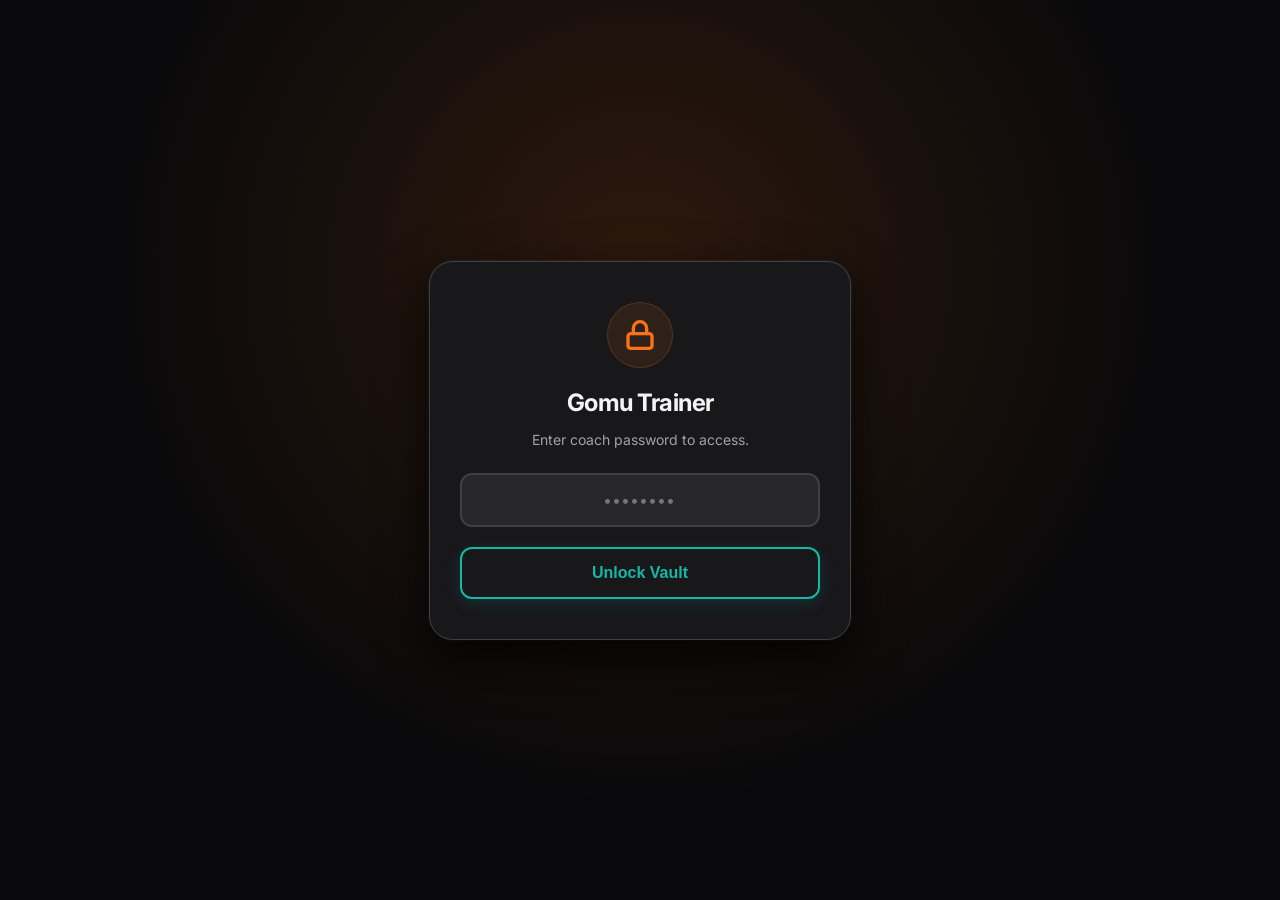
<file: clean_app.html>
<!DOCTYPE html>
<html lang="en">
<head>
    <meta charset="UTF-8">
    <meta name="viewport" content="width=device-width, initial-scale=1.0, maximum-scale=1.0, user-scalable=no">
    <meta name="apple-mobile-web-app-capable" content="yes">
    <meta name="apple-mobile-web-app-status-bar-style" content="black-translucent">
    <title>Gomu Trainer</title>
    
    <link rel="manifest" href="./manifest.json">
    <link rel="icon" type="image/png" href="./logo.png">
    <link rel="apple-touch-icon" href="./logo.png">

    <style>
        @import url('https://fonts.googleapis.com/css2?family=Inter:wght@400;600;800&display=swap');

        :root { 
            --bg: #09090b; 
            --card: #18181b; 
            --accent: #f97316; 
            --teal: #14b8a6;
            --danger: #ef4444;
            --text-main: #f4f4f5; 
            --text-muted: #a1a1aa; 
            --input-bg: #27272a; 
            --border: #3f3f46; 
        }
        
        body { font-family: 'Inter', -apple-system, sans-serif; background: var(--bg); color: var(--text-main); margin: 0; padding: 0; overflow-x: hidden; overscroll-behavior-y: none;}
        
        /* App Screens */
        .app-screen { display: none; padding: 20px; padding-bottom: 110px; max-width: 600px; margin: 0 auto; min-height: 100vh; box-sizing: border-box; overflow-x: hidden;}
        .app-screen.active { display: block; animation: fadeIn 0.3s ease-in-out; }
        
        @keyframes fadeIn { from { opacity: 0; transform: translateY(5px); } to { opacity: 1; transform: translateY(0); } }

        /* PERFECTED DASHBOARD BACKGROUND */
        #home-screen { 
            background: linear-gradient(to bottom, rgba(9,9,11,0.0) 0%, rgba(9,9,11,0.8) 220px, rgba(9,9,11,1) 280px), url('dashboard.jpg') no-repeat center top; 
            background-size: 100% 280px; 
            padding-top: 15px; 
        }
        
        /* Bottom Navigation Bar */
        .bottom-nav { position: fixed; bottom: 0; left: 0; width: 100%; background: rgba(24, 24, 27, 0.95); backdrop-filter: blur(10px); border-top: 1px solid var(--border); display: flex; justify-content: space-around; padding: 12px 0; z-index: 1500; padding-bottom: calc(12px + env(safe-area-inset-bottom)); box-shadow: 0 -5px 20px rgba(0,0,0,0.5); }
        .nav-item { color: var(--text-muted); display: flex; flex-direction: column; align-items: center; gap: 6px; font-size: 11px; font-weight: 700; cursor: pointer; transition: 0.2s; background: none; border: none; flex: 1; text-transform: uppercase; letter-spacing: 0.5px; }
        .nav-item.active { color: var(--accent); }
        .nav-icon { margin-bottom: 2px; }

        /* Sleek Glass-Morphism Dashboard Hero Card */
        .hero-card { background: rgba(24, 24, 27, 0.6); backdrop-filter: blur(12px); -webkit-backdrop-filter: blur(12px); border: 1px solid rgba(255,255,255,0.05); border-radius: 20px; padding: 15px 20px; margin-top: 160px; margin-bottom: 15px; text-align: left; box-shadow: 0 10px 30px rgba(0,0,0,0.5); position: relative; overflow: hidden;}
        .hero-card.active-state { border-color: var(--accent); box-shadow: 0 10px 40px rgba(249, 115, 22, 0.2); cursor: pointer; transition: 0.2s; background: rgba(24, 24, 27, 0.85); }
        .hero-card.active-state:active { transform: scale(0.97); }
        .hero-card span { color: var(--accent); font-size: 12px; font-weight: 800; text-transform: uppercase; letter-spacing: 1.5px; }
        .hero-card h2 { margin: 4px 0; font-size: 20px; font-weight: 800; letter-spacing: -0.5px;}
        .hero-card p { color: var(--text-muted); margin: 0 0 12px 0; font-size: 13px; }
        .hero-btn { background: var(--text-main); color: #000; border: none; padding: 10px 16px; border-radius: 12px; font-weight: 800; font-size: 14px; width: 100%; cursor: pointer; }
        .hero-card.active-state .hero-btn { background: var(--accent); color: #000; }

        /* Dashboard Progress Bar */
        .progress-container { background: var(--input-bg); border-radius: 12px; padding: 15px; margin-bottom: 15px; border: 1px solid var(--border); }
        .progress-header { display: flex; justify-content: space-between; margin-bottom: 8px; font-size: 12px; font-weight: 700; color: var(--text-muted); text-transform: uppercase; letter-spacing: 1px; }
        .progress-header span:last-child { color: var(--accent); }
        .progress-track { height: 8px; background: var(--bg); border-radius: 4px; overflow: hidden; }
        .progress-fill { height: 100%; background: var(--accent); width: 0%; transition: width 0.5s ease-out; border-radius: 4px; }

        /* ANALYTICS BLOCKS & STREAK */
        .streak-container { display: flex; justify-content: space-between; margin-bottom: 20px; padding: 0 5px; }
        .streak-day { display: flex; flex-direction: column; align-items: center; gap: 8px; }
        .s-dot { width: 32px; height: 32px; border-radius: 50%; background: var(--input-bg); border: 1px solid var(--border); display: flex; align-items: center; justify-content: center; font-size: 12px; font-weight: 800; color: var(--text-muted); transition: 0.2s; box-shadow: inset 0 2px 4px rgba(0,0,0,0.2); }
        .s-dot.active { background: var(--accent); color: #000; border-color: var(--accent); box-shadow: 0 4px 10px rgba(249, 115, 22, 0.4); }

        .analytics-card { background: var(--card); border: 1px solid var(--border); border-radius: 16px; padding: 15px; margin-bottom: 15px; box-shadow: 0 4px 10px rgba(0,0,0,0.3); }
        .analytics-header { font-size: 13px; font-weight: 800; color: var(--text-main); margin-bottom: 15px; display: flex; align-items: center; gap: 8px; text-transform: uppercase; letter-spacing: 1px; }
        .analytics-grid { display: grid; grid-template-columns: 1fr 1fr 1fr; gap: 5px; text-align: center; }
        .a-val { font-size: 22px; font-weight: 800; font-variant-numeric: tabular-nums; letter-spacing: -0.5px; color: var(--accent); white-space: nowrap; }
        .a-lbl { color: var(--text-muted); font-size: 10px; text-transform: uppercase; letter-spacing: 1px; margin-top: 2px; font-weight: 700;}

        /* Stats Launch Button */
        .stats-launch-btn { background: linear-gradient(135deg, #27272a 0%, #18181b 100%); border: 1px solid var(--border); color: var(--text-main); width: 100%; padding: 15px; border-radius: 16px; font-size: 14px; font-weight: 700; cursor: pointer; margin-bottom: 15px; transition: 0.2s; box-shadow: 0 4px 12px rgba(0,0,0,0.2); display: flex; justify-content: space-between; align-items: center;}
        .stats-launch-btn span { color: var(--accent); }
        .stats-launch-btn:active { border-color: var(--accent); }

        /* Library Folders */
        .folder-card { background: var(--card); border: 1px solid var(--border); border-radius: 16px; margin-bottom: 16px; overflow: hidden; box-shadow: 0 4px 10px rgba(0,0,0,0.3); }
        .folder-header { padding: 20px; font-weight: 800; font-size: 18px; color: var(--text-main); cursor: pointer; list-style: none; display: flex; justify-content: space-between; align-items: center; background: linear-gradient(to right, rgba(249, 115, 22, 0.05), transparent); border-left: 4px solid var(--accent); }
        .folder-header::-webkit-details-marker { display: none; }
        .folder-content { padding: 15px; background: var(--bg); }
        .folder-card[open] .folder-header { border-bottom: 1px solid var(--border); }
        
        /* Program Cards */
        .program-card { background: var(--card); border: 1px solid var(--border); border-radius: 12px; padding: 18px; margin-bottom: 12px; cursor: pointer; transition: all 0.2s; }
        .program-card:active { transform: scale(0.97); border-color: var(--accent); }
        .program-title { font-size: 17px; font-weight: 600; margin: 0 0 4px 0; }
        .program-desc { color: var(--text-muted); font-size: 13px; margin: 0; }
        /* SWIPE TO DELETE */
        .swipe-wrapper { position: relative; margin-bottom: 30px; border-radius: 20px; background: var(--danger); overflow: hidden; box-shadow: 0 8px 16px rgba(0,0,0,0.4); }
        .swipe-delete-bg { position: absolute; right: 25px; top: 50%; transform: translateY(-50%); color: white; display: flex; flex-direction: column; align-items: center; gap: 4px; font-weight: 800; font-size: 12px; pointer-events: none; }
        .exercise-container.swipable { transition: transform 0.2s cubic-bezier(0.25, 0.8, 0.25, 1); touch-action: pan-y; margin-bottom: 0; box-shadow: none; border: 1px solid var(--border); }
        .exercise-container.swiping { transition: none; }
        /* DRAG AND DROP REORDER */
        .reorder-item { display: flex; align-items: center; justify-content: space-between; background: var(--input-bg); border: 1px solid var(--border); padding: 12px 15px; border-radius: 12px; margin-bottom: 8px; color: var(--text-main); font-weight: 600; font-size: 15px; user-select: none;}
        .reorder-item.dragging { opacity: 0.4; border-color: var(--accent); background: var(--card); transform: scale(0.98); }
        .drag-handle { padding: 10px; margin: -10px; color: var(--text-muted); cursor: grab; display: flex; align-items: center; justify-content: center; touch-action: none; pointer-events: auto; }
        .drag-handle:active { cursor: grabbing; color: var(--accent); }
        
        /* Modals (Onboarding & Warmups & Confirmation) */
        .modal-overlay { position: fixed; top: 0; left: 0; width: 100%; height: 100%; background: rgba(0,0,0,0.85); display: none; justify-content: center; align-items: center; z-index: 2000; padding: 20px; box-sizing: border-box; backdrop-filter: blur(8px); }
        .modal-card { background: var(--card); border: 1px solid var(--border); border-radius: 20px; padding: 30px 20px; width: 100%; max-width: 400px; text-align: center; box-shadow: 0 10px 40px rgba(0,0,0,0.5); animation: modalPop 0.2s cubic-bezier(0.175, 0.885, 0.32, 1.275); }
        @keyframes modalPop { from { transform: scale(0.95); opacity: 0; } to { transform: scale(1); opacity: 1; } }
        
        .modal-card h2 { margin-top: 0; margin-bottom: 12px; font-size: 20px; color: var(--text-main); }
        .modal-card p { color: var(--text-muted); font-size: 14px; margin-bottom: 25px; line-height: 1.5; }
        
        .modal-input-group { display: flex; flex-direction: column; gap: 15px; margin-bottom: 25px; text-align: left; }
        .modal-input-group label { font-weight: 600; color: var(--text-muted); font-size: 14px; }
        .modal-input-group input { background: var(--input-bg); border: 1px solid var(--border); color: #fff; padding: 12px; border-radius: 8px; font-size: 16px; font-weight: 800; width: 100%; box-sizing: border-box; }        .modal-input-group input:focus { border-color: var(--accent); outline: none; }
        
        .modal-actions { display: flex; gap: 10px; }
        .modal-btn { flex: 1; padding: 14px; border-radius: 12px; font-weight: 800; font-size: 15px; border: none; cursor: pointer; transition: 0.2s; }
        .modal-btn.cancel { background: var(--input-bg); color: var(--text-muted); border: 1px solid var(--border); }
        .modal-btn.confirm { background: var(--teal); color: #000; }
        .modal-btn.danger { background: var(--danger); color: #fff; }
        
        .warmup-table { width: 100%; text-align: left; border-collapse: collapse; margin-bottom: 20px; }
        .warmup-table th, .warmup-table td { padding: 10px; border-bottom: 1px solid var(--border); }
        .warmup-table th { color: var(--text-muted); font-size: 13px; text-transform: uppercase; }
        .warmup-table td { font-weight: 600; font-size: 15px; }
        .warmup-table tr:last-child td { color: var(--accent); font-weight: 800; border-bottom: none; }

        /* Headers */
        .screen-header { text-align: center; margin: 10px 0 30px 0; }
        .screen-title { color: var(--text-main); font-size: 28px; font-weight: 800; margin: 0; letter-spacing: -0.5px; }

        /* Navigation Pills */
        .header-nav { display: flex; align-items: center; margin-bottom: 20px; }
        .back-btn { background: transparent; color: var(--text-muted); border: none; font-size: 15px; font-weight: 600; padding: 5px 0; cursor: pointer; width: 80px; text-align: left; flex-shrink: 0; }
        
        .pill-scroll-container { margin-bottom: 20px; }
        .pill-scroll { display: flex; gap: 10px; overflow-x: auto; padding-bottom: 10px; scrollbar-width: none; -ms-overflow-style: none; }
        .pill-scroll::-webkit-scrollbar { display: none; }
        .pill { background: var(--input-bg); border: 1px solid var(--border); color: var(--text-muted); padding: 10px 20px; border-radius: 100px; font-size: 14px; font-weight: 700; cursor: pointer; white-space: nowrap; transition: 0.2s; display: flex; align-items: center; gap: 6px; box-shadow: 0 2px 4px rgba(0,0,0,0.2); }
        .pill.active { background: var(--accent); color: #000; border-color: var(--accent); box-shadow: 0 4px 12px rgba(249, 115, 22, 0.4); }
		.pill.completed { border-color: #22c55e; color: var(--text-main); box-shadow: 0 0 10px rgba(34, 197, 94, 0.15); }
        .pill.completed.active { 
            background: #22c55e; 
            color: #000; 
            border-color: #22c55e; 
            box-shadow: 0 4px 12px rgba(34, 197, 94, 0.4); 
        }
        .pill-icon { font-size: 12px; font-weight: 900; }
        .pill .indicator-done { color: #22c55e; } 
        .pill.active .indicator-done { color: #065f46; } 
        .pill .indicator-active { color: var(--accent); }
        .pill.active .indicator-active { color: #000; }

        /* EXPANDABLE HISTORY CARDS */
        .history-card { background: var(--card); border: 1px solid var(--border); border-radius: 16px; margin-bottom: 15px; overflow: hidden; }
        .history-summary { padding: 20px; position: relative; cursor: pointer; display: flex; flex-direction: column; gap: 8px; list-style: none; }
        .history-summary::-webkit-details-marker { display: none; }
        .history-date { color: var(--accent); font-size: 12px; font-weight: 800; text-transform: uppercase; letter-spacing: 1px; }
        .history-title { font-size: 18px; font-weight: 700; margin: 0; color: var(--text-main); padding-right: 40px; }
        .history-stats { color: var(--text-muted); font-size: 14px; font-weight: 600; }
        .history-delete { position: absolute; top: 20px; right: 20px; background: rgba(239, 68, 68, 0.1); color: #ef4444; border: none; padding: 8px; border-radius: 8px; cursor: pointer; font-size: 14px; transition: 0.2s; z-index: 2;}
        .history-delete:active { background: #ef4444; color: #fff; }
        .history-expand-indicator { position: absolute; right: 20px; bottom: 20px; color: var(--text-muted); font-size: 12px; font-weight: 600;}
        .history-card[open] .history-expand-indicator { display: none; }
        
        .history-details { padding: 0 20px 20px 20px; border-top: 1px dashed var(--border); margin-top: 5px; padding-top: 15px; }
        .hd-ex-name { font-weight: 800; color: var(--text-main); font-size: 15px; margin-top: 15px; margin-bottom: 8px; border-left: 3px solid var(--accent); padding-left: 8px; }
        .hd-set-row { font-size: 14px; font-weight: 600; color: var(--text-muted); display: flex; justify-content: space-between; border-bottom: 1px solid rgba(255,255,255,0.05); padding: 8px 0; }
        .hd-set-row:last-child { border-bottom: none; }
        .hd-set-row span:nth-child(2) { color: #fff; text-align: center; flex: 1; }
        .hd-set-row span:nth-child(3) { text-align: right; width: 60px; color: var(--accent); }
        .empty-history { text-align: center; color: var(--text-muted); padding: 40px 20px; font-style: italic; }
        /* Sleek Native-Looking Dropdown */
        /* Custom UI Dropdown */
        .custom-select-wrapper { position: relative; user-select: none; width: 160px; }
        .custom-select { background: var(--input-bg); color: var(--text-main); border: 1px solid var(--border); padding: 10px 36px 10px 14px; border-radius: 10px; font-weight: 700; font-size: 13px; font-family: 'Inter', sans-serif; cursor: pointer; box-shadow: 0 2px 5px rgba(0,0,0,0.2); transition: 0.2s; background-image: url("data:image/svg+xml,%3Csvg xmlns='http://www.w3.org/2000/svg' width='16' height='16' viewBox='0 0 24 24' fill='none' stroke='%23f97316' stroke-width='3' stroke-linecap='round' stroke-linejoin='round'%3E%3Cpolyline points='6 9 12 15 18 9'%3E%3C/polyline%3E%3C/svg%3E"); background-repeat: no-repeat; background-position: right 12px center; background-size: 14px; text-overflow: ellipsis; white-space: nowrap; overflow: hidden; }
        .custom-select.open { border-color: var(--accent); box-shadow: 0 0 0 2px rgba(249, 115, 22, 0.2); }
        .custom-options { position: absolute; top: 100%; left: 0; right: 0; margin-top: 5px; background: var(--card); border: 1px solid var(--border); border-radius: 10px; overflow-y: auto; max-height: 200px; display: none; z-index: 2000; box-shadow: 0 10px 25px rgba(0,0,0,0.6); }
        .custom-options.show { display: block; animation: fadeIn 0.15s ease-out; }
        .custom-option { padding: 12px 14px; font-size: 13px; font-weight: 600; color: var(--text-main); cursor: pointer; transition: 0.1s; border-bottom: 1px solid rgba(255,255,255,0.05); }
        .custom-option:last-child { border-bottom: none; }
        .custom-option:hover, .custom-option:active { background: #27272a; color: var(--accent); }
        /* Sticky Banners */
        /* Sticky Banners */
        .floating-banner { 
            position: fixed; 
            bottom: 180px; /* Moved up to clear the rest timer */
            left: 50%; 
            transform: translateX(-50%); 
            width: calc(100% - 40px); 
            max-width: 400px; 
            background: rgba(24, 24, 27, 0.95); 
            backdrop-filter: blur(10px);
            -webkit-backdrop-filter: blur(10px);
            color: var(--text-main); 
            padding: 12px 20px; 
            border-radius: 100px; 
            display: none; 
            align-items: center; 
            justify-content: space-between;
            z-index: 1002; /* Bumped above the timer's 1001 */
            box-shadow: 0 10px 30px rgba(0,0,0,0.6), 0 0 0 1px var(--accent); 
            cursor: pointer; 
            transition: 0.2s cubic-bezier(0.4, 0, 0.2, 1); 
            box-sizing: border-box; 
        }
        .floating-banner:active { transform: translateX(-50%) scale(0.96); }

        .fb-icon {
            display: flex;
            align-items: center;
            justify-content: center;
            width: 34px;
            height: 34px;
            background: rgba(249, 115, 22, 0.15);
            color: var(--accent);
            border-radius: 50%;
            margin-right: 12px;
            flex-shrink: 0;
        }

        .fb-text {
            flex: 1;
            display: flex;
            flex-direction: column;
            text-align: left;
            overflow: hidden;
        }
        .fb-title { font-weight: 800; font-size: 14px; color: var(--text-main); line-height: 1.2; }
        .fb-subtitle { font-size: 12px; font-weight: 600; color: var(--text-muted); margin-top: 2px; white-space: nowrap; overflow: hidden; text-overflow: ellipsis; }
        
        .fb-action {
            color: var(--accent);
            font-weight: 800;
            text-transform: uppercase;
            font-size: 12px;
            letter-spacing: 0.5px;
            padding-left: 15px;
        }

        .rest-timer-banner { position: fixed; bottom: -120px; left: 50%; transform: translateX(-50%); width: 90%; max-width: 400px; background: #1e1e20; border: 2px solid var(--accent); border-radius: 16px; padding: 15px 20px; display: flex; justify-content: space-between; align-items: center; z-index: 1001; box-shadow: 0 -8px 25px rgba(0,0,0,0.5); transition: bottom 0.4s cubic-bezier(0.25, 0.8, 0.25, 1); box-sizing: border-box;}
        .rest-timer-banner.active { bottom: 90px; }
        .rest-timer-banner.finished { background: var(--accent); border-color: #fff; }
        .rest-timer-banner.finished .timer-display { color: #000; }
        .timer-display { font-size: 26px; font-weight: 800; color: var(--accent); font-variant-numeric: tabular-nums; }
        .timer-controls { display: flex; gap: 8px; }
        .timer-controls button { background: #27272a; color: white; border: none; padding: 10px 14px; border-radius: 8px; font-weight: 600; cursor: pointer; font-size: 14px; }
        .timer-controls button:active { background: #3f3f46; }

        /* Custom Teal Start Button */
        .action-btn { width: 100%; padding: 18px; border-radius: 12px; font-size: 16px; font-weight: 800; cursor: pointer; border: none; margin-bottom: 25px; transition: 0.2s; box-sizing: border-box;}
        .btn-start { background: #18181b; color: var(--teal); border: 2px solid var(--teal); box-shadow: 0 4px 15px rgba(20, 184, 166, 0.15); }
        .btn-start:active { background: var(--teal); color: #000; transform: scale(0.98); }
        
        .status-header { display: flex; justify-content: space-between; align-items: center; background: var(--card); padding: 18px; border-radius: 12px; margin-bottom: 25px; border: 1px solid var(--border); }
        
        /* SLEEK RECTANGULAR SLIDER (TEAL ACCENT) */
        .slider-container { position: relative; width: 100%; height: 64px; background: var(--input-bg); border: 1px solid var(--border); border-radius: 16px; overflow: hidden; margin-top: 10px; margin-bottom: 25px; user-select: none; box-shadow: inset 0 2px 5px rgba(0,0,0,0.5); touch-action: none;}
        .slider-text { position: absolute; width: 100%; height: 100%; line-height: 62px; text-align: center; color: var(--text-muted); font-weight: 800; font-size: 14px; pointer-events: none; z-index: 1; text-transform: uppercase; letter-spacing: 2px; transition: opacity 0.2s;}
        .slider-track { position: absolute; left: 0; top: 0; height: 100%; width: 0%; background: var(--teal); z-index: 0; }
        .slider-thumb { position: absolute; left: 6px; top: 6px; width: 70px; height: 50px; background: #18181b; border: 2px solid var(--teal); border-radius: 10px; display: flex; align-items: center; justify-content: center; z-index: 2; cursor: grab; box-shadow: 0 4px 12px rgba(0,0,0,0.5); transition: transform 0.1s, background 0.2s, color 0.2s; color: var(--teal); box-sizing: border-box;}
        .slider-thumb:active { cursor: grabbing; background: var(--teal); color: #000;}

        /* UNLOCK PREVIEW MODE FOR EDITING */
        .preview-mode { opacity: 0.9; filter: grayscale(20%); transition: 0.3s; }
        .preview-mode .check-circle, .preview-mode .input-box, .preview-mode .e1rm-btn { pointer-events: none; opacity: 0.6; }
        
        /* SET SWIPE STYLES */
        .set-swipable { transition: transform 0.2s cubic-bezier(0.25, 0.8, 0.25, 1); touch-action: pan-y; background: #1e1e20; border-radius: 12px; width: 100%; position: relative; z-index: 2;}
        .set-swipable.swiping { transition: none; }
        .swipe-wrapper.set-swipe { background: var(--danger); border-radius: 12px; margin-bottom: 8px; position: relative; overflow: hidden;}
        .swipe-wrapper.set-swipe .set-row { margin-bottom: 0; }
        
        /* STATS SWIPE STYLES */
        .stat-swipable { transition: transform 0.2s cubic-bezier(0.25, 0.8, 0.25, 1); touch-action: pan-y; width: 100%; position: relative; z-index: 2; box-sizing: border-box; }
        .stat-swipable.swiping { transition: none; }
        .swipe-wrapper.stat-swipe { background: var(--danger); border-radius: 12px; margin-bottom: 12px; position: relative; overflow: hidden; box-shadow: 0 4px 6px rgba(0,0,0,0.2); border: none; }
        /* Exercises & Sets Revamped */
        .exercise-container { margin-bottom: 30px; border-radius: 20px; overflow: hidden; border: 1px solid var(--border); background: var(--card); box-shadow: 0 8px 16px rgba(0,0,0,0.4); position: relative;}
        
        /* FIXED TITLE OVERLAP CSS */
        .ex-title-container { padding: 16px 50px 10px 50px; text-align: center; position: relative; display: flex; align-items: center; justify-content: center; min-height: 44px; }
        .ex-title { font-size: 20px; font-weight: 800; margin: 0; letter-spacing: -0.5px; line-height: 1.2; word-wrap: break-word; overflow-wrap: break-word; }
        .lift-logo { position: absolute; top: 16px; left: 16px; }
        .btn-warmup-icon { position: absolute; top: 16px; right: 16px; background: #27272a; border: 1px solid var(--accent); color: var(--accent); border-radius: 8px; padding: 6px 10px; font-size: 14px; cursor: pointer; font-weight: 800; transition: 0.2s; }
        .btn-warmup-icon:active { background: var(--accent); color: #000; }
        
        .main-lift .lift-logo { color: var(--accent); }
        .acc-lift .lift-logo { color: var(--teal); }

        .coach-notes { text-align: center; color: var(--text-muted); font-size: 14px; font-style: italic; padding: 0 20px 20px 20px; margin: 0; }
        .global-e1rm { text-align: center; color: var(--accent); font-weight: 800; font-size: 14px; padding: 12px 0; background: rgba(249, 115, 22, 0.08); text-transform: uppercase; letter-spacing: 1px; }
        
        .exercise-container.main-lift { 
            border-top: 4px solid var(--accent); 
            --theme-color: var(--accent); 
            --theme-glow: rgba(249, 115, 22, 0.4); 
        } 
        .exercise-container.acc-lift { 
            border-top: 4px solid var(--teal); 
            --theme-color: var(--teal); 
            --theme-glow: rgba(20, 184, 166, 0.4); 
        }
        .exercise-container.main-lift .ex-title-container { background: linear-gradient(to right, rgba(249, 115, 22, 0.15), transparent); }
        .exercise-container.acc-lift .ex-title-container { background: linear-gradient(to right, rgba(20, 184, 166, 0.15), transparent); }
        
        .block-container { padding: 10px 15px 20px 15px; }
        .block-header { background: #27272a; padding: 12px 16px; border-radius: 12px; color: var(--text-main); font-size: 15px; font-weight: 600; margin-bottom: 16px; display: flex; justify-content: space-between; align-items: center; border: 1px solid var(--border); box-shadow: 0 4px 6px rgba(0,0,0,0.1); }
        
        .set-row { display: grid; grid-template-columns: 0.8fr 1fr 1.2fr 1.5fr 1.6fr 0.8fr; gap: 8px; align-items: center; text-align: center; font-size: 16px; font-weight: 600; background: #1e1e20; padding: 10px; border-radius: 12px; margin-bottom: 8px; border: 1px solid transparent; transition: 0.2s; }
        .set-row:focus-within { border-color: #52525b; background: #27272a; }
        .set-row.header { background: transparent; padding: 0 10px; font-size: 12px; color: var(--text-muted); font-weight: 800; text-transform: uppercase; letter-spacing: 0.5px; margin-bottom: 4px; border: none; }
        
        .input-box { background: #121212; border: 1px solid var(--border); color: white; border-radius: 8px; padding: 12px 4px; width: 100%; text-align: center; font-size: 16px; font-weight: 700; box-sizing: border-box; font-family: 'Inter', sans-serif; transition: 0.2s; box-shadow: inset 0 2px 4px rgba(0,0,0,0.3); }
        .input-box:focus { outline: none; border-color: var(--accent); background: #18181b; box-shadow: 0 0 0 2px rgba(249, 115, 22, 0.2); }
        .input-rpe { color: var(--theme-color, var(--accent)); }
        
        /* DISABLED INPUT STATE STYLING */
        .input-box:disabled {
            color: var(--text-muted);
            background: rgba(255, 255, 255, 0.02);
            border-color: transparent;
            box-shadow: none;
            opacity: 1; 
            -webkit-text-fill-color: var(--text-muted);
        }
        .input-rpe:disabled {
            color: var(--theme-color, var(--accent));
            opacity: 0.6;
            -webkit-text-fill-color: var(--theme-color, var(--accent));
        }

        /* e1RM PILL DESIGN */
        .e1rm-btn { background: #121212; border: 1px solid #3f3f46; color: var(--text-muted); border-radius: 8px; padding: 6px 2px; cursor: pointer; width: 100%; box-sizing: border-box; transition: 0.2s; box-shadow: inset 0 2px 4px rgba(0,0,0,0.3); display: flex; flex-direction: column; align-items: center; justify-content: center; line-height: 1.2; font-family: 'Inter', sans-serif;}
        .e1rm-label { font-size: 9px; font-weight: 800; text-transform: uppercase; letter-spacing: 0.5px; opacity: 0.5; }
        .e1rm-value { font-size: 15px; font-weight: 800; }
        .e1rm-btn.ready { border-color: var(--accent); color: var(--accent); background: rgba(249, 115, 22, 0.08); box-shadow: none; cursor: pointer; }
        .e1rm-btn.ready .e1rm-label { opacity: 1; }
        .e1rm-btn:active { transform: scale(0.95); }
        
        .check-circle { width: 30px; height: 30px; border: 2px solid #52525b; border-radius: 8px; display: flex; align-items: center; justify-content: center; cursor: pointer; margin: 0 auto; transition: all 0.2s cubic-bezier(0.4, 0, 0.2, 1); background: #18181b; box-shadow: inset 0 2px 4px rgba(0,0,0,0.2); }
        .check-circle::after { content: '✓'; color: transparent; font-size: 18px; font-weight: 800; transition: 0.2s; }
        .check-circle.checked { 
            background-color: var(--theme-color, var(--accent)); 
            border-color: var(--theme-color, var(--accent)); 
            box-shadow: 0 4px 12px var(--theme-glow, rgba(249, 115, 22, 0.4)); 
        }        
        .check-circle.checked::after { color: #000; }

        /* --- Standard Warm-Up / DETAILS CARD OVERHAUL --- */
        .warmup-card { 
            background: var(--card); 
            border: 1px solid var(--border); 
            border-radius: 16px; 
            margin-bottom: 20px; 
            overflow: hidden; 
            box-shadow: 0 4px 6px rgba(0,0,0,0.2); 
            transition: all 0.2s ease; 
        }
        
        .warmup-summary { 
            padding: 18px; 
            font-weight: 800; 
            color: var(--accent); 
            cursor: pointer; 
            list-style: none; 
            display: flex; 
            justify-content: space-between; 
            align-items: center; 
        }
        .warmup-summary::-webkit-details-marker { display: none; }
        
        /* RESTORED: Default padding for Program Management */
        .warmup-content { 
            padding: 0 18px 18px 18px; 
            color: var(--text-muted); 
            font-size: 14px; 
            line-height: 1.6; 
        }

        /* NEW: Remove padding ONLY for the standard warmup card so the image goes edge-to-edge */
        #standard-warmup-card .warmup-content {
            padding: 0;
        }
        
        #standard-warmup-card[open] .warmup-summary {
            background-color: var(--card); 
            border-bottom: 1px solid var(--border); 
        }
        
        /* --- The Specific Image Header --- */
        .warmup-image-header {
            background-size: cover;
            background-position: center;
            height: 220px; /* INCREASED from 140px so you can see the image */
            display: flex;
            flex-direction: column;
            justify-content: flex-end; 
            padding: 15px 20px; /* Added horizontal padding to align with text */
            color: #ffffff;
            text-shadow: 0 2px 4px rgba(0,0,0,0.6);
        }
        .warmup-image-header em {
            font-size: 11px;
            opacity: 0.8;
            font-style: italic;
        }
        .warmup-image-header h3 {
            margin: 3px 0 0 0;
            font-size: 16px;
            font-weight: 900;
        }
        
        /* --- The New Charcoal Container --- */
        .warmup-charcoal-box {
            background-color: #1e1e1e; 
            padding: 20px;
            margin: 15px; 
            border-radius: 12px;
            border: 1px solid rgba(255,255,255,0.05); 
        }
        
        .warmup-instruction-list {
            padding-left: 20px;
            margin-bottom: 0;
            display: flex;
            flex-direction: column;
            gap: 12px;
            color: rgba(255,255,255,0.9);
        }
        .warmup-instruction-list strong {
            color: #ffffff;
            font-weight: 700;
            margin-right: 4px;
        }
        .reset-btn { background: transparent; border: 1px solid var(--border); color: var(--text-main); padding: 12px 14px; border-radius: 8px; cursor: pointer; font-size: 14px; font-weight: 600; transition: 0.2s;}
        .reset-btn:active { background: rgba(255,255,255,0.05); }
        
        .stat-card { background: var(--card); border: 1px solid var(--border); border-radius: 12px; padding: 18px; margin-bottom: 12px; display: flex; justify-content: space-between; align-items: center; }
        .stat-name { font-weight: 600; font-size: 16px; color: var(--text-main); }
        .stat-value { color: var(--accent); font-size: 18px; font-weight: 800; }

        /* SUMMARY SCREEN UI */
        .summary-card { background: var(--card); border: 2px solid var(--accent); border-radius: 24px; padding: 40px 20px; margin-top: 40px; box-shadow: 0 10px 40px rgba(249, 115, 22, 0.2); text-align: center; }
        .summary-card h2 { color: var(--text-main); margin-top: 0; font-size: 28px; letter-spacing: -0.5px; }
        .summary-stats { display: flex; flex-wrap: wrap; justify-content: space-around; gap: 20px; margin: 40px 0; }
        .s-stat { display: flex; flex-direction: column; gap: 8px; width: 40%; }
        .s-stat span { color: var(--text-muted); font-size: 12px; text-transform: uppercase; letter-spacing: 1.5px; font-weight: 800; }
        .s-stat strong { color: var(--accent); font-size: 28px; font-weight: 800; font-variant-numeric: tabular-nums; }
        /* GLOBAL FLOATING TIMER BUTTON */
        .global-timer-fab {
            position: fixed;
            bottom: 90px;
            right: 20px;
            width: 54px;
            height: 54px;
            background: var(--card);
            border: 2px solid var(--teal);
            border-radius: 50%;
            display: flex;
            align-items: center;
            justify-content: center;
            color: var(--teal);
            box-shadow: 0 4px 15px rgba(0,0,0,0.6);
            z-index: 1000;
            cursor: pointer;
            transition: 0.2s;
        }
        .global-timer-fab:active {
            transform: scale(0.9);
            background: var(--teal);
            color: #000;
        }
        /* BOTTOM SHEET OVERLAY (History) */
        .bottom-sheet-overlay {
            position: fixed; top: 0; left: 0; width: 100%; height: 100%;
            background: rgba(0,0,0,0.6); backdrop-filter: blur(4px);
            display: none; align-items: flex-end; z-index: 2500;
            opacity: 0; transition: opacity 0.3s;
        }
        .bottom-sheet {
            background: var(--card); border-top: 1px solid var(--border);
            border-radius: 24px 24px 0 0; width: 100%; padding: 20px 20px 40px 20px;
            transform: translateY(100%); transition: transform 0.3s cubic-bezier(0.2, 0.8, 0.2, 1);
            max-height: 80vh; overflow-y: auto; box-shadow: 0 -10px 40px rgba(0,0,0,0.5);
        }
        .bottom-sheet-overlay.open { opacity: 1; }
        .bottom-sheet-overlay.open .bottom-sheet { transform: translateY(0); }
        .sheet-handle { width: 40px; height: 5px; background: #3f3f46; border-radius: 3px; margin: 0 auto 20px auto; }
        /* PLATE CALCULATOR BALLOON & BUTTON */
        .plate-btn {
            position: absolute; left: 0; top: 0; right: auto; bottom: auto; transform: none;
            width: 22px; height: 22px; /* Much smaller touch target to prevent misclicks */
            display: flex; align-items: flex-start; justify-content: flex-start;
            background: transparent; border: none; cursor: pointer; z-index: 10; padding: 0;
        }
        .plate-indicator {
            width: 0; height: 0;
            border-style: solid;
            border-width: 12px 12px 0 0;
            border-color: var(--border) transparent transparent transparent;
            transition: 0.2s; border-top-left-radius: 6px; /* Matches the top-left curve of the input */
        }
        .plate-btn:active .plate-indicator { border-color: var(--accent) transparent transparent transparent; }
        
        .plate-balloon {
            position: absolute; background: #27272a; border: 1px solid var(--accent);
            border-radius: 12px; padding: 12px 16px; z-index: 3000; box-shadow: 0 10px 30px rgba(0,0,0,0.8);
            display: none; flex-direction: column; align-items: center; gap: 8px;
            transform: translateX(-50%); width: max-content; max-width: 85vw;
        }
        .plate-balloon::after {
            content: ''; position: absolute; top: 100%; left: 50%; transform: translateX(-50%);
            border-width: 6px; border-style: solid; border-color: var(--accent) transparent transparent transparent;
        }
        .plate-row { display: flex; gap: 4px; align-items: center; justify-content: center; }
        .plate-block { padding: 4px 6px; border-radius: 6px; font-size: 11px; font-weight: 800; box-shadow: 0 2px 5px rgba(0,0,0,0.4); text-shadow: 0 1px 2px rgba(0,0,0,0.3); }
        /* THE HONESTY DOOR (LOGIN SCREEN) */
        #login-screen {
            position: fixed; top: 0; left: 0; width: 100%; height: 100%;
            background: var(--bg); z-index: 9999; display: flex;
            flex-direction: column; align-items: center; justify-content: center;
            padding: 20px; box-sizing: border-box; text-align: center;
        }
        #login-screen::before {
            content: ''; position: absolute; top: 0; left: 0; width: 100%; height: 100%;
            background: radial-gradient(circle at 50% 30%, rgba(249, 115, 22, 0.15) 0%, transparent 60%);
            z-index: -1;
        }
        .login-card {
            background: var(--card); border: 1px solid var(--border);
            border-radius: 24px; padding: 40px 30px; width: 100%; max-width: 360px;
            box-shadow: 0 20px 50px rgba(0,0,0,0.8), 0 0 0 1px rgba(255,255,255,0.05);
            animation: modalPop 0.5s cubic-bezier(0.175, 0.885, 0.32, 1.275);
            transition: transform 0.2s;
        }
        .login-icon {
            width: 64px; height: 64px; background: rgba(249, 115, 22, 0.1);
            color: var(--accent); border-radius: 50%; display: flex; align-items: center;
            justify-content: center; margin: 0 auto 20px auto; border: 1px solid rgba(249, 115, 22, 0.2);
        }
        .login-input {
            width: 100%; background: var(--input-bg); border: 2px solid var(--border);
            color: #fff; padding: 15px; border-radius: 12px; font-size: 16px;
            font-weight: 800; text-align: center; font-family: 'Inter', sans-serif;
            margin-bottom: 20px; transition: 0.2s; box-sizing: border-box; letter-spacing: 2px;
        }
        .login-input:focus { border-color: var(--accent); outline: none; box-shadow: 0 0 15px rgba(249, 115, 22, 0.2); }
        .login-error { color: var(--danger); font-size: 13px; font-weight: 600; margin-top: -10px; margin-bottom: 15px; display: none; }
        /* PHYSIQUE PRIVACY STYLES */
        #physique-gallery img { transition: filter 0.3s ease, brightness 0.3s ease; }
        #physique-gallery button { transition: opacity 0.2s; }
        .privacy-hidden img { filter: blur(15px) brightness(0.5); pointer-events: none; }
        .privacy-hidden button { opacity: 0; pointer-events: none; }
        .privacy-hidden .pic-date-label { opacity: 0; }
        /* PREMIUM MICRO-INTERACTIONS */
        
        /* 1. Addictive Checkmark */
        .check-circle { transition: transform 0.1s ease, background 0.2s, border 0.2s; }
        .check-circle:active { transform: scale(0.85); }
        @keyframes checkPop {
            0% { transform: scale(0.85); }
            50% { transform: scale(1.2); }
            100% { transform: scale(1); }
        }
        .check-circle.checked { animation: checkPop 0.4s cubic-bezier(0.175, 0.885, 0.32, 1.275) forwards; }

        /* 2. Breathing Timer FAB */
        @keyframes pulseRing {
            0% { box-shadow: 0 4px 10px rgba(0,0,0,0.5), 0 0 0 0 rgba(249, 115, 22, 0.6); }
            70% { box-shadow: 0 4px 10px rgba(0,0,0,0.5), 0 0 0 15px rgba(249, 115, 22, 0); }
            100% { box-shadow: 0 4px 10px rgba(0,0,0,0.5), 0 0 0 0 rgba(249, 115, 22, 0); }
        }
        .global-timer-fab.timer-active { animation: pulseRing 2s infinite; }

        /* 3. Smooth Tab Sliding */
        @keyframes tabFadeIn {
            from { opacity: 0; transform: translateX(10px); }
            to { opacity: 1; transform: translateX(0); }
        }
        .tab-content.active { animation: tabFadeIn 0.2s ease-out forwards; display: block; }
        .tab-content { display: none; } /* Override old hard-toggle */

        /* 4. Workout Complete Spring */
        @keyframes slideUpSpring {
            from { opacity: 0; transform: translateY(40px); }
            to { opacity: 1; transform: translateY(0); }
        }
    </style>
</head>
<body>
    <div id="login-screen">
        <div class="login-card" id="login-card">
            <div class="login-icon">
                <svg width="32" height="32" viewBox="0 0 24 24" fill="none" stroke="currentColor" stroke-width="2.5" stroke-linecap="round" stroke-linejoin="round"><rect x="3" y="11" width="18" height="11" rx="2" ry="2"></rect><path d="M7 11V7a5 5 0 0 1 10 0v4"></path></svg>
            </div>
            <h2 style="margin: 0 0 5px 0; font-size: 24px; letter-spacing: -0.5px;">Gomu Trainer</h2>
            <p style="color: var(--text-muted); font-size: 14px; margin-bottom: 25px;">Enter coach password to access.</p>
            
            <input type="password" id="login-password" class="login-input" placeholder="••••••••" onkeypress="if(event.key === 'Enter') checkLogin()">
            <div id="login-error" class="login-error">Incorrect password.</div>
            
            <button class="action-btn btn-start" style="margin: 0; padding: 15px;" onclick="checkLogin()">Unlock Vault</button>
        </div>
    </div>
    <div id="reorder-modal" class="modal-overlay">
        <div class="modal-card" style="padding: 20px; max-height: 85vh; display: flex; flex-direction: column;">
            <h2 style="margin-bottom: 5px;">Reorder Exercises</h2>
            <p style="margin-bottom: 20px; color: var(--text-muted); font-size: 13px;">Drag the handles to rearrange your workout.</p>
            
            <div id="reorder-list" style="flex: 1; overflow-y: auto; overflow-x: hidden; padding-bottom: 10px; text-align: left; touch-action: none;">
                </div>
            
            <div class="modal-actions" style="margin-top: 15px;">
                <button class="modal-btn cancel" onclick="document.getElementById('reorder-modal').style.display='none'">Cancel</button>
                <button class="modal-btn confirm" onclick="saveReorder()">Save</button>
            </div>
        </div>
    </div>
    <div id="add-exercise-modal" class="modal-overlay">
        <div class="modal-card">
            <h2 style="margin-bottom: 20px;">Add Exercise</h2>
            <div class="modal-input-group">
                <label>Exercise Name</label>
                <input type="text" id="add-ex-name" placeholder="e.g. Incline Dumbbell Press">
                
                <div style="display: flex; gap: 10px; margin-top: 10px;">
                    <div style="flex: 1;">
                        <label>Sets</label>
                        <input type="number" id="add-ex-sets" value="3" inputmode="numeric">
                    </div>
                    <div style="flex: 1;">
                        <label>Reps</label>
                        <input type="number" id="add-ex-reps" value="10" inputmode="numeric">
                    </div>
                    <div style="flex: 1;">
                        <label>RPE (Opt)</label>
                        <input type="number" id="add-ex-rpe" placeholder="7.5" step="0.5" inputmode="decimal">
                    </div>
                </div>
            </div>
            <div class="modal-actions">
                <button class="modal-btn cancel" onclick="document.getElementById('add-exercise-modal').style.display='none'">Cancel</button>
                <button class="modal-btn confirm" onclick="submitNewExercise()">Add</button>
            </div>
        </div>
    </div>

    <div id="swap-exercise-modal" class="modal-overlay">
        <div class="modal-card">
            <h2 style="margin-bottom: 10px;">Swap Exercise</h2>
            <p>Replace this exercise with a similar variation (keeps the exact same sets, reps, and targets).</p>
            <div class="modal-input-group">
                <input type="text" id="swap-ex-name" placeholder="e.g. Dumbbell Bench Press">
            </div>
            <div class="modal-actions">
                <button class="modal-btn cancel" onclick="document.getElementById('swap-exercise-modal').style.display='none'">Cancel</button>
                <button class="modal-btn confirm" onclick="submitSwapExercise()">Swap</button>
            </div>
        </div>
    </div>

    <div id="edit-note-modal" class="modal-overlay">
        <div class="modal-card">
            <h2 style="margin-bottom: 10px;">Coach Notes</h2>
            <div class="modal-input-group">
                <textarea id="edit-note-text" rows="4" style="background: var(--input-bg); border: 1px solid var(--border); color: #fff; padding: 12px; border-radius: 8px; font-size: 14px; font-family: 'Inter', sans-serif; width: 100%; box-sizing: border-box; resize: vertical;" placeholder="Add notes, cues, or instructions here..."></textarea>
            </div>
            <div class="modal-actions">
                <button class="modal-btn cancel" onclick="document.getElementById('edit-note-modal').style.display='none'">Cancel</button>
                <button class="modal-btn confirm" onclick="submitEditNote()">Save</button>
            </div>
        </div>
    </div>

    <div id="history-overlay" class="bottom-sheet-overlay" onclick="if(event.target.id === 'history-overlay') closeHistoryOverlay()">
        <div class="bottom-sheet">
            <div class="sheet-handle"></div>
            <h2 id="history-overlay-title" style="margin-top:0; margin-bottom: 20px; color: var(--text-main); font-size: 20px; text-align: center; font-weight: 800; letter-spacing: -0.5px;"></h2>
            <div id="history-overlay-content"></div>
        </div>
    </div>
    <div id="plate-settings-modal" class="modal-overlay" onclick="if(event.target.id === 'plate-settings-modal') closePlateSettings()">
        <div class="modal-card" style="padding: 20px;">
            <h2 style="margin-bottom: 5px;">Gym Inventory</h2>
            <p style="margin-bottom: 20px; color: var(--text-muted); font-size: 14px;">Set your bar weight and available plates.</p>
            
            <div style="display: flex; justify-content: space-between; align-items: center; background: #27272a; padding: 12px 15px; border-radius: 8px; border: 1px solid var(--accent); margin-bottom: 15px;">
                <span style="font-weight: 700; color: var(--text-main); font-size: 15px;">Barbell Weight</span>
                <div style="display: flex; align-items: center; gap: 8px;">
                    <input type="number" id="settings-bar-weight" class="input-box" style="width: 65px; padding: 8px; text-align: center;" value="20" onchange="updateBarbellWeight(this.value)" inputmode="decimal">
                    <span style="color: var(--text-muted); font-size: 14px; font-weight: 600;">kg</span>
                </div>
            </div>

            <div id="plate-toggles-container" style="display: flex; flex-direction: column; gap: 8px; margin-bottom: 20px; text-align: left;">
                </div>
            <button class="action-btn btn-start" style="margin: 0; padding: 12px;" onclick="closePlateSettings()">Save & Close</button>
        </div>
    </div>
    <div id="chart-exercise-modal" class="modal-overlay" onclick="if(event.target.id === 'chart-exercise-modal') this.style.display='none'">
        <div class="modal-card" style="max-height: 80vh; display: flex; flex-direction: column; padding: 20px;">
            <h2 style="margin-bottom: 15px;">Select Exercise</h2>
            <div id="chart-exercise-list" style="overflow-y: auto; flex: 1; text-align: left; border: 1px solid var(--border); border-radius: 12px; background: var(--input-bg);">
                </div>
            <div class="modal-actions" style="margin-top: 20px;">
                <button class="modal-btn cancel" onclick="document.getElementById('chart-exercise-modal').style.display='none'">Cancel</button>
            </div>
        </div>
    </div>

    <div id="save-custom-modal" class="modal-overlay">
        <div class="modal-card">
            <h2>Save Template?</h2>
            <p>Give this on-the-fly workout a name to save it to your Library for next time.</p>
            <div class="modal-input-group">
                <input type="text" id="save-custom-name" placeholder="e.g. Heavy Push Day">
            </div>
            <div class="modal-actions">
                <button class="modal-btn cancel" onclick="skipSaveCustom()">Skip</button>
                <button class="modal-btn confirm" onclick="confirmSaveCustom()">Save</button>
            </div>
        </div>
    </div>

    <div id="onboarding-modal" class="modal-overlay">
        <div class="modal-card">
            <h2>Welcome to Gomu Trainer</h2>
            <p>Enter your current estimated 1RMs to automatically pre-fill your targets.</p>
            
            <div class="modal-input-group">
                <label>Squat 1RM (kg)</label>
                <input type="number" id="ob-sq" placeholder="e.g. 140" inputmode="decimal">
                
                <label>Bench Press 1RM (kg)</label>
                <input type="number" id="ob-bp" placeholder="e.g. 100" inputmode="decimal">
                
                <label>Deadlift 1RM (kg)</label>
                <input type="number" id="ob-dl" placeholder="e.g. 180" inputmode="decimal">
            </div>
            
            <button class="action-btn" style="background: var(--accent); color: #000; margin: 0;" onclick="saveOnboarding()">Save Baselines</button>
        </div>
    </div>

    <div id="confirm-modal" class="modal-overlay">
        <div class="modal-card">
            <h2 id="confirm-title">Are you sure?</h2>
            <p id="confirm-message">This action cannot be undone.</p>
            <div class="modal-actions">
                <button class="modal-btn cancel" id="confirm-cancel">Cancel</button>
                <button class="modal-btn confirm" id="confirm-ok">Confirm</button>
            </div>
        </div>
    </div>

    <div id="warmup-modal" class="modal-overlay" onclick="closeWarmupModal(event)">
        <div class="modal-card" style="padding: 20px;">
            <h2 id="warmup-title" style="margin-bottom: 5px;">Warm-up Sets</h2>
            <p style="margin-bottom: 15px;">Pyramidal progression up to your working weight.</p>
            <div id="warmup-modal-content">
                </div>
        </div>
    </div>

    <div id="custom-timer-modal" class="modal-overlay" onclick="if(event.target.id === 'custom-timer-modal') closeCustomTimerModal()">
        <div class="modal-card" style="padding: 20px; animation: none;">
            <h2 style="margin-bottom: 5px;">Custom Rest</h2>
            <p style="margin-bottom: 20px; color: var(--text-muted); font-size: 14px;">Select a preset or enter minutes.</p>
            
            <div style="display: flex; gap: 8px; justify-content: center; margin-bottom: 20px;">
                <button class="pill" onclick="startTimer(60); closeCustomTimerModal()" style="flex:1; justify-content:center;">1m</button>
                <button class="pill" onclick="startTimer(120); closeCustomTimerModal()" style="flex:1; justify-content:center;">2m</button>
                <button class="pill" onclick="startTimer(180); closeCustomTimerModal()" style="flex:1; justify-content:center;">3m</button>
                <button class="pill" onclick="startTimer(300); closeCustomTimerModal()" style="flex:1; justify-content:center;">5m</button>
            </div>
            
            <div class="modal-input-group" style="margin-bottom: 20px;">
                <input type="number" id="custom-timer-input" placeholder="Custom (e.g. 2.5)" inputmode="decimal" style="text-align: center;">
            </div>
            
            <div class="modal-actions">
                <button class="modal-btn cancel" onclick="closeCustomTimerModal()">Cancel</button>
                <button class="modal-btn confirm" onclick="submitCustomTimer()">Start</button>
            </div>
        </div>
    </div>

    <nav class="bottom-nav">
        <button class="nav-item" id="nav-library" onclick="switchTab('library-screen')">
            <svg class="nav-icon" width="22" height="22" viewBox="0 0 24 24" fill="none" stroke="currentColor" stroke-width="2.5" stroke-linecap="round" stroke-linejoin="round"><path d="M4 19.5v-15A2.5 2.5 0 0 1 6.5 2H20v20H6.5a2.5 2.5 0 0 1 0-5H20"></path></svg>
            <span>Library</span>
        </button>
        <button class="nav-item active" id="nav-home" onclick="switchTab('home-screen')">
            <svg class="nav-icon" width="22" height="22" viewBox="0 0 24 24" fill="none" stroke="currentColor" stroke-width="2.5" stroke-linecap="round" stroke-linejoin="round"><path d="M3 9l9-7 9 7v11a2 2 0 0 1-2 2H5a2 2 0 0 1-2-2z"></path><polyline points="9 22 9 12 15 12 15 22"></polyline></svg>
            <span>Home</span>
        </button>
        <button class="nav-item" id="nav-history" onclick="switchTab('history-screen')">
            <svg class="nav-icon" width="22" height="22" viewBox="0 0 24 24" fill="none" stroke="currentColor" stroke-width="2.5" stroke-linecap="round" stroke-linejoin="round"><circle cx="12" cy="12" r="10"></circle><polyline points="12 6 12 12 16 14"></polyline></svg>
            <span>History</span>
        </button>
    </nav>

    <div id="floating-banner" class="floating-banner" onclick="resumeWorkout()"></div>

    <div id="rest-timer-banner" class="rest-timer-banner">
        <div class="timer-display" id="timer-display">03:00</div>
        <div class="timer-controls">
            <button onclick="adjustTimer(-15)">-15s</button>
            <button onclick="adjustTimer(15)">+15s</button>
            <button id="timer-action-btn" onclick="closeTimer()" style="background: var(--text-muted); color: #000;">Skip</button>
        </div>
    </div>

    <div id="home-screen" class="app-screen active">
        
        <div class="hero-card active-state" id="hero-resume" style="display: none;" onclick="resumeWorkout()">
            <span>In Progress</span>
            <h2 id="hero-program-name">Program Name</h2>
            <p id="hero-program-detail">Week 1 • Day 1</p>
            <button class="hero-btn">Resume Workout</button>
        </div>

        <div class="hero-card" id="hero-empty" style="display: none;">
            <span>Welcome Back</span>
            <h2>Ready to lift?</h2>
            <p>Select a program from your library to begin a new block.</p>
            <button class="hero-btn" onclick="switchTab('library-screen')">Browse Library</button>
        </div>

        <div class="progress-container" id="dash-progress-container" style="display: none;">
            <div class="progress-header">
                <span id="dash-progress-title" style="color: var(--text-main);">Current Block</span>
                <span id="dash-progress-text">0/0 Workouts</span>
            </div>
            <div class="progress-track">
                <div class="progress-fill" id="dash-progress-fill"></div>
            </div>
        </div>

        <div class="streak-container" id="streak-container">
            </div>

        <div class="analytics-card" id="lifetime-stats-card" style="margin-bottom: 30px;">
            <div class="analytics-header">
                <svg width="18" height="18" viewBox="0 0 24 24" fill="none" stroke="var(--accent)" stroke-width="2.5" stroke-linecap="round" stroke-linejoin="round"><polyline points="22 12 18 12 15 21 9 3 6 12 2 12"></polyline></svg>
                Lifetime Stats
            </div>
            <div class="analytics-grid">
                <div><div class="a-val" id="lt-workouts" style="color: var(--accent);">0</div><div class="a-lbl">Workouts</div></div>
                <div><div class="a-val" id="lt-sets" style="color: var(--accent);">0</div><div class="a-lbl">Sets</div></div>
                <div><div class="a-val" id="lt-vol" style="color: var(--accent);">0</div><div class="a-lbl">Lifted</div></div>
            </div>
        </div>

        <button class="stats-launch-btn" onclick="switchTab('stats-screen')">
            The Iron Vault <span style="font-size: 18px;">⛓️</span>
        </button>
    </div>

    <div id="library-screen" class="app-screen">
        <div class="screen-header">
            <h1 class="screen-title">Library</h1>
            <p style="color: var(--text-muted); margin-top: 5px; font-size: 14px;">Your training programs.</p>
        </div>
        <details class="folder-card" id="custom-folder">
            <summary class="folder-header">
                <div style="display: flex; align-items: center; gap: 12px;">
                    <span style="font-size: 20px;">🛠️</span>
                    <span>Custom</span>
                </div>
                <span style="color: var(--text-muted); font-size: 14px;">▼</span>
            </summary>
            <div class="folder-content" id="custom-folder-content">
                </div>
        </details>
        <details class="folder-card">
            <summary class="folder-header">
                <div style="display: flex; align-items: center; gap: 12px;">
                    <img src="./panash_logo.jpg" alt="Panash" style="width: 28px; height: 28px; border-radius: 4px; object-fit: contain; background: #fff;">
                    <span>Panash</span>
                </div>
                <span style="color: var(--text-muted); font-size: 14px;">▼</span>
            </summary>
            <div class="folder-content">
                <div class="program-card" data-program-id="Full_Force" onclick="startProgram('Full_Force')"><h3 class="program-title">Full Force</h3><p class="program-desc">Panash Powerlifting</p></div>
                <div class="program-card" data-program-id="Meta_5-3-1" onclick="startProgram('Meta_5-3-1')"><h3 class="program-title">Meta 5/3/1</h3><p class="program-desc">Panash Powerlifting</p></div>
                <div class="program-card" data-program-id="Power_Rush" onclick="startProgram('Power_Rush')"><h3 class="program-title">Power Rush</h3><p class="program-desc">Panash Powerlifting</p></div>
                <div class="program-card" data-program-id="Ultra_Power" onclick="startProgram('Ultra_Power')"><h3 class="program-title">Ultra Power</h3><p class="program-desc">Panash Powerlifting</p></div>
            </div>
        </details>

        <details class="folder-card">
            <summary class="folder-header">
                <div style="display: flex; align-items: center; gap: 12px;">
                    <img src="./cbb_logo.jpg" alt="CBB" style="width: 28px; height: 28px; border-radius: 4px; object-fit: contain; background: #fff;">
                    <span>Calgary Barbell</span>
                </div>
                <span style="color: var(--text-muted); font-size: 14px;">▼</span>
            </summary>
            <div class="folder-content">
                <div class="program-card" data-program-id="16week-3" onclick="startProgram('16week-3')"><h3 class="program-title">16-Week Peak 3</h3><p class="program-desc">Competition Prep</p></div>
                <div class="program-card" data-program-id="dontCall_it_aComeback" onclick="startProgram('dontCall_it_aComeback')"><h3 class="program-title">Don't Call it a Comeback</h3><p class="program-desc">Return to Lifting</p></div>
                <div class="program-card" data-program-id="MaxEfficiency" onclick="startProgram('MaxEfficiency')"><h3 class="program-title">Max Efficiency</h3><p class="program-desc">Time-Optimized Training</p></div>
                <div class="program-card" data-program-id="Powerbuilding3" onclick="startProgram('Powerbuilding3')"><h3 class="program-title">Powerbuilding 3</h3><p class="program-desc">Strength & Hypertrophy</p></div>
                <div class="program-card" data-program-id="PPL" onclick="startProgram('PPL')"><h3 class="program-title">Push Pull Legs</h3><p class="program-desc">PPL Split</p></div>
                
                <details style="background: rgba(255, 255, 255, 0.02); border-radius: 8px; border: 1px solid rgba(255, 255, 255, 0.05); margin-top: 4px;">
                    <summary class="folder-header" style="padding: 12px 14px; font-size: 15px; border-bottom: none;">
                        <div style="display: flex; align-items: center; gap: 8px;">
                            <span style="font-weight: 700; color: var(--text-main);">Path of Powerlifting</span>
                        </div>
                        <span style="color: var(--text-muted); font-size: 12px;">▼</span>
                    </summary>
                    <div class="folder-content" style="padding: 10px; padding-top: 0; border-top: 1px solid rgba(255, 255, 255, 0.05);">
                        <div class="program-card" data-program-id="POP_1" onclick="startProgram('POP_1')"><h3 class="program-title">POP I</h3><p class="program-desc">Foundation Block</p></div>
                        <div class="program-card" data-program-id="POP_2" onclick="startProgram('POP_2')"><h3 class="program-title">POP II</h3><p class="program-desc">Development Block</p></div>
                        <div class="program-card" data-program-id="POP_3" onclick="startProgram('POP_3')"><h3 class="program-title">POP III</h3><p class="program-desc">Accumulation Block</p></div>
                        <div class="program-card" data-program-id="POP_4" onclick="startProgram('POP_4')"><h3 class="program-title">POP IV</h3><p class="program-desc">Realization Block</p></div>
                    </div>
                </details>
            </div>
        </details>

        <details class="folder-card">
            <summary class="folder-header">
                <div style="display: flex; align-items: center; gap: 12px;">
                    <img src="./boostcamp_logo.jpg" alt="Boostcamp" style="width: 28px; height: 28px; border-radius: 4px; object-fit: contain; background: #fff;">
                    <span>Boostcamp</span>
                </div>
                <span style="color: var(--text-muted); font-size: 14px;">▼</span>
            </summary>
            <div class="folder-content" id="boostcamp-folder-content">
                <div class="program-card" data-program-id="strongman_bromley" onclick="startProgram('strongman_bromley')">
                    <h3 class="program-title">Bromley Strongman</h3>
                    <p class="program-desc">12-Week Strongman for Beginners</p>
                </div>
            </div>
        </details>
    </div>

    <div id="history-screen" class="app-screen">
        <div class="screen-header">
            <h1 class="screen-title">History</h1>
            <p style="color: var(--text-muted); margin-top: 5px; font-size: 14px;">Your completed training sessions.</p>
        </div>
        <div class="history-card" style="padding: 20px 20px 25px 20px;">
            <div style="display:flex; justify-content:space-between; align-items:center; margin-bottom: 20px;">
                <span style="font-weight:800; font-size:16px; color: var(--text-main); display: flex; align-items: center; gap: 8px;">
                    <svg width="20" height="20" viewBox="0 0 24 24" fill="none" stroke="var(--accent)" stroke-width="2.5" stroke-linecap="round" stroke-linejoin="round"><polyline points="23 6 13.5 15.5 8.5 10.5 1 18"></polyline><polyline points="17 6 23 6 23 12"></polyline></svg>
                    Lift Progress
                </span>
                <button id="chart-exercise-btn" class="custom-select" style="width: auto; max-width: 180px;" onclick="document.getElementById('chart-exercise-modal').style.display='flex'">--</button>
            </div>
            <div id="chart-container" style="position:relative; height: 140px; width: 100%;"></div>
        </div>
        
        <div id="history-container">
            </div>

        <div style="margin-top: 50px; border-top: 1px solid var(--border); padding-top: 30px; margin-bottom: 20px;">
            <h3 style="color: var(--text-main); font-size: 18px; margin-bottom: 15px;">Data Management</h3>
            <p style="color: var(--text-muted); font-size: 13px; margin-bottom: 20px;">Backup your PRs, history, and active sessions so you never lose them.</p>
            
            <button class="action-btn" style="background: var(--input-bg); color: var(--text-main); border: 1px solid var(--border);" onclick="exportData()">💾 Export Backup (.json)</button>
            
            <label class="action-btn" style="background: var(--input-bg); color: var(--text-main); border: 1px solid var(--border); display: block; text-align: center; cursor: pointer;">
                📂 Import Backup
                <input type="file" style="display:none;" accept=".json" onchange="importData(event)">
            </label>
            
            <button class="reset-btn" style="width: 100%; padding: 18px; margin-top: 15px; text-align: center; border: 1px solid var(--danger); color: var(--danger);" onclick="clearAllPRs()">⚠️ Factory Reset App</button>
        </div>
    </div>

    <div id="stats-screen" class="app-screen">
        <div class="header-nav">
            <button class="back-btn" onclick="switchTab('home-screen')">◀ Back</button>
            <h2 style="margin:0; flex:1; text-align:center; color: var(--text-main); font-size: 18px;">Stats</h2>
            <div style="width: 80px; flex-shrink: 0;"></div>
        </div>
        
        <div id="stats-container" style="margin-top: 20px;"></div>
    </div>

    <div id="summary-screen" class="app-screen">
        <div class="summary-card">
            <h2>🎉 Workout Complete!</h2>
            <p style="color: var(--text-muted); font-size: 15px;">Incredible work today. Here are your stats:</p>
            
            <div class="summary-stats">
                <div class="s-stat"><span>Time</span><strong id="sum-time">00:00</strong></div>
                <div class="s-stat"><span>Volume</span><strong id="sum-vol">0 kg</strong></div>
                <div class="s-stat"><span>Sets</span><strong id="sum-sets">0</strong></div>
                <div class="s-stat"><span>Heaviest</span><strong id="sum-max">0 kg</strong></div>
            </div>
            
            <button class="action-btn" style="background: var(--accent); color: #000;" onclick="switchTab('home-screen')">Return to Dashboard</button>
        </div>
    </div>

    <div id="workout-screen" class="app-screen">
        
        <div class="header-nav">
            <button class="back-btn" onclick="switchTab('library-screen')">◀ Library</button>
            <div style="flex:1; text-align:center;">
                <h2 id="workout-program-title" style="margin:0; color: var(--text-main); font-size: 15px; line-height: 1.3; display: flex; align-items: center; justify-content: center; word-break: break-word;">Workout</h2>
                <div id="workout-duration" style="font-size: 13px; color: var(--accent); font-weight: 800; font-variant-numeric: tabular-nums; margin-top: 2px; display: none;">00:00</div>
            </div>
            <div style="width: 80px; flex-shrink: 0;"></div>
        </div>
        
        <div class="pill-scroll-container">
            <div class="pill-scroll" id="week-pills"></div>
        </div>
        <div class="pill-scroll-container">
            <div class="pill-scroll" id="day-pills"></div>
        </div>

        <details class="warmup-card" id="program-management-card" style="margin-bottom: 20px;">
            <summary class="warmup-summary" style="color: var(--text-muted);">
                <span>⚙️ Program Management</span>
                <span class="warmup-arrow" style="color: var(--text-muted);">▼</span>
            </summary>
            
            <div class="warmup-content">
                <div class="warmup-image-header" 
                        style="background-image: linear-gradient(to bottom, rgba(0,0,0,0.4) 0%, rgba(0,0,0,0.9) 100%), 
                               url('management.jpg');">
                </div>
                
                <div class="warmup-charcoal-box" style="display: flex; flex-direction: column; gap: 10px;">
                    <button class="reset-btn" style="border-color: var(--border); color: var(--text-main);" onclick="stopProgram()">⏹ Stop & Exit Program</button>
                    <button class="reset-btn" onclick="clearCurrentDay()">↻ Reset This Day</button>
                    <button class="reset-btn" onclick="clearCurrentWeek()">↻ Reset This Week</button>
                    <button class="reset-btn" style="border-color: var(--danger); color: var(--danger);" onclick="clearCurrentProgram()">⚠️ Reset Entire Program</button>
                </div>
            </div>
        </details>

        <details class="warmup-card" id="standard-warmup-card" style="margin-bottom: 25px;">
            <summary class="warmup-summary">
                <span>🔥 Standard Warm-Up Routine</span>
                <span class="warmup-arrow">▼</span>
            </summary>
            
            <div class="warmup-content">
                <div class="warmup-image-header" 
                        style="background-image: linear-gradient(to bottom, rgba(0,0,0,0.4) 0%, rgba(0,0,0,0.9) 100%), 
                            url('warmup.jpg');">
                </div>
                
                <div class="warmup-charcoal-box">
                    <ol class="warmup-instruction-list">
                        <li><strong>Calf Raises</strong></li>
                        <li><strong>Dead Bugs, Side Planks, Bird-Dog</strong></li>
                        <li><strong>90/90 Stretch + Rotation/Pec Stretch</strong></li>
                        <li><strong>Plank and Push-Ups</strong></li>
                        <li><strong>KB Single-Leg DLs</strong></li>
                        <li><strong>KB Single-Arm Rows</strong></li>
                        <li><strong>Elevated Reverse Lunges</strong></li>
                        <li><strong>Band Dislocates</strong></li>
                        <li><strong>Band Y's & Pull-aparts</strong></li>
                    </ol>
                </div>
            </div>
        </details>

        <div id="workout-container"></div>

        <button class="global-timer-fab" onclick="openCustomTimerModal()">
            <svg width="24" height="24" viewBox="0 0 24 24" fill="none" stroke="currentColor" stroke-width="2" stroke-linecap="round" stroke-linejoin="round"><circle cx="12" cy="13" r="8"></circle><polyline points="12 9 12 13 14 15"></polyline><line x1="12" y1="2" x2="12" y2="4"></line><line x1="9" y1="2" x2="15" y2="2"></line></svg>
        </button>

    </div>
    <div id="plate-balloon" class="plate-balloon"></div>
    <script>
        // --- HONESTY DOOR LOGIC ---
        const COACH_PASSWORD = "cristoimbecille"; // CHANGE THIS TO WHATEVER YOU WANT!

        // Immediately check if they've logged in before
        const isAuth = localStorage.getItem('gomu_auth_passed');
        if (isAuth === 'true') {
            document.getElementById('login-screen').style.display = 'none';
        }

        window.checkLogin = function() {
            const input = document.getElementById('login-password').value;
            const errorText = document.getElementById('login-error');
            const card = document.getElementById('login-card');
            
            if (input === COACH_PASSWORD) {
                // Success! Remember them and smoothly fade out the wall
                localStorage.setItem('gomu_auth_passed', 'true');
                
                const loginScreen = document.getElementById('login-screen');
                loginScreen.style.transition = 'opacity 0.4s ease';
                loginScreen.style.opacity = '0';
                
                setTimeout(() => {
                    loginScreen.style.display = 'none';
                }, 400);
            } else {
                // Failure! Show error and shake the card aggressively
                errorText.style.display = 'block';
                card.style.transform = 'translateX(-10px)';
                setTimeout(() => card.style.transform = 'translateX(10px)', 50);
                setTimeout(() => card.style.transform = 'translateX(-10px)', 100);
                setTimeout(() => card.style.transform = 'translateX(10px)', 150);
                setTimeout(() => card.style.transform = 'translateX(0)', 200);
            }
        };
        // THE DATABASE
        const db = {}; // [DATABASE STRIPPED FOR SHARING]

        // --- INDEXED DB ENGINE (Unlimited Storage) ---
        const DB_NAME = 'GomuTrainerDB';
        const STORE_NAME = 'appData';
        let workoutHistoryCache = []; // Lightning-fast synchronous memory cache

        function initDB() {
            return new Promise((resolve, reject) => {
                const request = indexedDB.open(DB_NAME, 1);
                request.onupgradeneeded = (e) => {
                    if (!e.target.result.objectStoreNames.contains(STORE_NAME)) {
                        e.target.result.createObjectStore(STORE_NAME);
                    }
                };
                request.onsuccess = () => resolve(request.result);
                request.onerror = () => reject(request.error);
            });
        }

        async function setDB(key, value) {
            const db = await initDB();
            return new Promise((resolve, reject) => {
                const tx = db.transaction(STORE_NAME, 'readwrite');
                tx.objectStore(STORE_NAME).put(value, key);
                tx.oncomplete = () => resolve();
                tx.onerror = () => reject(tx.error);
            });
        }

        async function getDB(key, fallback = null) {
            const db = await initDB();
            return new Promise((resolve, reject) => {
                const tx = db.transaction(STORE_NAME, 'readonly');
                const request = tx.objectStore(STORE_NAME).get(key);
                request.onsuccess = () => resolve(request.result !== undefined ? request.result : fallback);
                request.onerror = () => reject(request.error);
            });
        }

        async function bootDatabase() {
            let dbHistory = await getDB('workoutHistory');
            // Migration: Move old localStorage data to IndexedDB
            if (!dbHistory) {
                const legacy = localStorage.getItem('workoutHistory');
                if (legacy) {
                    dbHistory = JSON.parse(legacy);
                    await setDB('workoutHistory', dbHistory);
                    localStorage.removeItem('workoutHistory'); 
                } else {
                    dbHistory = [];
                }
            }
            workoutHistoryCache = dbHistory;
        }

        // --- UPDATED SAFEPARSE (Hijacks history reads to use memory cache) ---
        function safeParse(key, fallback) {
            if (key === 'workoutHistory') return workoutHistoryCache;
            
            try {
                const item = localStorage.getItem(key);
                if (!item) return fallback;
                const parsed = JSON.parse(item);
                return parsed !== null ? parsed : fallback;
            } catch (e) {
                console.error(`Memory cleared for ${key} due to corruption.`);
                return fallback;
            }
        }

        let currentProgram = null;
        let selectedWeek = null;
        let selectedDay = null;
        let activeWorkout = safeParse('activeWorkout', null);
        let completedDays = safeParse('completedDays', {});

        let timerInterval;
        let timeLeft = 0;
        let timerTargetMs = 0;

        let workoutDurationInterval;

        // NEW: Background Web Worker to prevent mobile browsers from pausing the timer
        const workerCode = `
            let interval;
            self.onmessage = function(e) {
                if (e.data === 'start') {
                    clearInterval(interval);
                    interval = setInterval(() => self.postMessage('tick'), 1000);
                } else if (e.data === 'stop') {
                    clearInterval(interval);
                }
            };
        `;
        const timerWorker = new Worker(URL.createObjectURL(new Blob([workerCode], { type: 'application/javascript' })));

        // --- NEW: REGISTER THE BACKGROUND SERVICE WORKER ---
        if ('serviceWorker' in navigator) {
            navigator.serviceWorker.register('./sw.js')
                .then(reg => console.log('Service Worker registered!'))
                .catch(err => console.log('SW error', err));
        }

        // Handle when the user swipes to the home screen and comes back
        // Handle when the user swipes to the home screen and comes back
        document.addEventListener('visibilitychange', () => {
            if (document.visibilityState === 'visible') {
                // 1. Re-acquire the screen wake lock
                if (typeof activeWorkout !== 'undefined' && activeWorkout) requestWakeLock();
                
                // 2. Clear any stuck OS notifications instantly
                if ('serviceWorker' in navigator) {
                    navigator.serviceWorker.ready.then(function(reg) {
                        reg.getNotifications({tag: 'gomu-timer'}).then(function(notifications) {
                            notifications.forEach(n => n.close());
                        });
                    });
                }

                // 3. Catch up the timer!
                const banner = document.getElementById('rest-timer-banner');
                if (banner && banner.classList.contains('active') && !banner.classList.contains('finished')) {
                    timeLeft = Math.round((timerTargetMs - Date.now()) / 1000);
                    updateTimerDisplay();
                    
                    if (timeLeft <= 0) {
                        timerWorker.postMessage('stop');
                        playBeep(); // Play the sound the exact second they open the app
                        completeTimer(); 
                    }
                }
            }
        });

        // MODAL FUNCTIONS
        window.openCustomTimerModal = function() {
            const modal = document.getElementById('custom-timer-modal');
            const card = modal.querySelector('.modal-card');
            const fab = document.querySelector('.global-timer-fab');
            
            document.getElementById('custom-timer-input').value = '';
            modal.style.display = 'flex';
            
            // Safety Check: Only animate from the FAB if it actually exists on screen!
            if (fab && fab.offsetWidth > 0) {
                const fabRect = fab.getBoundingClientRect();
                const cardRect = card.getBoundingClientRect();
                const deltaX = (fabRect.left + fabRect.width/2) - (cardRect.left + cardRect.width/2);
                const deltaY = (fabRect.top + fabRect.height/2) - (cardRect.top + cardRect.height/2);
                
                card.animate([
                    { transform: `translate(${deltaX}px, ${deltaY}px) scale(0.1)`, opacity: 0, borderRadius: '50px' },
                    { transform: 'translate(0, 0) scale(1)', opacity: 1, borderRadius: '20px' }
                ], { duration: 250, easing: 'ease-out' });
            } else {
                // Standard Pop-in Fallback
                card.animate([
                    { transform: 'scale(0.8)', opacity: 0 },
                    { transform: 'scale(1)', opacity: 1 }
                ], { duration: 200, easing: 'ease-out' });
            }
        };

        window.closeCustomTimerModal = function() {
            const modal = document.getElementById('custom-timer-modal');
            const card = modal.querySelector('.modal-card');
            const fab = document.querySelector('.global-timer-fab');
            
            if (fab && fab.offsetWidth > 0) {
                const fabRect = fab.getBoundingClientRect();
                const cardRect = card.getBoundingClientRect();
                const deltaX = (fabRect.left + fabRect.width/2) - (cardRect.left + cardRect.width/2);
                const deltaY = (fabRect.top + fabRect.height/2) - (cardRect.top + cardRect.height/2);
                
                card.animate([
                    { transform: 'translate(0, 0) scale(1)', opacity: 1, borderRadius: '20px' },
                    { transform: `translate(${deltaX}px, ${deltaY}px) scale(0.1)`, opacity: 0, borderRadius: '50px' }
                ], { duration: 200, easing: 'ease-in' });
            } else {
                card.animate([
                    { transform: 'scale(1)', opacity: 1 },
                    { transform: 'scale(0.8)', opacity: 0 }
                ], { duration: 150, easing: 'ease-in' });
            }
            
            // Absolute failsafe to ensure the black screen ALWAYS disappears
            setTimeout(() => {
                modal.style.display = 'none';
            }, 190);
        };

        window.submitCustomTimer = function() {
            const val = parseFloat(document.getElementById('custom-timer-input').value);
            if (!isNaN(val) && val > 0) {
                startTimer(Math.round(val * 60));
                closeCustomTimerModal();
            }
        };

        function startWorkoutTimer() {
            clearInterval(workoutDurationInterval);
            const timerEl = document.getElementById('workout-duration');
            if (!timerEl) return;

            if (activeWorkout) {
                // Retroactive fix: if you had a workout active before the update, give it a start time NOW
                if (!activeWorkout.startTime) {
                    activeWorkout.startTime = Date.now();
                    localStorage.setItem('activeWorkout', JSON.stringify(activeWorkout));
                }
                
                timerEl.style.display = 'block';

                const updateTimer = () => {
                    const diffMs = Date.now() - activeWorkout.startTime;
                    const totalSecs = Math.floor(diffMs / 1000);
                    const h = Math.floor(totalSecs / 3600);
                    const m = Math.floor((totalSecs % 3600) / 60).toString().padStart(2, '0');
                    const s = (totalSecs % 60).toString().padStart(2, '0');
                    timerEl.innerText = h > 0 ? `${h}:${m}:${s}` : `${m}:${s}`;
                };

                updateTimer(); 
                workoutDurationInterval = setInterval(updateTimer, 1000);
            } else {
                timerEl.style.display = 'none';
            }
        }

        function showConfirm(title, message, confirmText = 'Confirm', cancelText = 'Cancel', isDangerous = false) {
            return new Promise((resolve) => {
                const modal = document.getElementById('confirm-modal');
                const titleEl = document.getElementById('confirm-title');
                const msgEl = document.getElementById('confirm-message');
                const confirmBtn = document.getElementById('confirm-ok');
                const cancelBtn = document.getElementById('confirm-cancel');

                titleEl.innerText = title;
                msgEl.innerText = message;
                confirmBtn.innerText = confirmText;
                cancelBtn.innerText = cancelText;

                confirmBtn.className = 'modal-btn confirm';
                if (isDangerous) confirmBtn.classList.add('danger');

                modal.style.display = 'flex';

                const onConfirm = () => { cleanup(); resolve(true); };
                const onCancel = () => { cleanup(); resolve(false); };

                const cleanup = () => {
                    modal.style.display = 'none';
                    confirmBtn.removeEventListener('click', onConfirm);
                    cancelBtn.removeEventListener('click', onCancel);
                };

                confirmBtn.addEventListener('click', onConfirm);
                cancelBtn.addEventListener('click', onCancel);
            });
        }

        async function initApp() {
            await bootDatabase(); // CRITICAL: Wait for history to load into memory
            
            const savedProgram = localStorage.getItem('activeProgram');
            if (savedProgram && db[savedProgram]) {
                currentProgram = savedProgram;
                if(activeWorkout && activeWorkout.program === savedProgram) {
                    selectedWeek = activeWorkout.week;
                    selectedDay = activeWorkout.day;
                } else {
                    const wks = Object.keys(db[currentProgram].weeks).sort((a,b) => a - b);
                    if(wks.length > 0) {
                        selectedWeek = wks[0];
                        const dys = Object.keys(db[currentProgram].weeks[selectedWeek]).sort((a,b) => a - b);
                        selectedDay = dys[0];
                    }
                }
            }
            updateDashboard(); 
            updateLibraryUI();
            checkOnboarding();
        }

        function buildSetRow(params) {
            const { 
                s, rowId, exId, exName, isMain, block, 
                repsValue, rpeValue, loadValue, isChecked, 
                smartDefaultLoad, restSeconds 
            } = params;

            const disabledAttr = isChecked ? 'disabled' : '';
            const repsClass = 'input-box saveable calc-trigger';
            const rpeClass = 'input-box input-rpe saveable calc-trigger';
            const loadClass = `input-box saveable calc-trigger ${isMain ? 'main-load' : 'acc-load'}`;
            
            // Calculate initial plates if there's a load value
            const initialPlates = getPlateString(parseFloat(loadValue) || parseFloat(smartDefaultLoad));

            let e1rmCell = '';
            if (isMain) {
                e1rmCell = `<span><button class="e1rm-btn" id="e1rm-btn-${rowId}" data-exid="${exId}" data-exname="${exName}" data-rowid="${rowId}" data-e1rm="0"><span class="e1rm-label">Calc</span><span class="e1rm-value">--</span></button></span>`;
            }

            return `
            <div class="set-row" style="${!isMain ? 'grid-template-columns: 0.8fr 1fr 1.2fr 1.5fr 1.6fr 0.8fr;' : ''}">
                <span>${s}</span>
                <span><input type="number" id="${rowId}_reps" class="${repsClass}" data-rowid="${rowId}" value="${repsValue}" inputmode="numeric" ${disabledAttr}></span>
                <span><input type="number" id="${rowId}_rpe" class="${rpeClass}" data-rowid="${rowId}" value="${rpeValue}" step="0.5" inputmode="decimal" ${disabledAttr}></span>
                <span style="display:flex; flex-direction:column; gap:4px; align-items:center;">
                    <input type="number" id="${rowId}_load" class="${loadClass}" data-rowid="${rowId}" data-pct="${block.pct || ''}" data-exname="${exName}" data-exid="${exId}" value="${loadValue}" placeholder="kg" inputmode="decimal" ${disabledAttr}>
                    <div id="${rowId}_plates" style="font-size: 9px; color: var(--text-muted); font-weight: 800; letter-spacing: 0.5px;">${initialPlates}</div>
                </span>
                ${e1rmCell}
                <span class="check-circle ${isChecked}" id="${rowId}_check" data-rest="${restSeconds}" onclick="toggleCheck(this)"></span>
            </div>
            `;
        }

        function switchTab(tabId) {
            document.querySelectorAll('.app-screen').forEach(screen => screen.classList.remove('active'));
            document.querySelectorAll('.nav-item').forEach(btn => btn.classList.remove('active'));
            
            document.getElementById(tabId).classList.add('active');
            
            if(tabId === 'home-screen') {
                document.getElementById('nav-home').classList.add('active');
                updateDashboard();
            }
            if(tabId === 'library-screen') {
                document.getElementById('nav-library').classList.add('active');
                updateLibraryUI();
            }
            if(tabId === 'history-screen') {
                document.getElementById('nav-history').classList.add('active');
                window.historyDisplayLimit = 3; // NEW: Reset the list to 3 items when entering the tab
                renderHistory();
                if (typeof initChartSelect === 'function') initChartSelect(); 
            }
            if(tabId === 'stats-screen') renderStats(); 
            
            updateBanners();
        }
        function updateLibraryUI() {
            const mainProgram = localStorage.getItem('activeProgram'); 
            
            // NEW: Inject Custom Programs dynamically
            const customFolderContent = document.getElementById('custom-folder-content');
            if (customFolderContent) {
                const customProgs = safeParse('customPrograms', {});
                let html = `<button class="action-btn btn-start" style="padding: 12px; margin-bottom: 15px; font-size: 14px; border-style: dashed;" onclick="startCustomWorkout()">+ Start Empty Workout</button>`;
                
                Object.keys(customProgs).forEach(pid => {
                    html += `
                    <div class="program-card" style="display: flex; justify-content: space-between; align-items: center;" onclick="startProgram('${pid}')">
                        <div>
                            <h3 class="program-title" style="margin-bottom: 4px;">${customProgs[pid].name}</h3>
                            <p class="program-desc">Custom Template</p>
                        </div>
                        <button onclick="event.stopPropagation(); deleteCustomProgram('${pid}')" style="background: rgba(239, 68, 68, 0.1); color: var(--danger); border: none; padding: 10px; border-radius: 8px; cursor: pointer; transition: 0.2s;">🗑️</button>
                    </div>`;
                });
                customFolderContent.innerHTML = html;
            }

            const isProgramFinished = (pid) => {
                if (!db[pid] || !db[pid].weeks) return false;
                let total = 0, completed = 0;
                Object.keys(db[pid].weeks).forEach(w => {
                    Object.keys(db[pid].weeks[w]).forEach(d => {
                        total++;
                        if (completedDays[`${pid}_w${w}_d${d}`]) completed++;
                    });
                });
                return total > 0 && total === completed;
            };

            document.querySelectorAll('#library-screen .program-card').forEach(card => {
                const pid = card.dataset.programId;
                const title = card.querySelector('.program-title');
                
                const existingBadge = title.querySelector('.active-badge');
                if (existingBadge) existingBadge.remove();

                if (pid === mainProgram && !isProgramFinished(pid)) {
                    card.style.borderColor = 'var(--accent)';
                    title.innerHTML += ' <span class="active-badge" style="color: var(--accent); font-size: 11px; font-weight: 800; vertical-align: top; margin-left: 6px; padding: 2px 6px; background: rgba(249, 115, 22, 0.1); border-radius: 4px;">ACTIVE</span>';
                } else {
                    card.style.borderColor = 'var(--border)';
                }
            });
        }

        window.updateBodyweight = function(val) {
            let bw = parseFloat(val);
            if (!isNaN(bw) && bw > 0) {
                localStorage.setItem('userBodyweight', bw);
            } else {
                localStorage.removeItem('userBodyweight');
            }
        };

        window.isNoPlateExercise = function(name) {
            if (!name) return false;
            return /dumbbell|dumbell|\bdb\b|cable|machine/i.test(name);
        };

        window.isBodyweightExercise = function(name) {
            if (!name) return false;
            return /pull[-\s]?up|chin[-\s]?up|dip/i.test(name);
        };

        function updateDashboard() {
            const heroEmpty = document.getElementById('hero-empty');
            const heroResume = document.getElementById('hero-resume');
            
            const progContainer = document.getElementById('dash-progress-container');
            const progFill = document.getElementById('dash-progress-fill');
            const progText = document.getElementById('dash-progress-text');

            // The True Active Program
            let mainProgram = localStorage.getItem('activeProgram');
            if (activeWorkout && activeWorkout.program) {
                mainProgram = activeWorkout.program;
            }

            // --- PROGRESS BAR LOGIC ---
            if (mainProgram && db[mainProgram] && !mainProgram.startsWith('Custom_')) {
                let totalDays = 0;
                let doneDays = 0;
                Object.keys(db[mainProgram].weeks).forEach(w => {
                    Object.keys(db[mainProgram].weeks[w]).forEach(d => {
                        totalDays++;
                        if (completedDays[`${mainProgram}_w${w}_d${d}`]) doneDays++;
                    });
                });
                
                if (totalDays > 0) {
                    progContainer.style.display = 'block';
                    progText.innerText = `${doneDays}/${totalDays} Workouts`;
                    setTimeout(() => { progFill.style.width = `${(doneDays / totalDays) * 100}%`; }, 100);
                } else {
                    progContainer.style.display = 'none';
                }
            } else {
                progContainer.style.display = 'none';
            }

            // --- HERO CARD LOGIC ---
            if (mainProgram && !activeWorkout && db[mainProgram] && !mainProgram.startsWith('Custom_')) {
                let nextW = null, nextD = null;
                const weeks = Object.keys(db[mainProgram].weeks).sort((a,b) => a - b);
                for (let w of weeks) {
                    const days = Object.keys(db[mainProgram].weeks[w]).sort((a,b) => a - b);
                    for (let d of days) {
                        if (!completedDays[`${mainProgram}_w${w}_d${d}`]) {
                            nextW = w;
                            nextD = d;
                            break;
                        }
                    }
                    if (nextW) break;
                }
                
                heroEmpty.style.display = 'none';
                heroResume.style.display = 'block';
                heroResume.classList.add('active-state'); 
                heroResume.style.borderColor = 'var(--teal)';
                heroResume.querySelector('span').innerText = 'UP NEXT';
                heroResume.querySelector('span').style.color = 'var(--teal)';
                document.getElementById('hero-program-name').innerText = db[mainProgram].name;
                
                const btn = heroResume.querySelector('.hero-btn');
                
                if (nextW && nextD) {
                    document.getElementById('hero-program-detail').innerText = `Week ${nextW} • Day ${nextD}`;
                    btn.innerText = 'Go to Next Workout';
                    btn.style.background = 'var(--teal)';
                    btn.style.color = '#000';
                    
                    heroResume.onclick = () => {
                        currentProgram = mainProgram; // Sync viewed program
                        selectedWeek = nextW;
                        selectedDay = nextD;
                        updateLibraryUI();
                        renderWeekPills();
                        renderDayPills();
                        document.querySelectorAll('.app-screen').forEach(screen => screen.classList.remove('active'));
                        document.getElementById('workout-screen').classList.add('active');
                        renderWorkout();
                        
                        // FIX: Scroll to top for fresh workouts so you see the Warm-Up routine!
                        setTimeout(() => {
                            window.scrollTo({ top: 0, behavior: 'smooth' });
                        }, 150);
                    };
                } else {
                    document.getElementById('hero-program-detail').innerText = `Program Completed 🏆`;
                    btn.innerText = 'Restart Program';
                    btn.style.background = 'var(--teal)';
                    btn.style.color = '#000';
                    
                    heroResume.onclick = () => {
                        currentProgram = mainProgram;
                        clearCurrentProgram(); 
                    };
                }
                
            } else if (activeWorkout && db[activeWorkout.program]) {
                heroEmpty.style.display = 'none';
                heroResume.style.display = 'block';
                heroResume.classList.add('active-state');
                heroResume.style.borderColor = 'var(--accent)';
                heroResume.querySelector('span').innerText = 'IN PROGRESS';
                heroResume.querySelector('span').style.color = 'var(--accent)';
                document.getElementById('hero-program-name').innerText = db[activeWorkout.program].name;
                document.getElementById('hero-program-detail').innerText = `Week ${activeWorkout.week} • Day ${activeWorkout.day}`;
                const btn = heroResume.querySelector('.hero-btn');
                btn.innerText = 'Resume Workout';
                btn.style.background = 'var(--accent)';
                btn.style.color = '#000';
                
                heroResume.onclick = () => resumeWorkout();
            } else {
                heroResume.style.display = 'none';
                heroEmpty.style.display = 'block';
                updateLibraryUI();
            }

            updateAnalytics();
        }

        function checkOnboarding() {
            let saved1RMs = safeParse('global1RMs', {});
            if (!saved1RMs['Squat'] || !saved1RMs['Bench Press'] || !saved1RMs['Deadlift']) {
                document.getElementById('ob-sq').value = '';
                document.getElementById('ob-bp').value = '';
                document.getElementById('ob-dl').value = '';
                document.getElementById('onboarding-modal').style.display = 'flex';
            }
        }

        function saveOnboarding() {
            let sq = parseFloat(document.getElementById('ob-sq').value);
            let bp = parseFloat(document.getElementById('ob-bp').value);
            let dl = parseFloat(document.getElementById('ob-dl').value);
            
            let saved1RMs = safeParse('global1RMs', {});
            if(sq) saved1RMs['Squat'] = sq;
            if(bp) saved1RMs['Bench Press'] = bp;
            if(dl) saved1RMs['Deadlift'] = dl;
            
            localStorage.setItem('global1RMs', JSON.stringify(saved1RMs));
            document.getElementById('onboarding-modal').style.display = 'none';
            updateDashboard(); 
        }

        function getResolved1RM(exName) {
            let saved1RMs = safeParse('global1RMs', {});
            if (saved1RMs[exName]) return saved1RMs[exName];
            
            const lowerName = exName.toLowerCase();
            if (lowerName.includes('squat')) return saved1RMs['Squat'] || 0;
            if (lowerName.includes('bench')) return saved1RMs['Bench Press'] || 0;
            if (lowerName.includes('deadlift')) return saved1RMs['Deadlift'] || 0;
            
            return 0;
        }

        function startProgram(programId) {
            const programWeeks = Object.keys(db[programId].weeks).sort((a,b) => a - b);
            
            if (programWeeks.length === 0) {
                alert("⚠️ This program hasn't been injected with data yet! Run your Python script first.");
                return;
            }

            currentProgram = programId;
            // Removed the localStorage overwrite here!
            
            if (!selectedWeek || !programWeeks.includes(selectedWeek)) {
                selectedWeek = programWeeks[0];
                selectedDay = null; 
            }
            
            updateLibraryUI();
            renderWeekPills();
            renderDayPills();
            
            document.querySelectorAll('.app-screen').forEach(screen => screen.classList.remove('active'));
            document.getElementById('workout-screen').classList.add('active');
            
            renderWorkout();
            updateBanners();
        }

        function renderWeekPills() {
            const programWeeks = Object.keys(db[currentProgram].weeks).sort((a,b) => a - b);
            const wContainer = document.getElementById('week-pills');
            
            wContainer.innerHTML = programWeeks.map(w => {
                const daysInWeek = Object.keys(db[currentProgram].weeks[w] || {});
                let allCompleted = false;
                
                if (daysInWeek.length > 0) {
                    allCompleted = daysInWeek.every(d => {
                        const dKey = `${currentProgram}_w${w}_d${d}`;
                        return completedDays[dKey] === true;
                    });
                }
                
                // Determine the exact classes for the pill
                let classes = 'pill';
                if (w === selectedWeek) classes += ' active';
                if (allCompleted) classes += ' completed';
                
                return `<div class="${classes}" onclick="selectWeek('${w}')">Week ${w}</div>`;
            }).join('');
        }
        
        function selectWeek(w) {
            selectedWeek = w;
            selectedDay = null; 
            renderWeekPills();
            renderDayPills();
            renderWorkout();
        }
		
        function renderDayPills() {
            const days = Object.keys(db[currentProgram]?.weeks[selectedWeek] || {}).sort((a,b) => a - b);
            if (!selectedDay || !days.includes(selectedDay)) {
                selectedDay = days.length > 0 ? days[0] : null;
            }
            
            const dContainer = document.getElementById('day-pills');
            dContainer.innerHTML = days.map(d => {
                const dKey = `${currentProgram}_w${selectedWeek}_d${d}`;
                const isCompleted = completedDays[dKey];
                const isAct = (activeWorkout && activeWorkout.key === dKey);
                
                // Determine the exact classes for the day pill
                let classes = 'pill';
                if (d === selectedDay) classes += ' active';
                if (isCompleted) classes += ' completed';
                
                let icon = '';
                // We remove the text checkmark since the green border handles it, 
                // but keep the orange dot if a workout is currently in progress
                if (isAct && !isCompleted) icon = `<span class="pill-icon indicator-active">●</span>`;
                
                return `<div class="${classes}" onclick="selectDay('${d}')">Day ${d} ${icon}</div>`;
            }).join('');
        }

        function selectDay(d) {
            selectedDay = d;
            renderDayPills();
            renderWorkout();
        }

        function updateBanners() {
            const banner = document.getElementById('floating-banner');
            const currentTabId = document.querySelector('.app-screen.active').id;
            
            // ZOMBIE CHECK: Added db[activeWorkout.program] to ensure we only show banners for completely valid programs
            if (activeWorkout && db[activeWorkout.program] && currentTabId !== 'workout-screen' && currentTabId !== 'home-screen' && currentTabId !== 'summary-screen') {
                const pName = db[activeWorkout.program].name;
                
                banner.innerHTML = `
                    <div style="display:flex; align-items:center; flex:1; overflow: hidden;">
                        <div class="fb-icon">
                            <svg width="16" height="16" viewBox="0 0 24 24" fill="var(--accent)" stroke="var(--accent)" stroke-width="2" stroke-linecap="round" stroke-linejoin="round"><polygon points="5 3 19 12 5 21 5 3"></polygon></svg>
                        </div>
                        <div class="fb-text">
                            <div class="fb-title">Workout in Progress</div>
                            <div class="fb-subtitle">${pName} • W${activeWorkout.week} D${activeWorkout.day}</div>
                        </div>
                    </div>
                    <div class="fb-action">Resume</div>
                `;
                banner.style.display = 'flex'; 
            } else {
                banner.style.display = 'none';
            }
        }

        function resumeWorkout() {
            if (!activeWorkout) return;
            
            // NEW: Zombie Killer - If the program memory is corrupted or missing, silently destroy it and abort!
            if (!db[activeWorkout.program]) {
                activeWorkout = null;
                localStorage.removeItem('activeWorkout');
                updateBanners();
                updateDashboard();
                return;
            }

            currentProgram = activeWorkout.program;
            if (!currentProgram.startsWith('Custom_')) {
                localStorage.setItem('activeProgram', currentProgram);
            }
            
            selectedWeek = activeWorkout.week;
            selectedDay = activeWorkout.day;
            
            updateLibraryUI();
            renderWeekPills();
            renderDayPills();
            
            document.querySelectorAll('.app-screen').forEach(screen => screen.classList.remove('active'));
            document.getElementById('workout-screen').classList.add('active');
            
            renderWorkout();
            updateBanners();

            // Auto-scroll to the next available unchecked set
            setTimeout(() => {
                const nextSet = document.querySelector('#workout-container .check-circle:not(.checked)');
                if (nextSet) {
                    const y = nextSet.getBoundingClientRect().top + window.scrollY - 150;
                    window.scrollTo({ top: y, behavior: 'smooth' });
                } else {
                    window.scrollTo({ top: 0, behavior: 'smooth' });
                }
            }, 150); 
        }

        function getWorkoutKey() {
            return `${currentProgram}_w${selectedWeek}_d${selectedDay}`;
        }

        function getActiveExercises(prog, w, d, key) {
            let base = db[prog]?.weeks[w]?.[d] || [];
            let exercises = JSON.parse(JSON.stringify(base)); // Deep copy
            
            let saved = safeParse(key, {});
            
            if (saved.addedExercises) exercises = exercises.concat(JSON.parse(JSON.stringify(saved.addedExercises)));
            
            if (saved.deletedIndices) {
                saved.deletedIndices.forEach(idx => {
                    if (exercises[idx]) exercises[idx].isDeleted = true;
                });
            }

            // NEW: Apply swapped names
            if (saved.swappedNames) {
                Object.keys(saved.swappedNames).forEach(idx => {
                    if (exercises[idx]) exercises[idx].name = saved.swappedNames[idx];
                });
            }

            // NEW: Apply Superset Links
            if (saved.supersets) {
                Object.keys(saved.supersets).forEach(idx => {
                    if (exercises[idx]) exercises[idx].supersetNext = saved.supersets[idx];
                });
            }

            // NEW: Apply modified notes
            if (saved.modifiedNotes) {
                Object.keys(saved.modifiedNotes).forEach(idx => {
                    if (exercises[idx]) exercises[idx].notes = saved.modifiedNotes[idx];
                });
            }

            // NEW: Apply modified set counts
            if (saved.modifiedBlocks) {
                Object.keys(saved.modifiedBlocks).forEach(bKey => {
                    const [eIdx, bIdx] = bKey.split('_');
                    if (exercises[eIdx] && exercises[eIdx].blocks[bIdx]) {
                        exercises[eIdx].blocks[bIdx].sets = saved.modifiedBlocks[bKey];
                    }
                });
            }
            
            return exercises;
        }

        async function toggleWorkoutState(action) {
            const key = getWorkoutKey();
            
            if (action === 'start') {
                if (activeWorkout && activeWorkout.key !== key) {
                    const confirmed = await showConfirm(
                        "Overwrite Active Session?",
                        "You already have a workout in progress. Do you want to discard it and start this one?",
                        "Start New",
                        "Cancel",
                        true
                    );
                    if (!confirmed) return;
                }
                
                // NEW: Make this the official active program ONLY if it is a real database program
                if (!currentProgram.startsWith('Custom_')) {
                    localStorage.setItem('activeProgram', currentProgram);
                }
                
                activeWorkout = { key, program: currentProgram, week: selectedWeek, day: selectedDay, startTime: Date.now() };
                localStorage.setItem('activeWorkout', JSON.stringify(activeWorkout));
                delete completedDays[key];
                localStorage.setItem('completedDays', JSON.stringify(completedDays));
            
            } else if (action === 'finish') {
                const keyForSummary = key; 
                const durationMs = activeWorkout && activeWorkout.startTime ? (Date.now() - activeWorkout.startTime) : 0;
                
                completedDays[key] = true;
                localStorage.setItem('completedDays', JSON.stringify(completedDays));
                activeWorkout = null;
                localStorage.removeItem('activeWorkout');
                window.scrollTo({ top: 0, behavior: 'smooth' });
                closeTimer();
                clearInterval(workoutDurationInterval);
                const timerEl = document.getElementById('workout-duration');
                if (timerEl) timerEl.style.display = 'none';
                
                generateSummary(keyForSummary, durationMs); 
                updateDashboard();
                return; 
                
            } else if (action === 'restart') {
                delete completedDays[key];
                localStorage.setItem('completedDays', JSON.stringify(completedDays));
                activeWorkout = { key, program: currentProgram, week: selectedWeek, day: selectedDay, startTime: Date.now() };
                localStorage.setItem('activeWorkout', JSON.stringify(activeWorkout));
            }
            
            renderDayPills();
            renderWorkout();
            updateBanners();
        }

        function generateSummary(key, durationMs = 0) {
            const savedSession = safeParse(key, {});
            const exercises = getActiveExercises(currentProgram, selectedWeek, selectedDay, key);
            
            let totalVolume = 0;
            let completedSets = 0;
            let maxLoad = 0;
            let exCount = exercises.length;
            
            let workoutDetails = [];

            exercises.forEach((ex, exIndex) => {
                if (ex.isDeleted) return; // NEW: Ignore deleted exercises in the summary log
                const exId = `ex-${exIndex}`;
                let exerciseLog = { name: ex.name, sets: [] };

                ex.blocks.forEach((block, bIndex) => {
                    for(let s = 1; s <= block.sets; s++) {
                        const rowId = `${exId}_b${bIndex}_s${s}`;
                        const checkId = `${rowId}_check`;
                        const loadInputId = `${rowId}_load`;
                        const rpeInputId = `${rowId}_rpe`;
                        const repsInputId = `${rowId}_reps`; 
                        
                        if (savedSession[checkId]) { 
                            completedSets++;
                            const load = parseFloat(savedSession[loadInputId]) || 0;
                            const rpe = savedSession[rpeInputId] || '';
                            const actualReps = parseFloat(savedSession[repsInputId]) || block.reps; 
                            
                            let effectiveLoad = load;
                            if (isBodyweightExercise(ex.name)) {
                                const bw = parseFloat(localStorage.getItem('userBodyweight')) || 0;
                                if (bw > 0) effectiveLoad += bw;
                            }
                            
                            totalVolume += (effectiveLoad * actualReps); 
                            if (effectiveLoad > maxLoad) maxLoad = effectiveLoad;
                            
                            exerciseLog.sets.push({ reps: actualReps, load: load, rpe: rpe });
                        }
                        
                        // Process extras tied directly to Set 's'
                        const extrasKey = `extras_${exIndex}_${bIndex}_s${s}`;
                        const extrasArray = savedSession[extrasKey] || [];
                        
                        extrasArray.forEach((extraData, eIdx) => {
                            const extraRowId = `${rowId}_extra_${eIdx}`;
                            const extraCheckId = `${extraRowId}_check`;
                            
                            if (savedSession[extraCheckId]) { 
                                completedSets++;
                                const load = parseFloat(savedSession[`${extraRowId}_load`]) || 0;
                                const rpe = savedSession[`${extraRowId}_rpe`] || '';
                                
                                let actualReps = parseFloat(savedSession[`${extraRowId}_reps`]);
                                if (isNaN(actualReps)) actualReps = extraData.reps;
                                
                                totalVolume += (load * actualReps);
                                if (load > maxLoad) maxLoad = load;
                                
                                exerciseLog.sets.push({ reps: actualReps, load: load, rpe: rpe, isTargetSet: true });
                            }
                        });
                    }
                });
                
                if (exerciseLog.sets.length > 0) workoutDetails.push(exerciseLog);
            });

            // --- SAFELY UPDATE UI ---
            let timeString = "00:00";
            if (durationMs > 0) {
                const totalSecs = Math.floor(durationMs / 1000);
                const h = Math.floor(totalSecs / 3600);
                const m = Math.floor((totalSecs % 3600) / 60).toString().padStart(2, '0');
                const s = (totalSecs % 60).toString().padStart(2, '0');
                timeString = h > 0 ? `${h}:${m}:${s}` : `${m}:${s}`;
            }
            
            const timeEl = document.getElementById('sum-time');
            const volEl = document.getElementById('sum-vol');
            const setsEl = document.getElementById('sum-sets');
            const maxEl = document.getElementById('sum-max');
            const exEl = document.getElementById('sum-ex');

            if (timeEl) timeEl.innerText = timeString;
            if (volEl) volEl.innerText = `${totalVolume.toLocaleString()} kg`;
            if (setsEl) setsEl.innerText = completedSets;
            if (maxEl) maxEl.innerText = `${maxLoad} kg`;
            if (exEl) exEl.innerText = exCount;
            // ------------------------
            
            const logEntry = {
                id: Date.now().toString(),
                key: key,
                programName: db[currentProgram]?.name || currentProgram,
                week: selectedWeek,
                day: selectedDay,
                date: new Date().toLocaleDateString('en-US', { month: 'short', day: 'numeric', year: 'numeric' }),
                volume: totalVolume,
                sets: completedSets,
                duration: durationMs,
                details: workoutDetails 
            };
            
            workoutHistoryCache.unshift(logEntry); 
            setDB('workoutHistory', workoutHistoryCache);

            renderDayPills(); 
            document.querySelectorAll('.app-screen').forEach(screen => screen.classList.remove('active'));
            
            const summaryScreen = document.getElementById('summary-screen');
            if (summaryScreen) summaryScreen.classList.add('active');
        }

    let currentChartEx = '';

        window.selectChartEx = function(ex) {
            currentChartEx = ex;
            document.getElementById('chart-exercise-btn').innerText = ex;
            document.getElementById('chart-exercise-modal').style.display = 'none';
            drawChart();
        };

        function initChartSelect() {
            let history = safeParse('workoutHistory', []);
            let exSet = new Set();
            history.forEach(log => log.details.forEach(e => exSet.add(e.name)));
            let listHtml = document.getElementById('chart-exercise-list');
            let selectDisplay = document.getElementById('chart-exercise-btn');
            if(!listHtml || !selectDisplay) return;
            
            let options = Array.from(exSet).sort();
            
            if(options.length === 0) {
                selectDisplay.innerText = 'No Data';
                listHtml.innerHTML = '<div style="padding: 15px; color: var(--text-muted); text-align: center;">No exercises logged yet.</div>';
                currentChartEx = '';
                drawChart();
                return;
            }
            
            if(!options.includes(currentChartEx)) {
                currentChartEx = options.includes('Squat') ? 'Squat' : options[0];
            }
            
            selectDisplay.innerText = currentChartEx;
            
            // Map the options into the new scrollable modal list
            listHtml.innerHTML = options.map(o => 
                `<div class="custom-option" style="padding: 15px 14px; border-bottom: 1px solid rgba(255,255,255,0.05);" onclick="selectChartEx('${o.replace(/'/g, "\\'")}')">${o}</div>`
            ).join('');
            
            drawChart();
        }

        window.drawChart = function() {
            const container = document.getElementById('chart-container');
            if(!container) return;
            if(!currentChartEx) { 
                container.innerHTML = '<div style="color:var(--text-muted); text-align:center; padding-top:50px; font-size: 13px; font-style: italic;">Complete a workout to plot progress.</div>'; 
                return; 
            }
            
            let exName = currentChartEx;
            let history = safeParse('workoutHistory', []).slice().reverse(); 
            
            // --- NEW: e1RM CALCULATION ENGINE FOR PLOTTING ---
            const getE1RM = (weight, reps, rpe) => {
                if (!weight || weight <= 0 || !reps || reps <= 0) return 0;
                
                const rtsChart = {
                    10:   [1.000, 0.950, 0.925, 0.875, 0.850, 0.825, 0.800, 0.775, 0.750, 0.725, 0.700, 0.675],
                    9.5:  [0.975, 0.925, 0.900, 0.875, 0.850, 0.825, 0.800, 0.775, 0.750, 0.725, 0.700, 0.650],
                    9:    [0.950, 0.925, 0.875, 0.850, 0.825, 0.800, 0.775, 0.750, 0.725, 0.700, 0.675, 0.650],
                    8.5:  [0.925, 0.900, 0.875, 0.850, 0.825, 0.800, 0.775, 0.750, 0.725, 0.700, 0.650, 0.625],
                    8:    [0.925, 0.875, 0.850, 0.825, 0.800, 0.775, 0.750, 0.725, 0.700, 0.675, 0.650, 0.625],
                    7.5:  [0.900, 0.875, 0.850, 0.825, 0.800, 0.775, 0.750, 0.725, 0.700, 0.650, 0.625, 0.600],
                    7:    [0.875, 0.850, 0.850, 0.800, 0.775, 0.750, 0.725, 0.700, 0.675, 0.650, 0.625, 0.600],
                    6.5:  [0.875, 0.850, 0.825, 0.800, 0.775, 0.750, 0.725, 0.700, 0.650, 0.625, 0.600, 0.575],
                    6:    [0.850, 0.825, 0.800, 0.775, 0.750, 0.700, 0.700, 0.675, 0.650, 0.625, 0.600, 0.575],
                    5.5:  [0.850, 0.825, 0.800, 0.775, 0.750, 0.725, 0.700, 0.675, 0.625, 0.600, 0.575, 0.550],
                    5:    [0.825, 0.800, 0.800, 0.750, 0.725, 0.700, 0.675, 0.650, 0.625, 0.600, 0.575, 0.550]
                };

                // Parse RPE, default to 10 (max effort) if the user didn't enter one
                let parsedRpe = parseFloat(rpe);
                if (isNaN(parsedRpe) || parsedRpe < 0 || parsedRpe > 10) parsedRpe = 10;
                
                let roundedRpe = Math.round(parsedRpe * 2) / 2;
                let repIndex = Math.max(0, Math.min(11, reps - 1));
                
                let percentage = 0;
                if (roundedRpe >= 5) {
                    percentage = rtsChart[roundedRpe][repIndex];
                } else {
                    percentage = Math.max(0.1, rtsChart[5][repIndex] - ((5 - roundedRpe) * 0.025));
                }
                
                return weight / percentage;
            };

            let data = [];
            history.forEach(log => {
                let exMatch = log.details.find(e => e.name === exName);
                if(exMatch && exMatch.sets && exMatch.sets.length > 0) {
                    // Calculate e1RM for every set in the workout and plot the highest one
                    let maxE1RM = Math.max(...exMatch.sets.map(s => getE1RM(s.load, s.reps, s.rpe)));
                    if(maxE1RM > 0) data.push({ value: parseFloat(maxE1RM.toFixed(1)) });
                }
            });
            
            if(data.length < 2) {
                container.innerHTML = `<div style="color:var(--text-muted); text-align:center; padding-top:50px; font-size:13px; font-style: italic;">Need 2 sessions of this lift to plot progress.</div>`;
                return;
            }
            
            let w = container.clientWidth; 
            let h = 140; 
            let padding = 20; 
            let minV = Math.min(...data.map(d => d.value));
            let maxV = Math.max(...data.map(d => d.value));
            let range = maxV - minV; 
            if(range === 0) range = 10; 
            
            // --- NEW: GENERATE BACKGROUND GRID ---
            let gridHtml = '';
            
            // 4 Horizontal lines for scale
            for (let i = 0; i < 4; i++) {
                let y = padding + (i * ((h - 2 * padding) / 3));
                gridHtml += `<line x1="10" y1="${y}" x2="${w - 10}" y2="${y}" stroke="var(--border)" stroke-width="1" stroke-dasharray="4 4" />`;
            }
            
            // Vertical lines marking each workout
            data.forEach((d, i) => {
                let x = (i / (data.length - 1)) * (w - 40) + 20;
                gridHtml += `<line x1="${x}" y1="${padding}" x2="${x}" y2="${h - padding}" stroke="rgba(255,255,255,0.05)" stroke-width="1" />`;
            });
            
            let points = data.map((d, i) => {
                let x = (i / (data.length - 1)) * (w - 40) + 20; 
                let y = h - padding - ((d.value - minV) / range) * (h - 2 * padding);
                return `${x},${y}`;
            }).join(' ');
            
            let circles = data.map((d, i) => {
                let x = (i / (data.length - 1)) * (w - 40) + 20;
                let y = h - padding - ((d.value - minV) / range) * (h - 2 * padding);
                return `<circle cx="${x}" cy="${y}" r="5" fill="var(--bg)" stroke="var(--accent)" stroke-width="2"/>
                        <text x="${x}" y="${y - 12}" fill="var(--text-main)" font-size="11" font-weight="800" text-anchor="middle" font-family="Inter">${d.value}kg</text>`;
            }).join('');
            
            container.innerHTML = `<svg width="100%" height="${h}" style="overflow:visible;">
                                      ${gridHtml}
                                      <polyline points="${points}" fill="none" stroke="var(--accent)" stroke-width="3" stroke-linecap="round" stroke-linejoin="round"/>
                                      ${circles}
                                   </svg>`;
        };

    function renderHistory() {
            const historyContainer = document.getElementById('history-container');
            let history = safeParse('workoutHistory', []);

            if (history.length === 0) {
                historyContainer.innerHTML = '<div class="empty-history">No workouts logged yet. Your history will appear here.</div>';
                return;
            }

            // Slice the array based on the current limit (defaults to 3)
            const limit = window.historyDisplayLimit || 3;
            const visibleHistory = history.slice(0, limit);

            let html = visibleHistory.map(log => {
                let detailsHtml = '';
                if (log.details && log.details.length > 0) {
                    detailsHtml = `<div class="history-details">`;
                    log.details.forEach(ex => {
                        detailsHtml += `<div class="hd-ex-name">${ex.name}</div>`;
                        ex.sets.forEach((set, i) => {
                            let rpeText = set.rpe ? `RPE ${set.rpe}` : '';
                            detailsHtml += `
                            <div class="hd-set-row">
                                <span>Set ${i+1}</span>
                                <span>${set.load}kg x ${set.reps}</span>
                                <span>${rpeText}</span>
                            </div>`;
                        });
                    });
                    detailsHtml += `</div>`;
                } else {
                    detailsHtml = `<div class="history-details"><div class="hd-set-row"><span>No detailed set data available for this legacy log.</span></div></div>`;
                }

                return `
                <details class="history-card">
                    <summary class="history-summary">
                        <span class="history-date">${log.date}</span>
                        <h3 class="history-title">${log.programName} (W${log.week} D${log.day})</h3>
                        <div class="history-stats">${log.sets} Sets • ${log.volume.toLocaleString()} kg Volume</div>
                        <button class="history-delete" onclick="event.preventDefault(); deleteHistoryLog('${log.id}', '${log.key}')">🗑️</button>
                        <div class="history-expand-indicator">▼ Expand</div>
                    </summary>
                    ${detailsHtml}
                </details>
                `;
            }).join('');

            // Render Clean Pagination Buttons
            let buttonsHtml = '<div style="display: flex; justify-content: center; gap: 15px; margin-top: 10px; margin-bottom: 25px;">';
            let showButtons = false;

            // Show "Show Less" if expanded
            if (limit > 3) {
                buttonsHtml += `<button class="reset-btn" style="padding: 10px 18px; font-size: 13px; border: none; background: rgba(255,255,255,0.05); color: var(--text-muted);" onclick="collapseHistory()">▲ Show Less</button>`;
                showButtons = true;
            }

            // Show "See More" if there's more history
            if (history.length > limit) {
                buttonsHtml += `<button class="reset-btn" style="padding: 10px 18px; font-size: 13px; border: none; background: rgba(255,255,255,0.08); color: var(--text-main);" onclick="loadMoreHistory()">▼ See More</button>`;
                showButtons = true;
            }

            buttonsHtml += '</div>';

            if (showButtons) html += buttonsHtml;

            historyContainer.innerHTML = html;
        }

        window.loadMoreHistory = function() {
            window.historyDisplayLimit = (window.historyDisplayLimit || 3) + 5; 
            renderHistory();
        };

        window.collapseHistory = function() {
            window.historyDisplayLimit = 3; 
            renderHistory();
            window.scrollTo({ top: 0, behavior: 'smooth' }); // Smoothly snaps back to the top!
        };

        async function deleteHistoryLog(id, key) {
            const confirmed = await showConfirm(
                "Delete Log?",
                "This will permanently remove this session from your history.",
                "Delete",
                "Cancel",
                true
            );
            
            if (confirmed) {
                // Update Cache and DB
                workoutHistoryCache = workoutHistoryCache.filter(h => h.id !== id);
                setDB('workoutHistory', workoutHistoryCache);

                delete completedDays[key];
                localStorage.setItem('completedDays', JSON.stringify(completedDays));
                localStorage.removeItem(key);

                if (activeWorkout && activeWorkout.key === key) {
                    activeWorkout = null;
                    localStorage.removeItem('activeWorkout');
                }

                renderHistory();
                updateDashboard();
                renderDayPills(); 
            }
        }

        // --- PROGRAM MANAGEMENT FUNCTIONS ---
        async function stopProgram() {
            const confirmed = await showConfirm(
                "Stop Program?",
                "This will exit the program and remove it from your Active status. Your history is safe.",
                "Stop & Exit",
                "Cancel",
                true
            );
            if(confirmed) {
                currentProgram = null;
                localStorage.removeItem('activeProgram');
                activeWorkout = null;
                localStorage.removeItem('activeWorkout');
                updateLibraryUI();
                switchTab('home-screen');
                window.scrollTo({ top: 0, behavior: 'smooth' });
            }
        }

        async function clearCurrentDay() {
            const confirmed = await showConfirm(
                "Reset Day?",
                "This will clear all weights, RPEs, and checkmarks for this specific workout.",
                "Reset Day",
                "Cancel",
                true
            );
            if (confirmed) {
                const key = getWorkoutKey();
                localStorage.removeItem(key);
                delete completedDays[key];
                localStorage.setItem('completedDays', JSON.stringify(completedDays));
                if (activeWorkout && activeWorkout.key === key) {
                    activeWorkout = null;
                    localStorage.removeItem('activeWorkout');
                }
                renderDayPills();
                renderWorkout(); 
                updateBanners();
                closeTimer();
                updateDashboard();
            }
        }

        async function clearCurrentWeek() {
            const confirmed = await showConfirm(
                "Reset Week?",
                "This will clear all weights and checkmarks for ALL days in Week " + selectedWeek + ".",
                "Reset Week",
                "Cancel",
                true
            );
            if(confirmed) {
                const days = Object.keys(db[currentProgram]?.weeks[selectedWeek] || {});
                days.forEach(d => {
                    const key = `${currentProgram}_w${selectedWeek}_d${d}`;
                    localStorage.removeItem(key);
                    delete completedDays[key];
                });
                localStorage.setItem('completedDays', JSON.stringify(completedDays));
                if(activeWorkout && activeWorkout.program === currentProgram && activeWorkout.week === selectedWeek) {
                    activeWorkout = null;
                    localStorage.removeItem('activeWorkout');
                }
                renderDayPills();
                renderWorkout();
                updateDashboard();
            }
        }

        async function clearCurrentProgram() {
            const confirmed = await showConfirm(
                "Reset Entire Program?",
                "This will wipe all progress for this entire program block. You will start fresh from Week 1.",
                "Reset Program",
                "Cancel",
                true
            );
            if(confirmed) {
                const weeks = Object.keys(db[currentProgram]?.weeks || {});
                weeks.forEach(w => {
                    const days = Object.keys(db[currentProgram]?.weeks[w] || {});
                    days.forEach(d => {
                        const key = `${currentProgram}_w${w}_d${d}`;
                        localStorage.removeItem(key);
                        delete completedDays[key];
                    });
                });
                localStorage.setItem('completedDays', JSON.stringify(completedDays));
                if(activeWorkout && activeWorkout.program === currentProgram) {
                    activeWorkout = null;
                    localStorage.removeItem('activeWorkout');
                }
                renderWeekPills();
                renderDayPills();
                renderWorkout();
                updateDashboard();
            }
        }

        async function clearAllPRs() {
            const confirmed = await showConfirm(
                "Factory Reset?",
                "This will wipe absolutely everything: history, PRs, active programs, and all data. This cannot be undone.",
                "Wipe Everything",
                "Cancel",
                true
            );
            if (confirmed) {
                localStorage.clear();
                workoutHistoryCache = [];
                await setDB('workoutHistory', []); // Clear DB
                
                completedDays = {};
                activeWorkout = null;
                currentProgram = null;
                selectedWeek = null;
                selectedDay = null;
                renderStats();
                checkOnboarding();
                updateDashboard();
                updateLibraryUI();
                
                renderHistory();
                if (typeof drawChart === 'function') drawChart();
            }
        }

        window.updateManual1RM = function(exName, val) {
            let global1RMs = safeParse('global1RMs', {});
            let num = parseFloat(val);
            if (num > 0) {
                global1RMs[exName] = num;
            } else {
                global1RMs[exName] = 0; 
            }
            localStorage.setItem('global1RMs', JSON.stringify(global1RMs));
        };
        
        window.resetSpecificLift = async function(exName) {
            const confirmed = await showConfirm(
                "Reset Lift?",
                `This will permanently erase your 1RM and All-Time Best records for ${exName}.`,
                "Reset Lift",
                "Cancel",
                true
            );
            if (confirmed) {
                let r = safeParse('global1RMs', {}); delete r[exName]; localStorage.setItem('global1RMs', JSON.stringify(r));
                let b = safeParse('actualBests', {}); delete b[exName]; localStorage.setItem('actualBests', JSON.stringify(b));
                let w = safeParse('lastUsedWeights', {}); delete w[exName]; localStorage.setItem('lastUsedWeights', JSON.stringify(w));
                renderStats();
            } else {
                renderStats(); // Snaps the swiped card back to normal if cancelled
            }
        };
        function setupStatsSwipe() {
            const bindSwipe = (el, threshold, onTrigger) => {
                let startX = 0, startY = 0, currentX = 0, isDragging = false, isScrolling = false;
                
                const startDrag = (e) => {
                    if (e.target.tagName.toLowerCase() === 'input' || e.target.tagName.toLowerCase() === 'button' || e.target.closest('button')) return;
                    startX = e.type.includes('mouse') ? e.clientX : e.touches[0].clientX;
                    startY = e.type.includes('mouse') ? e.clientY : e.touches[0].clientY;
                    isDragging = true; isScrolling = false;
                    el.classList.add('swiping');
                };
                
                const moveDrag = (e) => {
                    if (!isDragging) return;
                    let clientX = e.type.includes('mouse') ? e.clientX : e.touches[0].clientX;
                    let clientY = e.type.includes('mouse') ? e.clientY : e.touches[0].clientY;
                    let diffX = clientX - startX;
                    let diffY = Math.abs(clientY - startY);
                    
                    if (!isScrolling && diffY > 10 && diffY > Math.abs(diffX)) isScrolling = true;
                    if (isScrolling) return;
                    
                    currentX = diffX;
                    if (currentX < 0) {
                        if (e.cancelable) e.preventDefault();
                        el.style.transform = `translateX(${currentX}px)`;
                    }
                };
                
                const endDrag = (e) => {
                    if (!isDragging) return;
                    isDragging = false;
                    el.classList.remove('swiping');
                    if (!isScrolling && currentX < threshold) {
                        el.style.transform = `translateX(-100%)`;
                        setTimeout(onTrigger, 200);
                    } else {
                        el.style.transform = `translateX(0px)`;
                    }
                    currentX = 0;
                };
                
                el.addEventListener('touchstart', startDrag, {passive: true});
                el.addEventListener('touchmove', moveDrag, {passive: false});
                el.addEventListener('touchend', endDrag);
                el.addEventListener('mousedown', startDrag);
                el.addEventListener('mousemove', moveDrag);
                el.addEventListener('mouseup', endDrag);
                el.addEventListener('mouseleave', endDrag);
            };

            document.querySelectorAll('.stat-swipable').forEach(el => {
                bindSwipe(el, -80, () => resetSpecificLift(el.dataset.exname));
            });
        }
        // --- NEW: PHYSIQUE TRACKING ENGINE ---
        window.handlePictureUpload = function(event) {
            const file = event.target.files[0];
            if (!file) return;

            // Show loading state
            const gallery = document.getElementById('physique-gallery');
            if (gallery) gallery.innerHTML = '<div style="color: var(--accent); font-weight: 700; font-size: 13px;">Compressing and saving...</div>';

            const reader = new FileReader();
            reader.onload = function(e) {
                const img = new Image();
                img.onload = async function() {
                    const canvas = document.createElement('canvas');
                    const MAX_WIDTH = 600; // Optimal size for mobile grids without crushing DB
                    const MAX_HEIGHT = 800;
                    let width = img.width;
                    let height = img.height;

                    // Calculate aspect ratio
                    if (width > height) {
                        if (width > MAX_WIDTH) {
                            height *= MAX_WIDTH / width;
                            width = MAX_WIDTH;
                        }
                    } else {
                        if (height > MAX_HEIGHT) {
                            width *= MAX_HEIGHT / height;
                            height = MAX_HEIGHT;
                        }
                    }

                    canvas.width = width;
                    canvas.height = height;
                    const ctx = canvas.getContext('2d');
                    ctx.drawImage(img, 0, 0, width, height);
                    
                    // Compress to JPEG at 70% quality
                    const dataUrl = canvas.toDataURL('image/jpeg', 0.7);

                    let pics = await getDB('progressPictures', []);
                    pics.unshift({
                        id: Date.now().toString(),
                        date: new Date().toLocaleDateString('en-US', { month: 'short', day: 'numeric', year: 'numeric' }),
                        url: dataUrl
                    });
                    
                    await setDB('progressPictures', pics);
                    renderPhysiqueGallery();
                };
                img.src = e.target.result;
            };
            reader.readAsDataURL(file);
        };

        window.togglePhysiquePrivacy = function() {
            window.physiquePrivacy = !window.physiquePrivacy;
            const gallery = document.getElementById('physique-gallery');
            const btn = document.getElementById('privacy-toggle-btn');
            
            if (window.physiquePrivacy) {
                gallery.classList.add('privacy-hidden');
                btn.innerText = '🙈 Hidden';
                btn.style.color = 'var(--text-muted)';
                btn.style.borderColor = 'var(--border)';
            } else {
                gallery.classList.remove('privacy-hidden');
                btn.innerText = '👁️ Revealed';
                btn.style.color = 'var(--accent)';
                btn.style.borderColor = 'var(--accent)';
            }
        };

        window.renderPhysiqueGallery = async function() {
            const container = document.getElementById('physique-gallery');
            if (!container) return;

            // Enforce class on re-render just in case a new photo is uploaded
            if (window.physiquePrivacy) container.classList.add('privacy-hidden');
            else container.classList.remove('privacy-hidden');

            let pics = await getDB('progressPictures', []);
            
            if (pics.length === 0) {
                container.innerHTML = '<div style="color: var(--text-muted); font-style: italic; font-size: 14px; text-align: center; padding: 20px; width: 100%;">No progress pictures added yet.</div>';
                return;
            }

            let html = '<div style="display: flex; gap: 12px; overflow-x: auto; padding-bottom: 15px; padding-top: 5px; width: 100%; scroll-snap-type: x mandatory; scrollbar-width: none; -ms-overflow-style: none;">';
            html += '<style>#physique-gallery div::-webkit-scrollbar { display: none; }</style>'; // Hide scrollbar for webkit
            
            pics.forEach(pic => {
                html += `
                <div style="position: relative; flex-shrink: 0; width: 140px; scroll-snap-align: start; border-radius: 12px; box-shadow: 0 4px 10px rgba(0,0,0,0.5);">
                    <img src="${pic.url}" style="width: 140px; height: 180px; object-fit: cover; border-radius: 12px; border: 1px solid var(--border); display: block;">
                    <div class="pic-date-label" style="position: absolute; bottom: 0; left: 0; right: 0; background: linear-gradient(to top, rgba(0,0,0,0.9), transparent); padding: 15px 8px 8px 8px; font-size: 11px; font-weight: 800; color: #fff; text-align: center; border-bottom-left-radius: 12px; border-bottom-right-radius: 12px; letter-spacing: 0.5px; transition: opacity 0.2s;">${pic.date}</div>
                    <button onclick="deleteProgressPicture('${pic.id}')" style="position: absolute; top: -6px; right: -6px; background: var(--danger); color: #fff; border: 2px solid var(--card); width: 26px; height: 26px; border-radius: 50%; font-size: 12px; font-weight: bold; display: flex; align-items: center; justify-content: center; cursor: pointer; box-shadow: 0 2px 5px rgba(0,0,0,0.5); z-index: 10;">✕</button>
                </div>`;
            });
            html += '</div>';
            
            container.innerHTML = html;
        };

        window.deleteProgressPicture = async function(id) {
            const confirmed = await showConfirm("Delete Picture?", "This will permanently remove this progress photo.", "Delete", "Cancel", true);
            if (confirmed) {
                let pics = await getDB('progressPictures', []);
                pics = pics.filter(p => p.id !== id);
                await setDB('progressPictures', pics);
                renderPhysiqueGallery();
            }
        };
        // ------------------------------------
        function renderStats() {
            const statsContainer = document.getElementById('stats-container');
            let global1RMs = safeParse('global1RMs', {});
            let actualBests = safeParse('actualBests', {});

            if (!global1RMs['Squat']) global1RMs['Squat'] = 0;
            if (!global1RMs['Bench Press']) global1RMs['Bench Press'] = 0;
            if (!global1RMs['Deadlift']) global1RMs['Deadlift'] = 0;

            const savedBw = localStorage.getItem('userBodyweight') || '';

            let html = '<h3 style="color: var(--text-main); font-size: 18px; margin-bottom: 10px; border-bottom: 1px solid var(--border); padding-bottom: 8px;">Lifter Profile</h3>';
            
            html += `
            <div class="stat-card" style="padding: 12px 18px;">
                <div style="flex: 1;">
                    <span class="stat-name">Bodyweight</span>
                    <div style="font-size: 11px; color: var(--text-muted); margin-top: 2px;">Used for pull-ups & dips</div>
                </div>
                <div style="display: flex; align-items: center; gap: 8px; flex-shrink: 0;">
                    <input type="number" class="input-box" style="width: 80px; padding: 8px; font-size: 16px;" value="${savedBw}" placeholder="--" onchange="updateBodyweight(this.value)" inputmode="decimal">
                    <span style="color: var(--text-muted); font-size: 14px; font-weight: 600;">kg</span>
                </div>
            </div>`;

            html += '<h3 style="color: var(--text-main); font-size: 18px; margin-top: 30px; margin-bottom: 10px; border-bottom: 1px solid var(--border); padding-bottom: 8px;">Current Baselines</h3>';
            html += '<p style="color: var(--text-muted); font-size: 13px; margin-bottom: 20px;">These 1RM values drive your percentage-based targets.</p>';

            const sorted1RMs = Object.keys(global1RMs).sort();
            sorted1RMs.forEach(ex => {
                const safeExJS = ex.replace(/'/g, "\\'");
                const safeExHTML = ex.replace(/"/g, '&quot;');
                html += `
                <div class="swipe-wrapper stat-swipe">
                    <div class="swipe-delete-bg" style="right: 15px;">
                        <svg width="20" height="20" viewBox="0 0 24 24" fill="none" stroke="currentColor" stroke-width="2" stroke-linecap="round" stroke-linejoin="round"><path d="M19 6v14a2 2 0 0 1-2 2H7a2 2 0 0 1-2-2V6m3 0V4a2 2 0 0 1 2-2h4a2 2 0 0 1 2 2v2"></path></svg>
                    </div>
                    <div class="stat-card stat-swipable" style="padding: 12px 18px; margin-bottom: 0;" data-exname="${safeExHTML}">
                        <span class="stat-name" style="flex: 1; padding-right: 15px; word-break: break-word; line-height: 1.3;">${ex}</span>
                        <div style="display: flex; align-items: center; gap: 8px; flex-shrink: 0;">
                            <input type="number" class="input-box" style="width: 80px; padding: 8px; font-size: 16px;" value="${global1RMs[ex] > 0 ? global1RMs[ex].toFixed(1) : ''}" placeholder="--" onchange="updateManual1RM('${safeExJS}', this.value)" inputmode="decimal">
                            <span style="color: var(--text-muted); font-size: 14px; font-weight: 600;">kg</span>
                        </div>
                    </div>
                </div>`;
            });

            html += '<h3 style="color: var(--text-main); font-size: 18px; margin-top: 40px; margin-bottom: 20px; border-bottom: 1px solid var(--border); padding-bottom: 8px;">All-Time Heaviest Lifts</h3>';

            const bestKeys = Object.keys(actualBests).sort();
            if (bestKeys.length === 0) {
                html += '<div class="empty-stats" style="color: var(--text-muted); font-style: italic; font-size: 14px; text-align: center; padding: 20px;">No completed sets logged yet. Your heaviest actual lifts will automatically appear here.</div>';
            } else {
                bestKeys.forEach(ex => {
                    const b = actualBests[ex];
                    const safeExHTML = ex.replace(/"/g, '&quot;');
                    html += `
                    <div class="swipe-wrapper stat-swipe">
                        <div class="swipe-delete-bg" style="right: 15px;">
                            <svg width="20" height="20" viewBox="0 0 24 24" fill="none" stroke="currentColor" stroke-width="2" stroke-linecap="round" stroke-linejoin="round"><path d="M19 6v14a2 2 0 0 1-2 2H7a2 2 0 0 1-2-2V6m3 0V4a2 2 0 0 1 2-2h4a2 2 0 0 1 2 2v2"></path></svg>
                        </div>
                        <div class="stat-card stat-swipable" style="padding: 16px 18px; margin-bottom: 0;" data-exname="${safeExHTML}">
                            <span class="stat-name" style="flex: 1; padding-right: 15px; word-break: break-word; line-height: 1.3;">${ex}</span>
                            <div style="display: flex; align-items: center; gap: 12px; flex-shrink: 0; white-space: nowrap;">
                                <span class="stat-value" style="color: var(--teal); white-space: nowrap;">${b.weight} kg <span style="font-size: 14px; color: var(--text-muted);">x ${b.reps}</span></span>
                            </div>
                        </div>
                    </div>`;
                });
            }

            // Reset privacy lock every time the vault is opened
            window.physiquePrivacy = true;

            // --- NEW: PHYSIQUE TRACKING UI ---
            html += '<div style="display: flex; justify-content: space-between; align-items: flex-end; margin-top: 40px; margin-bottom: 15px; border-bottom: 1px solid var(--border); padding-bottom: 8px;">';
            html += '<h3 style="color: var(--text-main); font-size: 18px; margin: 0;">Physique Tracking</h3>';
            html += '<button id="privacy-toggle-btn" onclick="togglePhysiquePrivacy()" style="background: var(--input-bg); border: 1px solid var(--border); color: var(--text-muted); padding: 4px 10px; border-radius: 6px; font-size: 12px; font-weight: 700; cursor: pointer; transition: 0.2s;">🙈 Hidden</button>';
            html += '</div>';
            html += '<p style="color: var(--text-muted); font-size: 13px; margin-bottom: 15px;">Locally stored progress pictures. These never leave your device.</p>';
            html += `
            <div id="physique-gallery" class="privacy-hidden" style="margin-bottom: 15px; min-height: 100px; display: flex; align-items: center; justify-content: center;">
                <div style="color: var(--text-muted); font-style: italic; font-size: 13px;">Loading gallery...</div>
            </div>
            <label class="action-btn" style="background: var(--input-bg); color: var(--text-main); border: 1px dashed var(--border); display: block; text-align: center; cursor: pointer; padding: 15px; font-size: 14px;">
                📸 Add Progress Picture
                <input type="file" accept="image/*" style="display:none;" onchange="handlePictureUpload(event)">
            </label>`;
            // ---------------------------------

            statsContainer.innerHTML = html;
            
            // Turn on the swipe engine for the newly drawn cards!
            if (typeof setupStatsSwipe === 'function') setupStatsSwipe();
            
            // Render the gallery asynchronously
            if (typeof renderPhysiqueGallery === 'function') renderPhysiqueGallery();
        }

        async function exportData() {
            const backup = {
                activeWorkout: safeParse('activeWorkout', null),
                completedDays: safeParse('completedDays', {}),
                global1RMs: safeParse('global1RMs', {}),
                actualBests: safeParse('actualBests', {}),
                lastUsedWeights: safeParse('lastUsedWeights', {}),
                workoutHistory: workoutHistoryCache, // Pulls from the new infinite DB
                activeProgram: localStorage.getItem('activeProgram')
            };
            
            const jsonString = JSON.stringify(backup, null, 2);
            const fileName = `gomu_trainer_backup_${new Date().toISOString().split('T')[0]}.json`;

            try {
                // Try to trigger the Android Share menu (great for saving to Google Drive)
                if (navigator.share) {
                    const file = new File([jsonString], fileName, { type: 'text/plain' });
                    
                    if (navigator.canShare && navigator.canShare({ files: [file] })) {
                        await navigator.share({
                            files: [file],
                            title: 'Gomu Trainer Backup'
                        });
                        return; // Success! Exit before the direct download triggers.
                    }
                }
            } catch (err) {
                // If you manually close the Share menu, stop the function.
                if (err.name === 'AbortError') return; 
            }

            // Standard Android Direct Download
            const blob = new Blob([jsonString], { type: 'application/json' });
            const url = URL.createObjectURL(blob);
            const downloadAnchorNode = document.createElement('a');
            downloadAnchorNode.href = url;
            downloadAnchorNode.download = fileName;
            document.body.appendChild(downloadAnchorNode); 
            downloadAnchorNode.click();
            document.body.removeChild(downloadAnchorNode);
            URL.revokeObjectURL(url);

            // Alert the user so it doesn't happen silently
            alert("Backup saved! Check your device's 'Downloads' folder.");
        }

        function importData(event) {
            const file = event.target.files[0];
            if (!file) return;
            
            const reader = new FileReader();
            reader.onload = async function(e) {
                try {
                    const data = JSON.parse(e.target.result);
                    if (data.activeWorkout) localStorage.setItem('activeWorkout', JSON.stringify(data.activeWorkout));
                    if (data.completedDays) localStorage.setItem('completedDays', JSON.stringify(data.completedDays));
                    if (data.global1RMs) localStorage.setItem('global1RMs', JSON.stringify(data.global1RMs));
                    if (data.actualBests) localStorage.setItem('actualBests', JSON.stringify(data.actualBests));
                    if (data.lastUsedWeights) localStorage.setItem('lastUsedWeights', JSON.stringify(data.lastUsedWeights));
                    if (data.activeProgram) localStorage.setItem('activeProgram', data.activeProgram);
                    
                    if (data.workoutHistory) {
                        workoutHistoryCache = data.workoutHistory;
                        await setDB('workoutHistory', workoutHistoryCache);
                    }
                    
                    alert("Backup imported successfully! The app will now refresh.");
                    location.reload();
                } catch(err) {
                    alert("Error: Invalid backup file.");
                }
            };
            reader.readAsText(file);
        }

        window.openWarmupGenerator = function(exId, exName, isMain, scheme) {
            const firstLoadInput = document.querySelector(`input[id$="_load"][data-exid="${exId}"]`);
            const targetWeight = parseFloat(firstLoadInput.value);
            
            if (!targetWeight || targetWeight <= 0) {
                alert("⚠️ Please enter your working weight in the first set block before generating warmups!");
                return;
            }
            
            // Set default scheme: 5 sets for main lifts, 2 for accessories
            if (!scheme) scheme = isMain ? 5 : 2;

            document.getElementById('warmup-title').innerText = `${exName} Warm-up`;
            
            // Build the Toggle Pills
            let html = `
                <div style="display: flex; gap: 8px; justify-content: center; margin-bottom: 15px;">
                    <button class="pill ${scheme === 5 ? 'active' : ''}" onclick="openWarmupGenerator('${exId}', '${exName.replace(/'/g, "\\'")}', ${isMain}, 5)" style="flex: 1; justify-content: center;">5 Sets</button>
                    <button class="pill ${scheme === 3 ? 'active' : ''}" onclick="openWarmupGenerator('${exId}', '${exName.replace(/'/g, "\\'")}', ${isMain}, 3)" style="flex: 1; justify-content: center;">3 Sets</button>
                    <button class="pill ${scheme === 2 ? 'active' : ''}" onclick="openWarmupGenerator('${exId}', '${exName.replace(/'/g, "\\'")}', ${isMain}, 2)" style="flex: 1; justify-content: center;">2 Sets</button>
                </div>
                <table class="warmup-table" style="margin-bottom: 20px;">
                    <tr><th>Set</th><th>Load</th><th>Reps</th></tr>
            `;
            
            let sets = [];
            const roundToPlate = (w) => Math.round(w / 2.5) * 2.5;

            // Define the Pyramids
            if (scheme === 5) {
                sets = [
                    { label: targetWeight > 20 ? "Empty Bar (20)" : "Light", load: targetWeight > 20 ? 20 : roundToPlate(targetWeight*0.3), reps: 10 },
                    { load: roundToPlate(targetWeight * 0.4), reps: 5 },
                    { load: roundToPlate(targetWeight * 0.6), reps: 3 },
                    { load: roundToPlate(targetWeight * 0.75), reps: 2 },
                    { load: roundToPlate(targetWeight * 0.85), reps: 1 }
                ];
            } else if (scheme === 3) {
                sets = [
                    { label: targetWeight > 20 ? "Empty Bar (20)" : "Light", load: targetWeight > 20 ? 20 : roundToPlate(targetWeight*0.4), reps: 8 },
                    { load: roundToPlate(targetWeight * 0.6), reps: 3 },
                    { load: roundToPlate(targetWeight * 0.8), reps: 1 }
                ];
            } else {
                // 2-set scheme for accessories
                sets = [
                    { load: roundToPlate(targetWeight * 0.5), reps: 6 },
                    { load: roundToPlate(targetWeight * 0.75), reps: 3 }
                ];
            }

            // Build the Table Rows
            sets.forEach((s, i) => {
                let displayLoad = s.label ? s.label : `${Math.max(0, s.load)} kg`;
                html += `<tr><td>${i + 1}</td><td>${displayLoad}</td><td>${s.reps}</td></tr>`;
            });
            
            html += `<tr><td>Work</td><td>${targetWeight} kg</td><td>Target</td></tr>`;
            html += `</table>`;
            
            // Build the Action Buttons
            html += `
                <div style="display: flex; gap: 10px; justify-content: flex-end;">
                    <button class="action-btn" style="background: var(--input-bg); color: var(--text-main); margin: 0; padding: 10px 16px; font-size: 14px; width: auto;" onclick="document.getElementById('warmup-modal').style.display = 'none'">Close</button>
                    <button class="action-btn btn-start" style="margin: 0; padding: 10px 24px; font-size: 14px; width: auto;" onclick="completeWarmup()">Done</button>
                </div>
            `;
            
            document.getElementById('warmup-modal-content').innerHTML = html;
            document.getElementById('warmup-modal').style.display = 'flex';
        };

        window.completeWarmup = function() {
            document.getElementById('warmup-modal').style.display = 'none';
            startTimer(120); // Starts the 2 minute rest
        };

        window.closeWarmupModal = function(e) {
            if (e.target.id === 'warmup-modal') e.target.style.display = 'none';
        };

        function renderWorkout() {
            const container = document.getElementById('workout-container');
            container.innerHTML = '';
            
            document.getElementById('workout-program-title').innerText = db[currentProgram]?.name || "Workout";
            
            // 1. Define all our states FIRST so the app doesn't crash
            const currentKey = getWorkoutKey();
            const isCompleted = completedDays[currentKey];
            const isActive = activeWorkout && activeWorkout.key === currentKey;
            const isPreview = !isCompleted && !isActive;

            // 2. DECLARED ONLY ONCE: Check if it is a Custom Program
            const isCustomProgram = currentProgram && currentProgram.startsWith('Custom_');

            // 3. Hide Program Management tab for Custom Workouts
            const pmCard = document.getElementById('program-management-card');
            if (pmCard) {
                pmCard.style.display = isCustomProgram ? 'none' : 'block';
            }

            // 4. Hide Week/Day pills for Custom Workouts
            document.querySelectorAll('.pill-scroll-container').forEach(pContainer => {
                pContainer.style.display = isCustomProgram ? 'none' : 'block';
            });

            // 5. Handle Empty states & On-the-Fly modifications safely
            let exercises = getActiveExercises(currentProgram, selectedWeek, selectedDay, currentKey);
            const activeCount = exercises.filter(ex => !ex.isDeleted).length;
            
            if (activeCount === 0 && !isCustomProgram) {
                container.innerHTML = '<div style="padding:20px;text-align:center;color:var(--text-muted);">Rest Day / No Data Available</div>';
                return;
            }

            let topActionUI = '';
            let bottomActionUI = '';

            if (isCompleted) {
                if (isCustomProgram) {
                    topActionUI = `
                        <div class="status-header" style="flex-direction: column; gap: 15px;">
                            <span style="color:#22c55e; font-weight:800; font-size: 15px;">✅ Workout Completed</span>
                            <button class="action-btn" style="background: var(--teal); color: #000; margin: 0; padding: 12px;" onclick="restartCustomWorkout()">▶ Run Template Again</button>
                        </div>`;
                } else {
                    topActionUI = `
                        <div class="status-header">
                            <span style="color:#22c55e; font-weight:800; font-size: 15px;">✅ Workout Completed</span>
                        </div>`;
                }
            } else if (isActive) {
            bottomActionUI = `
            <div style="text-align: center; margin-bottom: 5px; margin-top: 10px; color: var(--text-muted); font-size: 10px; font-weight: 800; opacity: 0.6; letter-spacing: 1px;">
                <span style="color: var(--danger);">◀ SWIPE TO CANCEL</span> &nbsp;&nbsp;|&nbsp;&nbsp; <span style="color: var(--teal);">SLIDE TO FINISH ▶</span>
            </div>
            <div class="swipe-wrapper" id="stop-swipe-wrapper" style="margin-bottom: 60px; border-radius: 16px; overflow: hidden; box-shadow: 0 4px 15px rgba(0,0,0,0.3); background: var(--danger);">
                <div class="swipe-delete-bg" style="right: 25px; opacity: 1; flex-direction: row; gap: 6px;">
                    <svg width="22" height="22" viewBox="0 0 24 24" fill="none" stroke="currentColor" stroke-width="2.5" stroke-linecap="round" stroke-linejoin="round"><line x1="18" y1="6" x2="6" y2="18"></line><line x1="6" y1="6" x2="18" y2="18"></line></svg>
                    <span style="font-size: 13px; font-weight: 800; letter-spacing: 1px; margin-top: 0;">CANCEL</span>
                </div>
                <div class="slider-container" id="finish-slider" style="margin: 0; width: 100%; position: relative; z-index: 2; transition: transform 0.2s cubic-bezier(0.25, 0.8, 0.25, 1); touch-action: pan-y;">
                    <div class="slider-track" id="slider-track"></div>
                    <div class="slider-thumb" id="slider-thumb">
                        <svg width="24" height="24" viewBox="0 0 24 24" fill="none" stroke="currentColor" stroke-width="2" stroke-linecap="round" stroke-linejoin="round"><polyline points="13 17 18 12 13 7"></polyline><polyline points="6 17 11 12 6 7"></polyline></svg>
                    </div>
                    <div class="slider-text" style="width: calc(100% - 64px); left: 64px; font-size: 14px;">Slide to Finish</div>
                </div>
            </div>`;
            } else {
                topActionUI = `<button class="action-btn btn-start" onclick="toggleWorkoutState('start')">▶ Start Workout</button>`;
            }

            let html = topActionUI + `<div class="${(isPreview || isCompleted) ? 'preview-mode' : ''}">`;

            const savedSession = safeParse(currentKey, {});
            const lastUsedWeights = safeParse('lastUsedWeights', {});

            // --- REORDER ENGINE ---
            let displayExercises = exercises.map((ex, origIdx) => ({ ...ex, origIdx }));
            if (savedSession.customOrder) {
                let orderMap = new Map();
                savedSession.customOrder.forEach((origIdx, pos) => orderMap.set(origIdx, pos));
                displayExercises.sort((a, b) => {
                    let posA = orderMap.has(a.origIdx) ? orderMap.get(a.origIdx) : 999 + a.origIdx;
                    let posB = orderMap.has(b.origIdx) ? orderMap.get(b.origIdx) : 999 + b.origIdx;
                    return posA - posB;
                });
            }

            displayExercises.forEach((ex, displayIndex) => {
                const exIndex = ex.origIdx; // CRITICAL: Preserves data bindings!
                if (ex.isDeleted) return; 
                
                const exId = `ex-${exIndex}`;
                const isMain = ex.type === 'main';
                const nameLower = ex.name.toLowerCase();
                const isMyo = ex.notes ? ex.notes.toLowerCase().includes('myo') : false; 
                const isSupersetNext = ex.supersetNext && displayIndex < displayExercises.length - 1;
                
                let logoSvg = '';
                if (nameLower.includes('squat')) {
                    logoSvg = `<svg width="28" height="28" viewBox="0 0 24 24" fill="none" stroke="currentColor" stroke-width="2" stroke-linecap="round" stroke-linejoin="round"><path d="M4 7h16"/><rect x="2" y="5" width="2" height="4"/><rect x="20" y="5" width="2" height="4"/><circle cx="15" cy="4" r="1.5"/><path d="M14 7l-3 6"/><path d="M11 13h5"/><path d="M16 13l-2 7"/><path d="M14 20h2"/></svg>`;
                } else if (nameLower.includes('bench')) {
                    logoSvg = `<svg width="28" height="28" viewBox="0 0 24 24" fill="none" stroke="currentColor" stroke-width="2" stroke-linecap="round" stroke-linejoin="round"><path d="M3 15h18"/><path d="M6 15v4"/><path d="M18 15v4"/><path d="M4 9h16"/><rect x="2" y="7" width="2" height="4"/><rect x="20" y="7" width="2" height="4"/><path d="M12 15v-4"/><path d="M10 11l-2 -3"/><path d="M14 11l2 -3"/></svg>`;
                } else if (nameLower.includes('deadlift')) {
                    logoSvg = `<svg width="28" height="28" viewBox="0 0 24 24" fill="none" stroke="currentColor" stroke-width="2" stroke-linecap="round" stroke-linejoin="round"><path d="M4 18h16"/><rect x="2" y="16" width="2" height="4"/><rect x="20" y="16" width="2" height="4"/><path d="M12 18v-6"/><path d="M9 10h6"/><path d="M10 12l-2 -4"/><path d="M14 12l2 -4"/></svg>`;
                } else if (isMain) {
                    logoSvg = `<svg width="28" height="28" viewBox="0 0 24 24" fill="none" stroke="currentColor" stroke-width="2" stroke-linecap="round" stroke-linejoin="round"><path d="M4 12h16"/><rect x="2" y="10" width="2" height="4"/><rect x="20" y="10" width="2" height="4"/></svg>`;
                } else {
                    logoSvg = `<svg width="24" height="24" viewBox="0 0 24 24" fill="none" stroke="currentColor" stroke-width="2" stroke-linecap="round" stroke-linejoin="round"><path d="M6.5 6.5h11v11h-11z" transform="rotate(45 12 12)"/><path d="M8 8l8 8"/><path d="M3 3l3 3"/><path d="M18 18l3 3"/></svg>`;
                }

                const resolved1RM = getResolved1RM(ex.name);
                const historical1RM = resolved1RM > 0 ? `Ref 1RM: ${resolved1RM.toFixed(1)}kg` : '1RM --';
                
                const notesHtml = ex.notes ? `<div class="coach-notes">${ex.notes}</div>` : ''; 
                const liftClass = isMain ? 'main-lift' : 'acc-lift';
                
                const warmupColor = isMain ? 'var(--accent)' : 'var(--teal)';
                const warmupSvg = `<svg width="18" height="18" viewBox="0 0 24 24" fill="none" stroke="currentColor" stroke-width="2" stroke-linecap="round" stroke-linejoin="round"><path d="M8.5 14.5A2.5 2.5 0 0 0 11 12c0-1.38-.5-2-1-3-1.072-2.143-.224-4.054 2-6 .5 2.5 2 4.9 4 6.5 2 1.6 3 3.5 3 5.5a7 7 0 1 1-14 0c0-1.153.433-2.294 1-3a2.5 2.5 0 0 0 2.5 2.5z"/></svg>`;
                const timerSvg = `<svg width="18" height="18" viewBox="0 0 24 24" fill="none" stroke="currentColor" stroke-width="2" stroke-linecap="round" stroke-linejoin="round"><circle cx="12" cy="13" r="8"></circle><polyline points="12 9 12 13 14 15"></polyline><line x1="12" y1="2" x2="12" y2="4"></line><line x1="9" y1="2" x2="15" y2="2"></line></svg>`;

                const isNonExercise = /rest|information|info|note/i.test(ex.name);

                // NEW: Swipe-to-delete wrapper for Custom Workouts
                let wrapperStart = '';
                let wrapperEnd = '';
                let swipeClass = '';
                let dataIdx = '';
                
                if (!isCompleted) {
                    wrapperStart = `
                    <div class="swipe-wrapper" id="swipe-wrapper-${exId}" style="margin-bottom: ${isSupersetNext ? '8px' : '16px'};">
                        <div class="swipe-delete-bg">
                            <svg width="24" height="24" viewBox="0 0 24 24" fill="none" stroke="currentColor" stroke-width="2" stroke-linecap="round" stroke-linejoin="round"><polyline points="3 6 5 6 21 6"></polyline><path d="M19 6v14a2 2 0 0 1-2 2H7a2 2 0 0 1-2-2V6m3 0V4a2 2 0 0 1 2-2h4a2 2 0 0 1 2 2v2"></path><line x1="10" y1="11" x2="10" y2="17"></line><line x1="14" y1="11" x2="14" y2="17"></line></svg>
                            <span>DELETE</span>
                        </div>`;
                    wrapperEnd = `</div>`;
                    swipeClass = 'swipable';
                    dataIdx = `data-exindex="${exIndex}"`;
                }

                // Safely encode the notes so newlines and quotes don't break the HTML!
                    // Safely encode the notes so newlines and quotes don't break the HTML!
                    const safeNotes = encodeURIComponent((ex.notes || '').replace(/'/g, "%27"));

                    // NEW: Smart Note Display Logic
                    let displayNotesHtml = '';
                    if (!isNonExercise) {
                        if (ex.notes) {
                            // Note exists: Show it with a pencil icon
                            displayNotesHtml = `<div class="coach-notes" onclick="openNoteModal(${exIndex}, decodeURIComponent('${safeNotes}'))" style="cursor:pointer;" title="Tap to edit">✎ ${ex.notes}</div>`;
                        } else if (!isCompleted) {
                            // No note yet: Show a subtle "Add Note" button
                            displayNotesHtml = `<div class="coach-notes" onclick="openNoteModal(${exIndex}, '')" style="cursor:pointer; opacity: 0.4; font-size: 13px;">+ Add Note</div>`;
                        }
                    }

                    html += `
                    ${wrapperStart}
                    <div class="exercise-container ${liftClass} ${swipeClass}" id="${exId}" ${dataIdx}>
                        <div class="ex-title-container">
                            
                            ${isNonExercise ? '' : `
                            <button class="btn-warmup-icon" 
                                    style="left: 16px; right: auto; border-color: ${warmupColor}; color: ${warmupColor}; display: flex; align-items: center; justify-content: center; padding: 5px 8px;" 
                                    onclick="openSwapModal(${exIndex}, '${ex.name.replace(/'/g, "\\'")}')" title="Swap Exercise">
                                <svg width="18" height="18" viewBox="0 0 24 24" fill="none" stroke="currentColor" stroke-width="2" stroke-linecap="round" stroke-linejoin="round"><path d="M4 4v5h.582m15.356 2A8.001 8.001 0 0 0 4.582 9m0 0H9m11 11v-5h-.581m0 0a8.003 8.003 0 0 1-15.357-2m15.357 2H15"/></svg>
                            </button>
                            `}
                            
                            <h2 class="ex-title" onclick="${!isNonExercise ? `openHistoryOverlay('${ex.name.replace(/'/g, "\\'")}')` : ''}" style="${isNonExercise ? 'padding: 0 10px; text-align: center; width: 100%;' : 'cursor:pointer; border-bottom: 1px dashed rgba(255,255,255,0.2); padding-bottom: 2px; margin-bottom: -3px; display: inline-block;'}">
                                ${ex.name}
                            </h2>
                            
                            ${isNonExercise ? '' : `
                            <button class="btn-warmup-icon" 
                                    style="border-color: ${warmupColor}; color: ${warmupColor}; display: flex; align-items: center; justify-content: center; padding: 5px 8px;" 
                                    onclick="openWarmupGenerator('${exId}', '${ex.name.replace(/'/g, "\\'")}', ${isMain})">
                                ${warmupSvg}
                            </button>
                            `}
                        </div>
                        
                        ${displayNotesHtml}
                        
                        ${isMain && !isNonExercise ? `<div class="global-e1rm" id="global-e1rm-${exId}">${historical1RM}</div>` : ''}
                    `;

                const numBlocks = ex.blocks.length;

                ex.blocks.forEach((block, bIndex) => {
                    let details = [];
                    if (block.pct) details.push(`${(block.pct * 100).toFixed(0)}%`);
                    if (block.targetRpe) details.push(`RPE ${block.targetRpe.toFixed(1)}`);
                    const detailsStr = details.length > 0 ? ` @ ${details.join(' | ')}` : '';
                    const dotColor = isMain ? '#f97316' : '#14b8a6';
                    
                    // SMART DETECTION: Activations are always the first block, OR any single set with 8+ reps
                    const isMyoActivation = isMyo && (bIndex === 0 || (block.sets === 1 && block.reps >= 8));
                    const isMyoBackoff = isMyo && !isMyoActivation;
                    
                    if (isMyoBackoff) {
                        // VISUAL LINK FOR MYO-REP BACK-OFFS
                        html += `
                        <div class="block-container" style="padding-top: 0; margin-top: -15px; position: relative;">
                            <div style="position: absolute; left: 35px; top: -10px; bottom: 30px; width: 2px; background: repeating-linear-gradient(to bottom, ${dotColor} 0, ${dotColor} 4px, transparent 4px, transparent 8px); opacity: 0.5;"></div>
                            <div style="padding: 8px 16px 12px 45px; color: var(--text-muted); font-size: 13px; font-weight: 700; text-transform: uppercase; letter-spacing: 0.5px; display: flex; align-items: center; gap: 8px;">
                                <svg width="14" height="14" viewBox="0 0 24 24" fill="none" stroke="${dotColor}" stroke-width="3" stroke-linecap="round" stroke-linejoin="round"><polyline points="15 14 20 9 15 4"></polyline><path d="M4 20v-7a4 4 0 0 1 4-4h12"></path></svg>
                                Myo-Rep Back-offs (${block.sets} x ${block.reps})
                            </div>
                        `;
                    } else {
                        // STANDARD BLOCK HEADER
                        html += `
                        <div class="block-container">
                            <div class="block-header">
                                <span><span style="color: ${dotColor}; margin-right: 8px; font-size: 18px; line-height: 0;">●</span> ${block.sets} x ${block.reps} Reps${detailsStr}</span>
                            </div>
                            <div class="set-row header">
                                <span>Set</span><span>Reps</span><span>RPE</span><span>Load</span>${isMain ? '<span>e1RM</span>' : ''}<span></span>
                            </div>
                        `;
                    }

                    let restSeconds = 120;
                    if (isMain) {
                        if (block.type === 'top') {
                            restSeconds = (numBlocks > 2) ? 240 : 210; 
                        } else if (block.type === 'backoff') {
                            if (numBlocks > 2) {
                                restSeconds = (bIndex === 1) ? 180 : 120; 
                            } else {
                                restSeconds = 150; 
                            }
                        } else if (block.type === 'work') {
                            restSeconds = 180; 
                        }
                    } else {
                        restSeconds = 90; 
                    }

                    // --- DRAW STANDARD SETS AND THEIR EXTRAS ---
                    for(let s = 1; s <= block.sets; s++) {
                        let smartDefaultLoad = '';
                        if (block.pct && resolved1RM > 0) {
                            smartDefaultLoad = Math.round((resolved1RM * block.pct) / 2.5) * 2.5;
                        } else if (!block.pct && lastUsedWeights[ex.name]) {
                            // NEW: Smart look-up per set!
                            if (typeof lastUsedWeights[ex.name] === 'object' && lastUsedWeights[ex.name] !== null) {
                                smartDefaultLoad = lastUsedWeights[ex.name][`_b${bIndex}_s${s}`] || lastUsedWeights[ex.name].fallback || '';
                            } else {
                                smartDefaultLoad = lastUsedWeights[ex.name]; 
                            }
                        }

                        const rowId = `${exId}_b${bIndex}_s${s}`;
                        const repsInputId = `${rowId}_reps`; 
                        const rpeInputId = `${rowId}_rpe`;
                        const loadInputId = `${rowId}_load`;
                        const checkId = `${rowId}_check`;
                        
                        const repsValue = savedSession[repsInputId] || block.reps;
                        const rpeValue = savedSession[rpeInputId] || (block.targetRpe ? block.targetRpe.toFixed(1) : '');
                        const loadValue = savedSession[loadInputId] || smartDefaultLoad || '';
                        
                        const isChecked = savedSession[checkId] ? 'checked' : '';
                        const disabledAttr = isChecked ? 'disabled' : '';

                        let e1rmCell = '';
                        if (isMain) {
                            e1rmCell = `<span><button class="e1rm-btn" id="e1rm-btn-${rowId}" data-exid="${exId}" data-exname="${ex.name}" data-rowid="${rowId}" data-e1rm="0"><span class="e1rm-label">Calc</span><span class="e1rm-value">--</span></button></span>`;
                        }

                        const repsClass = 'input-box saveable calc-trigger'; 
                        const rpeClass = 'input-box input-rpe saveable calc-trigger';
                        const loadClass = `input-box saveable calc-trigger ${isMain ? 'main-load' : 'acc-load'}`;

                        let setHtml = `
                        <div class="set-row" style="${!isMain ? 'grid-template-columns: 0.8fr 1fr 1.2fr 1.5fr 1.6fr 0.8fr;' : ''}">
                            <span>${s}</span>
                            <span><input type="number" id="${repsInputId}" class="${repsClass}" data-rowid="${rowId}" value="${repsValue}" inputmode="numeric" ${disabledAttr}></span>
                            <span><input type="number" id="${rpeInputId}" class="${rpeClass}" data-rowid="${rowId}" value="${rpeValue}" step="0.5" inputmode="decimal" ${disabledAttr}></span>
                            <span style="position:relative; display:flex; align-items:center; justify-content:center; width: 100%;">
                                <input type="number" id="${loadInputId}" class="${loadClass}" data-rowid="${rowId}" data-pct="${block.pct || ''}" data-exname="${ex.name}" data-exid="${exId}" value="${loadValue}" placeholder="kg" inputmode="decimal" style="width: 100%;" ${disabledAttr}>
                                ${isNoPlateExercise(ex.name) ? '' : `
                                <button class="plate-btn" onclick="togglePlateBalloon(event, '${loadInputId}')" title="Calculate Plates">
                                    <div class="plate-indicator"></div>
                                </button>`}
                            </span>
                            ${e1rmCell}
                            <span class="check-circle ${isChecked}" id="${checkId}" data-rest="${restSeconds}" ${isSupersetNext ? 'data-superset="true"' : ''} ${isMyoActivation ? 'data-myotype="activation"' : ''} ${isMyoBackoff ? 'data-myotype="backoff"' : ''} onclick="toggleCheck(this)"></span>
                        </div>
                        `;

                        // Wrap it in the Swipe-to-delete wrapper if the workout is active
                        if (!isCompleted) {
                            html += `
                            <div class="swipe-wrapper set-swipe">
                                <div class="swipe-delete-bg" style="right: 15px;"><svg width="18" height="18" viewBox="0 0 24 24" fill="none" stroke="currentColor" stroke-width="2"><path d="M19 6v14a2 2 0 0 1-2 2H7a2 2 0 0 1-2-2V6m3 0V4a2 2 0 0 1 2-2h4a2 2 0 0 1 2 2v2"></path></svg></div>
                                <div class="set-swipable" data-exindex="${exIndex}" data-bindex="${bIndex}" data-setnum="${s}">
                                    ${setHtml}
                                </div>
                            </div>`;
                        } else {
                            html += setHtml;
                        }

                        // NEW: Immediately draw any extra target sets spawned by THIS specific set
                        const extrasKey = `extras_${exIndex}_${bIndex}_s${s}`;
                        const extrasArray = savedSession[extrasKey] || [];
                        
                        extrasArray.forEach((extraData, eIdx) => {
                            const extraRowId = `${rowId}_extra_${eIdx}`;
                            const eRepsValue = savedSession[`${extraRowId}_reps`] || extraData.reps;
                            const eRpeValue = savedSession[`${extraRowId}_rpe`] || extraData.rpe;
                            const eLoadValue = savedSession[`${extraRowId}_load`] || extraData.weight;
                            const eIsChecked = savedSession[`${extraRowId}_check`] ? 'checked' : '';
                            const eDisabledAttr = eIsChecked ? 'disabled' : '';
                            
                            const themeColor = isMain ? 'var(--accent)' : 'var(--teal)';

                            const isLatestExtra = (eIdx === extrasArray.length - 1);
                            const setLabel = isLatestExtra ? 
                                `<span style="color: ${themeColor}; font-size: 11px; line-height: 1; text-align: center; font-weight:800;">TARGET<br>SET</span>` : 
                                `<span>${s}.${eIdx + 1}</span>`;
                                
                            const borderStyle = isLatestExtra ? `border: 1px dashed ${themeColor};` : `border: 1px solid transparent;`;

                            html += `
                            <div class="set-row" style="${borderStyle} margin-top: 8px; ${!isMain ? 'grid-template-columns: 0.8fr 1fr 1.2fr 1.5fr 1.6fr 0.8fr;' : ''}">
                                ${setLabel}
                                <span><input type="number" id="${extraRowId}_reps" class="input-box saveable calc-trigger" data-rowid="${extraRowId}" value="${eRepsValue}" inputmode="numeric" ${eDisabledAttr}></span>
                                <span><input type="number" id="${extraRowId}_rpe" class="input-box saveable calc-trigger" style="color: ${themeColor}; opacity: ${eDisabledAttr ? '0.6' : '1'}; -webkit-text-fill-color: ${eDisabledAttr ? themeColor : ''};" data-rowid="${extraRowId}" value="${eRpeValue}" step="0.5" inputmode="decimal" ${eDisabledAttr}></span>
                                <span style="position:relative; display:flex; align-items:center; justify-content:center; width: 100%;">
                                    <input type="number" id="${extraRowId}_load" class="input-box saveable calc-trigger ${isMain ? 'main-load' : 'acc-load'}" data-rowid="${extraRowId}" data-exname="${ex.name}" data-exid="${exId}" value="${eLoadValue}" placeholder="kg" inputmode="decimal" style="width: 100%;" ${eDisabledAttr}>
                                    ${isNoPlateExercise(ex.name) ? '' : `
                                    <button class="plate-btn" onclick="togglePlateBalloon(event, '${extraRowId}_load')" title="Calculate Plates">
                                        <div class="plate-indicator"></div>
                                    </button>`}
                                </span>
                                ${isMain ? `<span><button class="e1rm-btn" id="e1rm-btn-${extraRowId}" data-exid="${exId}" data-exname="${ex.name}" data-rowid="${extraRowId}" data-e1rm="0"><span class="e1rm-label">Calc</span><span class="e1rm-value">--</span></button></span>` : ''}
                                <span class="check-circle ${eIsChecked}" id="${extraRowId}_check" data-rest="${restSeconds}" ${isSupersetNext ? 'data-superset="true"' : ''} ${isMyoActivation ? 'data-myotype="activation"' : ''} ${isMyoBackoff ? 'data-myotype="backoff"' : ''} onclick="toggleCheck(this)"></span>
                            </div>`;
                        });
                    }
                    
                    // NEW: Add Set Button at the bottom of the block
                    if (!isCompleted) {
                        html += `<div style="text-align: center; margin-top: 4px; margin-bottom: 16px;">
                                    <button class="pill" style="margin: 0 auto; padding: 6px 14px; font-size: 11px; background: transparent; border: 1px dashed var(--border);" onclick="addSetToBlock(${exIndex}, ${bIndex})">+ Add Set</button>
                                 </div>`;
                    }
                    
                    html += `</div>`; // Close block-container
                });
                html += `</div>`;
                html += wrapperEnd; // Close the swipe wrapper
                
                // --- SUPERSET CONTROLS ---
                if (!isCompleted && displayIndex < displayExercises.length - 1) {
                    const linkColor = isSupersetNext ? '#fff' : 'var(--text-muted)';
                    const borderColor = isSupersetNext ? '#fff' : 'var(--border)';
                    const linkGlow = isSupersetNext ? '0 0 10px rgba(255,255,255,0.3)' : '0 4px 10px rgba(0,0,0,0.5)';
                    const linkOpacity = isSupersetNext ? '1' : '0.5';
                    
                    html += `
                    <div style="display: flex; justify-content: center; align-items: center; gap: 12px; margin-top: 0px; margin-bottom: ${isSupersetNext ? '8px' : '16px'}; position: relative; z-index: 10;">
                        <button onclick="toggleSuperset(${exIndex})" style="background: var(--card); border: 2px solid ${borderColor}; color: ${linkColor}; opacity: ${linkOpacity}; border-radius: 50%; width: 32px; height: 32px; display: flex; align-items: center; justify-content: center; cursor: pointer; transition: 0.2s; box-shadow: ${linkGlow};" title="Link as Superset">
                            <svg width="16" height="16" viewBox="0 0 24 24" fill="none" stroke="currentColor" stroke-width="2.5" stroke-linecap="round" stroke-linejoin="round"><path d="M10 13a5 5 0 0 0 7.54.54l3-3a5 5 0 0 0-7.07-7.07l-1.72 1.71"></path><path d="M14 11a5 5 0 0 0-7.54-.54l-3 3a5 5 0 0 0 7.07 7.07l1.71-1.71"></path></svg>
                        </button>
                    </div>`;
                }
            });
            
            html += `</div>`; // CLOSE THE PREVIEW WRAPPER FIRST!
            
            // Show Add Exercise & Reorder for ANY uncompleted workout
            if (!isCompleted) {
                html += `
                <div style="display: flex; gap: 12px; margin-top: 20px; margin-bottom: 20px;">
                    <button class="action-btn" style="flex: 1; background: rgba(255,255,255,0.05); color: var(--text-main); border: 1px dashed var(--border); margin: 0; padding: 15px; font-size: 14px;" onclick="document.getElementById('add-exercise-modal').style.display='flex'">+ Add</button>
                    <button class="action-btn" style="flex: 1; background: rgba(255,255,255,0.05); color: var(--text-main); border: 1px dashed var(--border); margin: 0; padding: 15px; font-size: 14px;" onclick="openReorderModal()">⇅ Reorder</button>
                </div>`;
            }
            
            html += bottomActionUI;
            
            container.innerHTML = html;
            attachListeners();
            
            // Initialize swipe logic for ANY uncompleted workout
            if (!isCompleted) {
                setupSwipeToDelete();
            }
            if (isActive) {
                setupSlider(); 
                if (typeof startWorkoutTimer === 'function') startWorkoutTimer();
            } else {
                if (typeof workoutDurationInterval !== 'undefined') clearInterval(workoutDurationInterval);
                const timerEl = document.getElementById('workout-duration');
                if (timerEl) timerEl.style.display = 'none';
            }
        }

        function setupSlider() {
            const thumb = document.getElementById('slider-thumb');
            const track = document.getElementById('slider-track');
            const container = document.getElementById('finish-slider');
            if(!thumb || !container) return;
            
            let isDraggingThumb = false;
            let isDraggingContainer = false;
            let isScrolling = false;
            let startX = 0, startY = 0;
            let maxSlide = 0; 

            // --- THUMB LOGIC (Slide Right to Finish) ---
            const onThumbStart = (e) => {
                isDraggingThumb = true;
                maxSlide = container.offsetWidth - 76; 
                startX = e.type.includes('mouse') ? e.clientX : (e.touches ? e.touches[0].clientX : 0);
                thumb.style.transition = 'none';
                track.style.transition = 'none';
            };

            const onThumbMove = (e) => {
                if (!isDraggingThumb) return;
                if (e.cancelable) e.preventDefault(); 
                
                let currentX = e.type.includes('mouse') ? e.clientX : (e.touches ? e.touches[0].clientX : 0);
                let diff = currentX - startX;
                
                if (diff < 0) diff = 0;
                if (diff > maxSlide) diff = maxSlide;
                
                thumb.style.transform = `translateX(${diff}px)`;
                track.style.width = `${diff + 38}px`; 
                
                const text = container.querySelector('.slider-text');
                if (text) text.style.opacity = 1 - (diff / maxSlide);

                if (diff >= maxSlide - 5) {
                    isDraggingThumb = false;
                    toggleWorkoutState('finish');
                }
            };

            const onThumbEnd = () => {
                if (!isDraggingThumb) return;
                isDraggingThumb = false;
                thumb.style.transition = 'transform 0.3s ease';
                track.style.transition = 'width 0.3s ease';
                thumb.style.transform = `translateX(0px)`;
                track.style.width = `0%`;
                const text = container.querySelector('.slider-text');
                if (text) text.style.opacity = 1;
            };

            thumb.addEventListener('touchstart', onThumbStart, {passive: true});
            document.addEventListener('touchmove', onThumbMove, {passive: false});
            document.addEventListener('touchend', onThumbEnd);
            document.addEventListener('touchcancel', onThumbEnd);
            
            thumb.addEventListener('mousedown', onThumbStart);
            document.addEventListener('mousemove', onThumbMove, {passive: false});
            document.addEventListener('mouseup', onThumbEnd);
            
            // --- CONTAINER LOGIC (Swipe Left to Stop) ---
            const onContainerStart = (e) => {
                if (e.target.closest('#slider-thumb')) return; 
                isDraggingContainer = true;
                isScrolling = false;
                startX = e.type.includes('mouse') ? e.clientX : (e.touches ? e.touches[0].clientX : 0);
                startY = e.type.includes('mouse') ? e.clientY : (e.touches ? e.touches[0].clientY : 0);
                container.style.transition = 'none';
            };
            
            const onContainerMove = (e) => {
                if (!isDraggingContainer) return;
                let currentX = e.type.includes('mouse') ? e.clientX : (e.touches ? e.touches[0].clientX : 0);
                let currentY = e.type.includes('mouse') ? e.clientY : (e.touches ? e.touches[0].clientY : 0);
                let diffX = currentX - startX;
                let diffY = Math.abs(currentY - startY);
                
                if (!isScrolling && diffY > 10 && diffY > Math.abs(diffX)) isScrolling = true;
                if (isScrolling) return;
                
                if (diffX < 0) {
                    if (e.cancelable) e.preventDefault();
                    container.style.transform = `translateX(${diffX}px)`;
                }
            };
            
            const onContainerEnd = (e) => {
                if (!isDraggingContainer) return;
                isDraggingContainer = false;
                container.style.transition = 'transform 0.2s cubic-bezier(0.25, 0.8, 0.25, 1)';
                
                let currentX = e.type.includes('mouse') ? e.clientX : (e.changedTouches ? e.changedTouches[0].clientX : 0);
                let diffX = currentX - startX;
                
                if (!isScrolling && diffX < -100) {
                    container.style.transform = `translateX(-100%)`;
                    setTimeout(() => {
                        container.style.transform = `translateX(0px)`;
                        cancelActiveWorkout();
                    }, 200);
                } else {
                    container.style.transform = `translateX(0px)`;
                }
            };
            
            container.addEventListener('touchstart', onContainerStart, {passive: true});
            container.addEventListener('touchmove', onContainerMove, {passive: false});
            container.addEventListener('touchend', onContainerEnd);
            container.addEventListener('touchcancel', onContainerEnd);
            
            container.addEventListener('mousedown', onContainerStart);
            container.addEventListener('mousemove', onContainerMove);
            container.addEventListener('mouseup', onContainerEnd);
            container.addEventListener('mouseleave', onContainerEnd);
        }

        function setupSwipeToDelete() {
            const bindSwipe = (el, threshold, onTrigger) => {
                let startX = 0, startY = 0, currentX = 0, isDragging = false, isScrolling = false;
                
                const startDrag = (e) => {
                    if (e.target.tagName.toLowerCase() === 'input' || e.target.tagName.toLowerCase() === 'button' || e.target.closest('button')) return;
                    
                    // Elegantly prevents the parent exercise from swiping when you are dragging a child set!
                    if (el.classList.contains('exercise-container') && e.target.closest('.set-swipable')) return;
                    
                    startX = e.type.includes('mouse') ? e.clientX : (e.touches ? e.touches[0].clientX : 0);
                    startY = e.type.includes('mouse') ? e.clientY : (e.touches ? e.touches[0].clientY : 0);
                    isDragging = true; isScrolling = false;
                    el.classList.add('swiping');
                };
                
                const moveDrag = (e) => {
                    if (!isDragging) return;
                    
                    let clientX = e.type.includes('mouse') ? e.clientX : (e.touches ? e.touches[0].clientX : 0);
                    let clientY = e.type.includes('mouse') ? e.clientY : (e.touches ? e.touches[0].clientY : 0);
                    let diffX = clientX - startX;
                    let diffY = Math.abs(clientY - startY);
                    
                    if (!isScrolling && diffY > 10 && diffY > Math.abs(diffX)) isScrolling = true;
                    if (isScrolling) return;
                    
                    currentX = diffX;
                    if (currentX < 0) {
                        if (e.cancelable) e.preventDefault();
                        el.style.transform = `translateX(${currentX}px)`;
                    }
                };
                
                const endDrag = (e) => {
                    if (!isDragging) return;
                    isDragging = false;
                    el.classList.remove('swiping');
                    if (!isScrolling && currentX < threshold) {
                        el.style.transform = `translateX(-100%)`;
                        setTimeout(onTrigger, 200);
                    } else {
                        el.style.transform = `translateX(0px)`;
                    }
                    currentX = 0;
                };
                
                el.addEventListener('touchstart', startDrag, {passive: true});
                el.addEventListener('touchmove', moveDrag, {passive: false});
                el.addEventListener('touchend', endDrag);
                el.addEventListener('mousedown', startDrag);
                el.addEventListener('mousemove', moveDrag);
                el.addEventListener('mouseup', endDrag);
                el.addEventListener('mouseleave', endDrag);
            };

            document.querySelectorAll('.exercise-container.swipable').forEach(el => {
                bindSwipe(el, -100, () => deleteCustomExercise(parseInt(el.dataset.exindex)));
            });
            
            document.querySelectorAll('.set-swipable').forEach(el => {
                bindSwipe(el, -80, () => deleteSetFromBlock(parseInt(el.dataset.exindex), parseInt(el.dataset.bindex), parseInt(el.dataset.setnum)));
            });
        }

        window.deleteCustomExercise = async function(exIndex) {
            const confirmed = await showConfirm("Delete Exercise?", "Remove this exercise from your workout?", "Delete", "Cancel", true);
            if (!confirmed) { renderWorkout(); return; }
            
            const isCustomProgram = currentProgram && currentProgram.startsWith('Custom_');
            if (isCustomProgram) {
                db[currentProgram].weeks[selectedWeek][selectedDay].splice(exIndex, 1);
                const customProgs = safeParse('customPrograms', {});
                if (customProgs[currentProgram]) {
                    customProgs[currentProgram] = db[currentProgram];
                    localStorage.setItem('customPrograms', JSON.stringify(customProgs));
                }
            } else {
                const key = getWorkoutKey();
                let savedSession = safeParse(key, {});
                const baseLen = db[currentProgram]?.weeks[selectedWeek]?.[selectedDay]?.length || 0;
                
                if (exIndex >= baseLen) {
                    if (!savedSession.addedExercises) savedSession.addedExercises = [];
                    savedSession.addedExercises[exIndex - baseLen].isDeleted = true;
                } else {
                    if (!savedSession.deletedIndices) savedSession.deletedIndices = [];
                    savedSession.deletedIndices.push(exIndex);
                }
                localStorage.setItem(key, JSON.stringify(savedSession));
            }
            renderWorkout(); 
        };

        window.openSwapModal = function(exIndex, exName) {
            window.swapTargetExIndex = exIndex;
            document.getElementById('swap-ex-name').value = '';
            document.getElementById('swap-exercise-modal').style.display = 'flex';
        };

        window.submitSwapExercise = function() {
            const newName = document.getElementById('swap-ex-name').value.trim();
            if (!newName) return;
            
            const exIndex = window.swapTargetExIndex;
            const isCustomProgram = currentProgram && currentProgram.startsWith('Custom_');
            
            if (isCustomProgram) {
                db[currentProgram].weeks[selectedWeek][selectedDay][exIndex].name = newName;
                const customProgs = safeParse('customPrograms', {});
                if (customProgs[currentProgram]) {
                    customProgs[currentProgram] = db[currentProgram];
                    localStorage.setItem('customPrograms', JSON.stringify(customProgs));
                }
            } else {
                const key = getWorkoutKey();
                let savedSession = safeParse(key, {});
                if (!savedSession.swappedNames) savedSession.swappedNames = {};
                savedSession.swappedNames[exIndex] = newName;
                localStorage.setItem(key, JSON.stringify(savedSession));
            }
            
            document.getElementById('swap-exercise-modal').style.display = 'none';
            renderWorkout();
        };
        window.toggleSuperset = function(exIndex) {
            const isCustomProgram = currentProgram && currentProgram.startsWith('Custom_');
            
            if (isCustomProgram) {
                const ex = db[currentProgram].weeks[selectedWeek][selectedDay][exIndex];
                ex.supersetNext = !ex.supersetNext;
                const customProgs = safeParse('customPrograms', {});
                if (customProgs[currentProgram]) {
                    customProgs[currentProgram] = db[currentProgram];
                    localStorage.setItem('customPrograms', JSON.stringify(customProgs));
                }
            } else {
                const key = getWorkoutKey();
                let savedSession = safeParse(key, {});
                if (!savedSession.supersets) savedSession.supersets = {};
                // Toggle the boolean state
                savedSession.supersets[exIndex] = !savedSession.supersets[exIndex];
                localStorage.setItem(key, JSON.stringify(savedSession));
            }
            
            renderWorkout();
        };

        window.openReorderModal = function() {
            const key = getWorkoutKey();
            const savedSession = safeParse(key, {});
            let exercises = getActiveExercises(currentProgram, selectedWeek, selectedDay, key);
            
            let displayExercises = exercises.map((ex, origIdx) => ({ ...ex, origIdx }));
            if (savedSession.customOrder) {
                let orderMap = new Map();
                savedSession.customOrder.forEach((origIdx, pos) => orderMap.set(origIdx, pos));
                displayExercises.sort((a, b) => {
                    let posA = orderMap.has(a.origIdx) ? orderMap.get(a.origIdx) : 999 + a.origIdx;
                    let posB = orderMap.has(b.origIdx) ? orderMap.get(b.origIdx) : 999 + b.origIdx;
                    return posA - posB;
                });
            }

            const listContainer = document.getElementById('reorder-list');
            let html = '';
            
            displayExercises.forEach(ex => {
                if (ex.isDeleted) return;
                html += `
                <div class="reorder-item" data-origidx="${ex.origIdx}">
                    <span style="flex: 1; pointer-events: none; overflow: hidden; text-overflow: ellipsis; white-space: nowrap; margin-right: 10px;">${ex.name}</span>
                    <div class="drag-handle">
                        <svg width="20" height="20" viewBox="0 0 24 24" fill="none" stroke="currentColor" stroke-width="2.5" stroke-linecap="round" stroke-linejoin="round"><line x1="3" y1="12" x2="21" y2="12"></line><line x1="3" y1="6" x2="21" y2="6"></line><line x1="3" y1="18" x2="21" y2="18"></line></svg>
                    </div>
                </div>`;
            });
            
            listContainer.innerHTML = html;
            document.getElementById('reorder-modal').style.display = 'flex';
            setupReorderDrag();
        };

        window.saveReorder = function() {
            const listContainer = document.getElementById('reorder-list');
            const items = listContainer.querySelectorAll('.reorder-item');
            let newOrder = [];
            
            items.forEach(item => {
                newOrder.push(parseInt(item.dataset.origidx));
            });
            
            const key = getWorkoutKey();
            let savedSession = safeParse(key, {});
            savedSession.customOrder = newOrder;
            localStorage.setItem(key, JSON.stringify(savedSession));
            
            document.getElementById('reorder-modal').style.display = 'none';
            renderWorkout();
        };

        function setupReorderDrag() {
            const list = document.getElementById('reorder-list');
            if(!list) return;

            if (window.onReorderMoveHandler) {
                document.removeEventListener('mousemove', window.onReorderMoveHandler);
                document.removeEventListener('mouseup', window.onReorderEndHandler);
                document.removeEventListener('touchmove', window.onReorderMoveHandler);
                document.removeEventListener('touchend', window.onReorderEndHandler);
            }

            let draggingEle = null;
            let placeholder = null;
            let startY = 0;
            let offsetTop = 0;

            const onStart = (e) => {
                if (!e.target.closest('.drag-handle')) return;
                draggingEle = e.target.closest('.reorder-item');
                
                const rect = draggingEle.getBoundingClientRect();
                const listRect = list.getBoundingClientRect();
                
                startY = e.type.includes('mouse') ? e.clientY : e.touches[0].clientY;
                // Calculate position relative to the scrollable container
                offsetTop = rect.top - listRect.top + list.scrollTop;
                
                // 1. Create a perfectly sized invisible placeholder to hold the layout open
                placeholder = document.createElement('div');
                placeholder.className = 'reorder-item';
                placeholder.style.visibility = 'hidden';
                placeholder.style.height = rect.height + 'px';
                placeholder.style.margin = '0 0 8px 0'; // Matches CSS margin
                
                // 2. Insert placeholder exactly where the item started
                list.insertBefore(placeholder, draggingEle);
                
                // 3. Float the dragging element above everything else
                // We don't use the hollow class, instead we manually lift it with a shadow
                draggingEle.style.position = 'absolute';
                draggingEle.style.top = offsetTop + 'px';
                draggingEle.style.left = '0px'; 
                draggingEle.style.margin = '0';
                draggingEle.style.width = '100%';
                draggingEle.style.boxSizing = 'border-box';
                draggingEle.style.zIndex = '1000';
                draggingEle.style.background = 'var(--card)';
                draggingEle.style.borderColor = 'var(--accent)';
                draggingEle.style.boxShadow = '0 10px 25px rgba(0,0,0,0.8)';
                
                // Lock the parent container relative so the floating item stays inside
                list.style.position = 'relative';

                if (e.cancelable) e.preventDefault();
            };

            window.onReorderMoveHandler = (e) => {
                if (!draggingEle) return;
                if (e.cancelable) e.preventDefault();
                
                const clientY = e.type.includes('mouse') ? e.clientY : e.touches[0].clientY;
                const diffY = clientY - startY;
                
                // Move the floating element
                draggingEle.style.transform = `translateY(${diffY}px)`;
                
                // Temporarily hide the floating item to see what our finger is hovering over
                draggingEle.style.visibility = 'hidden';
                const target = document.elementFromPoint(e.type.includes('mouse') ? e.clientX : e.touches[0].clientX, clientY);
                draggingEle.style.visibility = 'visible';
                
                if (!target) return;
                const targetItem = target.closest('.reorder-item');
                
                // If we cross halfway over another item, physically swap the placeholder's DOM location!
                if (targetItem && targetItem !== draggingEle && targetItem !== placeholder) {
                    const targetRect = targetItem.getBoundingClientRect();
                    const mid = targetRect.top + targetRect.height / 2;
                    if (clientY < mid) {
                        list.insertBefore(placeholder, targetItem);
                    } else {
                        list.insertBefore(placeholder, targetItem.nextSibling);
                    }
                }
            };

            window.onReorderEndHandler = () => {
                if (!draggingEle) return;
                
                // 4. Snap the floating element permanently into the placeholder's location
                list.insertBefore(draggingEle, placeholder);
                placeholder.remove();
                
                // 5. Clean up all inline styles so the DOM returns to normal
                draggingEle.style.position = '';
                draggingEle.style.top = '';
                draggingEle.style.left = '';
                draggingEle.style.margin = '';
                draggingEle.style.width = '';
                draggingEle.style.boxSizing = '';
                draggingEle.style.zIndex = '';
                draggingEle.style.transform = '';
                draggingEle.style.background = '';
                draggingEle.style.borderColor = '';
                draggingEle.style.boxShadow = '';
                
                draggingEle = null;
                placeholder = null;
            };

            list.addEventListener('touchstart', onStart, {passive: false});
            list.addEventListener('mousedown', onStart);
            
            document.addEventListener('touchmove', window.onReorderMoveHandler, {passive: false});
            document.addEventListener('touchend', window.onReorderEndHandler);
            document.addEventListener('mousemove', window.onReorderMoveHandler, {passive: false});
            document.addEventListener('mouseup', window.onReorderEndHandler);
        }

        window.openNoteModal = function(exIndex, currentNote) {
            window.noteTargetExIndex = exIndex;
            document.getElementById('edit-note-text').value = currentNote && currentNote !== 'undefined' ? currentNote : '';
            document.getElementById('edit-note-modal').style.display = 'flex';
        };

        window.submitEditNote = function() {
            const newNote = document.getElementById('edit-note-text').value.trim();
            const exIndex = window.noteTargetExIndex;
            const isCustomProgram = currentProgram && currentProgram.startsWith('Custom_');
            
            if (isCustomProgram) {
                db[currentProgram].weeks[selectedWeek][selectedDay][exIndex].notes = newNote;
                const customProgs = safeParse('customPrograms', {});
                if (customProgs[currentProgram]) {
                    customProgs[currentProgram] = db[currentProgram];
                    localStorage.setItem('customPrograms', JSON.stringify(customProgs));
                }
            } else {
                const key = getWorkoutKey();
                let savedSession = safeParse(key, {});
                if (!savedSession.modifiedNotes) savedSession.modifiedNotes = {};
                savedSession.modifiedNotes[exIndex] = newNote;
                localStorage.setItem(key, JSON.stringify(savedSession));
            }
            
            document.getElementById('edit-note-modal').style.display = 'none';
            renderWorkout();
        };

        window.openHistoryOverlay = function(exName) {
            document.getElementById('history-overlay-title').innerText = exName;
            const content = document.getElementById('history-overlay-content');
            
            let history = safeParse('workoutHistory', []);
            let foundSessions = [];
            
            // Scan history for the last 3 times this exercise was performed
            for (let log of history) {
                let exMatch = log.details.find(e => e.name === exName);
                if (exMatch && exMatch.sets.length > 0) {
                    foundSessions.push({
                        date: log.date,
                        weight: Math.max(...exMatch.sets.map(s => s.load)),
                        sets: exMatch.sets
                    });
                }
                if (foundSessions.length >= 3) break;
            }
            
            if (foundSessions.length === 0) {
                content.innerHTML = '<p style="color: var(--text-muted); text-align: center; font-style: italic; margin-top: 30px;">No previous logs found for this exercise.</p>';
            } else {
                let html = '';
                foundSessions.forEach(session => {
                    html += `
                    <div style="background: #1e1e20; border: 1px solid var(--border); border-radius: 12px; padding: 16px; margin-bottom: 12px;">
                        <div style="display: flex; justify-content: space-between; align-items: center; margin-bottom: 12px; border-bottom: 1px dashed #3f3f46; padding-bottom: 8px;">
                            <span style="color: var(--accent); font-weight: 800; font-size: 13px; text-transform: uppercase;">${session.date}</span>
                            <span style="color: #fff; font-weight: 800; font-size: 13px;">Top: ${session.weight}kg</span>
                        </div>`;
                    session.sets.forEach((s, i) => {
                        let rpeText = s.rpe ? `<span style="color:var(--text-muted); font-size:12px;">@${s.rpe}</span>` : '';
                        html += `
                        <div style="display: flex; justify-content: space-between; font-size: 14px; margin-bottom: 6px; color: var(--text-main);">
                            <span style="color: var(--text-muted); font-weight: 600;">Set ${i+1}</span>
                            <span style="font-weight: 700;">${s.load}kg x ${s.reps} ${rpeText}</span>
                        </div>`;
                    });
                    html += `</div>`;
                });
                content.innerHTML = html;
            }
            
            const overlay = document.getElementById('history-overlay');
            overlay.style.display = 'flex';
            // Slight delay allows the CSS transition to fire smoothly
            setTimeout(() => overlay.classList.add('open'), 10);
        };

        window.closeHistoryOverlay = function() {
            const overlay = document.getElementById('history-overlay');
            overlay.classList.remove('open');
            setTimeout(() => overlay.style.display = 'none', 300);
        };

        window.closeHistoryOverlay = function() {
            const overlay = document.getElementById('history-overlay');
            overlay.classList.remove('open');
            setTimeout(() => overlay.style.display = 'none', 300);
        };
        // --- GYM INVENTORY ENGINE ---
        function getActivePlates() {
            let saved = safeParse('gymPlateInventory', null);
            if (!saved) {
                // Default IPF standard plates
                saved = [
                    {w: 25, c: '#ef4444', t: '#fff', active: true},
                    {w: 20, c: '#3b82f6', t: '#fff', active: true},
                    {w: 15, c: '#eab308', t: '#000', active: true},
                    {w: 10, c: '#22c55e', t: '#fff', active: true},
                    {w: 5, c: '#f4f4f5', t: '#000', active: true},
                    {w: 2.5, c: '#27272a', t: '#fff', active: true},
                    {w: 1.25, c: '#52525b', t: '#fff', active: true}
                ];
                localStorage.setItem('gymPlateInventory', JSON.stringify(saved));
            }
            return saved;
        }

        function getBarbellWeight() {
            return parseFloat(localStorage.getItem('gymBarbellWeight')) || 20;
        }

        window.updateBarbellWeight = function(val) {
            let w = parseFloat(val);
            if (!isNaN(w) && w >= 0) {
                localStorage.setItem('gymBarbellWeight', w);
            }
        };

        window.openPlateSettings = function(e) {
            e.stopPropagation();
            
            // Force the balloon to close immediately so it doesn't overlap the modal
            const balloon = document.getElementById('plate-balloon');
            if (balloon) {
                balloon.style.display = 'none';
                balloon.dataset.activeInput = '';
            }

            const plates = getActivePlates();
            
            // Set the barbell input to your saved value
            const barInput = document.getElementById('settings-bar-weight');
            if (barInput) barInput.value = getBarbellWeight();

            const container = document.getElementById('plate-toggles-container');
            container.innerHTML = plates.map((p, i) => `
                <div style="display: flex; justify-content: space-between; align-items: center; background: var(--input-bg); padding: 10px 15px; border-radius: 8px; border: 1px solid var(--border);">
                    <div style="display: flex; align-items: center; gap: 12px;">
                        <div class="plate-block" style="background: ${p.c}; color: ${p.t}; width: 28px; text-align: center; font-size: 12px;">${p.w}</div>
                        <span style="font-weight: 700; color: var(--text-main); font-size: 14px;">kg Plate</span>
                    </div>
                    <input type="checkbox" ${p.active ? 'checked' : ''} onchange="togglePlateInventory(${i}, this.checked)" style="width: 20px; height: 20px; accent-color: var(--accent); cursor: pointer;">
                </div>
            `).join('');
            
            document.getElementById('plate-settings-modal').style.display = 'flex';
        };

        window.togglePlateInventory = function(idx, isActive) {
            let plates = getActivePlates();
            plates[idx].active = isActive;
            localStorage.setItem('gymPlateInventory', JSON.stringify(plates));
        };

        window.closePlateSettings = function() {
            document.getElementById('plate-settings-modal').style.display = 'none';
            // Force close the balloon so it recalculates fresh on next tap
            const balloon = document.getElementById('plate-balloon');
            if (balloon) { balloon.style.display = 'none'; balloon.dataset.activeInput = ''; }
        };
        // --- NEW: PLATE CALCULATOR ENGINE ---
        window.togglePlateBalloon = function(e, loadInputId) {
            e.stopPropagation();
            const balloon = document.getElementById('plate-balloon');
            const input = document.getElementById(loadInputId);
            
            // Toggle off if tapping the same active button
            if (balloon.dataset.activeInput === loadInputId && balloon.style.display === 'flex') {
                balloon.style.display = 'none';
                balloon.dataset.activeInput = '';
                return;
            }

            if (!input || !input.value) return;

            const weight = parseFloat(input.value);
            if (isNaN(weight) || weight <= 0) return;

            let html = '';
            let barWeight = getBarbellWeight();
            
            if (weight < barWeight) {
                html = `<div style="position: absolute; top: 6px; right: 8px; padding: 4px; cursor: pointer; color: var(--text-muted); font-size: 14px;" onclick="openPlateSettings(event)" title="Settings">⚙️</div>
                        <div style="font-weight: 800; color: var(--accent); font-size: 14px; margin-top: 6px;">${weight}kg</div>
                        <div style="font-size: 11px; color: var(--text-muted); font-weight: 700;">Dumbbell / Plate</div>`;
            } else if (weight === barWeight) {
                html = `<div style="position: absolute; top: 6px; right: 8px; padding: 4px; cursor: pointer; color: var(--text-muted); font-size: 14px;" onclick="openPlateSettings(event)" title="Settings">⚙️</div>
                        <div style="font-weight: 800; color: var(--accent); font-size: 14px; margin-top: 6px;">Empty Bar</div>
                        <div style="font-size: 11px; color: var(--text-muted); font-weight: 700;">${barWeight}kg</div>`;
            } else {
                let perSide = (weight - barWeight) / 2;
                let plates = [];
                
                // Float precision fix so weird numbers don't break the loop
                perSide = Math.round(perSide * 100) / 100; 

                const available = getActivePlates().filter(p => p.active).sort((a, b) => b.w - a.w);

                for (let p of available) {
                    while (perSide >= p.w) {
                        plates.push(p);
                        perSide = Math.round((perSide - p.w) * 100) / 100;
                    }
                }
                
                html = `<div style="position: absolute; top: 6px; right: 8px; padding: 4px; cursor: pointer; color: var(--text-muted); font-size: 14px; z-index: 10;" onclick="openPlateSettings(event)" title="Settings">⚙️</div>
                        <div style="font-size: 10px; color: var(--text-muted); margin-bottom: -10px; font-weight: 800; text-transform: uppercase; padding-right: 15px; text-align: center;">Per Side (${barWeight}kg Bar)</div>
                        
                        <div style="display: flex; align-items: center; justify-content: flex-start; max-width: 100%; overflow-x: auto; padding: 25px 5px; scrollbar-width: none;">
                            <div style="width: 14px; height: 10px; background: #52525b; border-radius: 2px 0 0 2px; flex-shrink: 0;"></div>
                            <div style="width: 7px; height: 28px; background: #a1a1aa; border-radius: 2px; flex-shrink: 0; box-shadow: inset 2px 0 4px rgba(0,0,0,0.3); z-index: 2;"></div>
                            <div style="display: flex; align-items: center; height: 10px; background: #71717a; border-radius: 0 4px 4px 0; padding-left: 1px; padding-right: 15px; min-width: 25px;">`;
                
                // Draw dynamic plates!
                plates.forEach(p => {
                    let h = p.w >= 20 ? 54 : p.w >= 15 ? 46 : p.w >= 10 ? 36 : p.w >= 5 ? 26 : p.w >= 2.5 ? 20 : 16;
                    let w = p.w >= 10 ? 14 : 10;
                    let f = p.w >= 10 ? 9 : 8;
                    html += `<div style="width: ${w}px; height: ${h}px; background: ${p.c}; border-radius: 2px; border: 1px solid rgba(0,0,0,0.5); display: flex; align-items: center; justify-content: center; margin-right: 1px; flex-shrink: 0; box-shadow: inset -1px 0 3px rgba(0,0,0,0.3); z-index: 3;">
                                <span style="font-size: ${f}px; font-weight: 800; color: ${p.t}; transform: rotate(-90deg); letter-spacing: -0.5px;">${p.w}</span>
                             </div>`;
                });
                
                if (perSide > 0.01) {
                    html += `<div style="margin-left: 8px; font-size: 11px; color: var(--text-muted); font-weight: 700; white-space: nowrap;">+${parseFloat(perSide.toFixed(2))}kg</div>`;
                }
                
                html += `   </div>
                        </div>`;
            }

            balloon.innerHTML = html;
            balloon.dataset.activeInput = loadInputId;
            balloon.style.display = 'flex';
            
            // Smart Positioning (Centers directly above the button you clicked)
            const rect = e.currentTarget.getBoundingClientRect();
            const top = rect.top + window.scrollY - balloon.offsetHeight - 14;
            const left = rect.left + window.scrollX + (rect.width / 2);

            balloon.style.top = `${top}px`;
            balloon.style.left = `${left}px`;
        };

        // Close balloon when clicking anywhere else on the screen
        document.addEventListener('click', (e) => {
            const balloon = document.getElementById('plate-balloon');
            if (balloon && !e.target.closest('.plate-btn')) {
                balloon.style.display = 'none';
                balloon.dataset.activeInput = '';
            }
        });
        // ------------------------------------

        window.addSetToBlock = function(exIndex, bIndex) {
            const isCustomProgram = currentProgram && currentProgram.startsWith('Custom_');
            if (isCustomProgram) {
                db[currentProgram].weeks[selectedWeek][selectedDay][exIndex].blocks[bIndex].sets++;
                const customProgs = safeParse('customPrograms', {});
                if (customProgs[currentProgram]) {
                    customProgs[currentProgram] = db[currentProgram];
                    localStorage.setItem('customPrograms', JSON.stringify(customProgs));
                }
            } else {
                const key = getWorkoutKey();
                let savedSession = safeParse(key, {});
                if (!savedSession.modifiedBlocks) savedSession.modifiedBlocks = {};
                
                const bKey = `${exIndex}_${bIndex}`;
                let currentSets = savedSession.modifiedBlocks[bKey];
                if (currentSets === undefined) {
                    const baseEx = getActiveExercises(currentProgram, selectedWeek, selectedDay, key)[exIndex];
                    currentSets = baseEx.blocks[bIndex].sets;
                }
                
                savedSession.modifiedBlocks[bKey] = currentSets + 1;
                localStorage.setItem(key, JSON.stringify(savedSession));
            }
            renderWorkout();
        };

        window.deleteSetFromBlock = async function(exIndex, bIndex, setNum) {
            const confirmed = await showConfirm("Delete Set?", "Remove this set from the block?", "Delete", "Cancel", true);
            if (!confirmed) { renderWorkout(); return; }

            const key = getWorkoutKey();
            let savedSession = safeParse(key, {});
            const isCustomProgram = currentProgram && currentProgram.startsWith('Custom_');
            
            let currentSets = 0;
            if (isCustomProgram) {
                currentSets = db[currentProgram].weeks[selectedWeek][selectedDay][exIndex].blocks[bIndex].sets;
            } else {
                if (!savedSession.modifiedBlocks) savedSession.modifiedBlocks = {};
                const bKey = `${exIndex}_${bIndex}`;
                currentSets = savedSession.modifiedBlocks[bKey];
                if (currentSets === undefined) {
                    const baseEx = getActiveExercises(currentProgram, selectedWeek, selectedDay, key)[exIndex];
                    currentSets = baseEx.blocks[bIndex].sets;
                }
            }

            if (currentSets <= 1) {
                alert("Cannot delete the last set. Delete the entire exercise instead.");
                renderWorkout();
                return;
            }

            // Shift data up so the specifically deleted set disappears smoothly
            for (let s = setNum; s < currentSets; s++) {
                const oldPrefix = `ex-${exIndex}_b${bIndex}_s${s+1}`;
                const newPrefix = `ex-${exIndex}_b${bIndex}_s${s}`;
                ['reps', 'rpe', 'load', 'check'].forEach(suffix => {
                    if (savedSession[`${oldPrefix}_${suffix}`] !== undefined) {
                        savedSession[`${newPrefix}_${suffix}`] = savedSession[`${oldPrefix}_${suffix}`];
                    } else {
                        delete savedSession[`${newPrefix}_${suffix}`];
                    }
                });
            }
            const lastPrefix = `ex-${exIndex}_b${bIndex}_s${currentSets}`;
            ['reps', 'rpe', 'load', 'check'].forEach(suffix => delete savedSession[`${lastPrefix}_${suffix}`]);

            if (isCustomProgram) {
                db[currentProgram].weeks[selectedWeek][selectedDay][exIndex].blocks[bIndex].sets--;
                const customProgs = safeParse('customPrograms', {});
                if (customProgs[currentProgram]) {
                    customProgs[currentProgram] = db[currentProgram];
                    localStorage.setItem('customPrograms', JSON.stringify(customProgs));
                }
            } else {
                const bKey = `${exIndex}_${bIndex}`;
                savedSession.modifiedBlocks[bKey] = currentSets - 1;
            }
            
            localStorage.setItem(key, JSON.stringify(savedSession));
            renderWorkout();
        };

        // 1. Load the Audio Objects
        let activeAudio = new Audio('./ding.mp3'); 
        activeAudio.preload = 'auto';

        // THE SPOTIFY HACK: Silent audio loop to keep the browser awake in the background
        const silentURI = "[data-uri]";
        let silentKeeper = new Audio(silentURI);
        silentKeeper.loop = true; 

        // NEW: Forcefully strips audio focus from the browser so Spotify/Podcasts go back to full volume
        function releaseAudioFocus() {
            if (silentKeeper) {
                silentKeeper.pause();
                silentKeeper.src = ''; // Wipes the source completely
                silentKeeper.load();   // Forces the OS to abandon the audio session
            }
        }

        function playBeep() {
            try {
                activeAudio.currentTime = 0;
                activeAudio.play().catch(e => console.log("Audio play blocked:", e));
            } catch(e) {}
        }

        // UPGRADED START TIMER
        function startTimer(seconds) {
            const banner = document.getElementById('rest-timer-banner');
            banner.classList.remove('finished');
            
            const actionBtn = document.getElementById('timer-action-btn');
            if (actionBtn) actionBtn.innerText = "Skip";
            
            timeLeft = seconds;
            timerTargetMs = Date.now() + (seconds * 1000); 
            
            updateTimerDisplay();
            banner.classList.add('active');

            // --- PRIME AUDIO & START SILENT LOOP ---
            try {
                activeAudio.volume = 0;
                activeAudio.play().then(() => {
                    activeAudio.pause();
                    activeAudio.volume = 1;
                    activeAudio.currentTime = 0;
                }).catch(()=>{});
                
                // Re-inject the source and keep the app awake in the background!
                silentKeeper.src = silentURI; 
                silentKeeper.play().catch(()=>{});
            } catch (e) {}
            
            timerWorker.postMessage('stop');
            timerWorker.postMessage('start');
            
            timerWorker.onmessage = function() {
                timeLeft = Math.round((timerTargetMs - Date.now()) / 1000);
                
                // Trigger at 0, but DO NOT stop the worker so it goes negative!
                if (timeLeft <= 0 && !banner.classList.contains('finished')) {
                    playBeep(); 
                    completeTimer();
                }
                
                updateTimerDisplay();
            };
        }

        function updateTimerDisplay() {
            const absTime = Math.abs(timeLeft);
            const m = Math.floor(absTime / 60).toString().padStart(2, '0');
            const s = (absTime % 60).toString().padStart(2, '0');
            const sign = timeLeft < 0 ? "-" : "";
            document.getElementById('timer-display').innerText = `${sign}${m}:${s}`;
        }

        function adjustTimer(seconds) {
            timerTargetMs += (seconds * 1000); 
            timeLeft = Math.round((timerTargetMs - Date.now()) / 1000);
            
            const banner = document.getElementById('rest-timer-banner');
            if (timeLeft > 0 && banner.classList.contains('finished')) {
                banner.classList.remove('finished');
                const actionBtn = document.getElementById('timer-action-btn');
                if (actionBtn) actionBtn.innerText = "Skip";
            }
            updateTimerDisplay();
        }

        function closeTimer() {
            timerWorker.postMessage('stop'); 
            document.getElementById('rest-timer-banner').classList.remove('active');
            
            if (activeAudio) { activeAudio.pause(); activeAudio.currentTime = 0; }
            
            // Instantly restore background music volume
            releaseAudioFocus(); 

            // Clear any OS notifications
            if ('serviceWorker' in navigator) {
                navigator.serviceWorker.ready.then(function(reg) {
                    reg.getNotifications({tag: 'gomu-timer'}).then(function(notifications) {
                        notifications.forEach(n => n.close());
                    });
                });
            }
        }

        function completeTimer() {
            const banner = document.getElementById('rest-timer-banner');
            banner.classList.add('finished');
            
            const actionBtn = document.getElementById('timer-action-btn');
            if (actionBtn) actionBtn.innerText = "Dismiss";

            // Instantly restore background music volume once the rest is over
            releaseAudioFocus();

            // --- NATIVE PWA BACKGROUND NOTIFICATION ---
            if (document.hidden && "Notification" in window && Notification.permission === "granted") {
                if ('serviceWorker' in navigator) {
                    navigator.serviceWorker.ready.then(function(reg) {
                        reg.showNotification("⏱️ Rest Complete!", {
                            body: "Time for your next set. Tap to resume.",
                            icon: "./logo.png",
                            vibrate: [200, 100, 200, 100, 400],
                            tag: "gomu-timer",
                            renotify: true,
                            requireInteraction: true // Keeps the notification on screen
                        });
                    });
                }
            }

            if (navigator.vibrate) navigator.vibrate([200, 100, 200, 100, 400]);
        }

        // --- SMART CASCADE AUTO-FILL AND LOCK ---
        window.toggleCheck = function(el) {
            if (document.querySelector('.preview-mode')) return; // Safety check
            if (navigator.vibrate) navigator.vibrate(15); // Tiny physical tap!
            
        // NEW: Instantly request notification permission on their first physical tap
            if ("Notification" in window && Notification.permission === "default") {
                Notification.requestPermission().then(permission => {
                    console.log("Notification permission:", permission);
                });
            }
            el.classList.toggle('checked');
            const isChecked = el.classList.contains('checked');
            saveSessionState(el.id, isChecked);
            
            const baseId = el.id.replace('_check', '');
            const loadInput = document.getElementById(baseId + '_load');
            const rpeInput = document.getElementById(baseId + '_rpe');
            const repsInput = document.getElementById(baseId + '_reps'); // NEW: grabs editable reps
            
            if (isChecked) {
                if (loadInput) loadInput.disabled = true;
                if (rpeInput) rpeInput.disabled = true;
                if (repsInput) repsInput.disabled = true; // Locks reps

                if (loadInput && loadInput.value) {
                    const val = parseFloat(loadInput.value);
                    saveSessionState(loadInput.id, loadInput.value);
                    
                    const exName = loadInput.dataset.exname;
                    let lastUsed = safeParse('lastUsedWeights', {});
                    
                    // NEW: Convert old memory to object and save strictly by Set Number
                    if (typeof lastUsed[exName] !== 'object' || lastUsed[exName] === null) {
                        lastUsed[exName] = { fallback: lastUsed[exName] };
                    }
                    const suffixMatch = loadInput.id.match(/_b\d+_s\d+(?:_extra_\d+)?/);
                    if (suffixMatch) lastUsed[exName][suffixMatch[0]] = loadInput.value;
                    
                    localStorage.setItem('lastUsedWeights', JSON.stringify(lastUsed));

                    if (!isNaN(val)) {
                        let actualBests = safeParse('actualBests', {});
                        const reps = repsInput && repsInput.value ? parseFloat(repsInput.value) : (parseFloat(loadInput.dataset.reps) || 0);
                        if (!actualBests[exName] || val > actualBests[exName].weight || (val === actualBests[exName].weight && reps > actualBests[exName].reps)) {
                            actualBests[exName] = { weight: val, reps: reps };
                            localStorage.setItem('actualBests', JSON.stringify(actualBests));
                        }
                    }
                }
                if (rpeInput && rpeInput.value) {
                    saveSessionState(rpeInput.id, rpeInput.value);
                }
                if (repsInput && repsInput.value) {
                    saveSessionState(repsInput.id, repsInput.value); // Saves actual reps
                }

                // Cascade ONLY load to next sets (keep target RPE and reps as default)
                const myoType = el.dataset.myotype;
                const currentLoad = loadInput ? loadInput.value : '';

                if (myoType && currentLoad !== '') {
                    // MYO-REP CASCADE: Push load to next sets, but STOP if we hit a new Activation block
                    const exIdMatch = baseId.match(/(ex-\d+)/);
                    const currentBlockMatch = baseId.match(/_b(\d+)_/);
                    if (exIdMatch && currentBlockMatch) {
                        const exId = exIdMatch[1];
                        const currentBIndex = parseInt(currentBlockMatch[1]);
                        const allLoadInputs = document.querySelectorAll(`input[id^="${exId}_b"][id$="_load"]`);
                        
                        let foundCurrent = false;
                        for (let input of allLoadInputs) {
                            if (input.id === (loadInput ? loadInput.id : '')) {
                                foundCurrent = true;
                            } else if (foundCurrent) {
                                const targetCheckId = input.id.replace('_load', '_check');
                                const targetCheck = document.getElementById(targetCheckId);
                                
                                // Stop cascading if we hit a NEW Activation block
                                if (targetCheck && targetCheck.dataset.myotype === 'activation' && !input.id.includes(`_b${currentBIndex}_`)) {
                                    break; 
                                }
                                
                                if (targetCheck && !targetCheck.classList.contains('checked')) {
                                    input.value = currentLoad;
                                    saveSessionState(input.id, currentLoad);
                                    input.dispatchEvent(new Event('input', {bubbles: true}));
                                }
                            }
                        }
                    }
                } else {
                    // STANDARD CASCADE: Only push load to next sets within the SAME block
                    const match = baseId.match(/(ex-\d+_b\d+)_s(\d+)/);
                    if (match) {
                        const blockPrefix = match[1];
                        let currentSet = parseInt(match[2]);

                        let nextSet = currentSet + 1;
                        while(true) {
                            const nextCheck = document.getElementById(`${blockPrefix}_s${nextSet}_check`);
                            if (!nextCheck) break; 

                            if (!nextCheck.classList.contains('checked')) {
                                const nextLoad = document.getElementById(`${blockPrefix}_s${nextSet}_load`);

                                if (nextLoad && currentLoad !== '') {
                                    nextLoad.value = currentLoad;
                                    saveSessionState(nextLoad.id, currentLoad);
                                    
                                    // This triggers the e1RM button on this future set to recalculate 
                                    // using the cascaded weight + its original untouched RPE!
                                    nextLoad.dispatchEvent(new Event('input', {bubbles: true}));
                                }
                            }
                            nextSet++;
                        }
                    }
                }

                let restSeconds = parseInt(el.dataset.rest) || 90; 

                // UPGRADED: Dynamic RPE-Based Rest Timer for ALL Lifts
                if (loadInput && rpeInput && rpeInput.value !== '') {
                    const rpeVal = parseFloat(rpeInput.value);
                    if (!isNaN(rpeVal)) {
                        if (loadInput.classList.contains('main-load')) {
                            // Main Lifts Scale (Orange)
                            if (rpeVal >= 9) restSeconds = 300;        // RPE 9-10: 5 mins
                            else if (rpeVal >= 8) restSeconds = 240;   // RPE 8-8.5: 4 mins
                            else if (rpeVal >= 7) restSeconds = 180;   // RPE 7-7.5: 3 mins
                            else if (rpeVal >= 6) restSeconds = 150;   // RPE 6-6.5: 2.5 mins
                            else if (rpeVal >= 5) restSeconds = 120;   // RPE 5-5.5: 2 mins
                            else restSeconds = 90;                     // RPE < 5: 1.5 mins
                        } else {
                            // Accessory Lifts Scale (Teal)
                            if (rpeVal >= 9) restSeconds = 180;        // RPE 9-10: 3 mins
                            else if (rpeVal >= 8) restSeconds = 150;   // RPE 8-8.5: 2.5 mins
                            else if (rpeVal >= 7) restSeconds = 120;   // RPE 7-7.5: 2 mins
                            else restSeconds = 90;                     // RPE < 7: 1.5 mins
                        }
                    }
                }

                // MYO-REP TIMER HIJACK: Only 20s if the NEXT set is a Myo Back-off
                if (myoType) {
                    const exIdMatch = baseId.match(/(ex-\d+)/);
                    if (exIdMatch) {
                        const exId = exIdMatch[1];
                        const allChecks = Array.from(document.querySelectorAll(`span[id^="${exId}_b"][id$="_check"]`));
                        const currentIndex = allChecks.findIndex(c => c.id === el.id);
                        if (currentIndex !== -1 && currentIndex + 1 < allChecks.length) {
                            const nextCheck = allChecks[currentIndex + 1];
                            // If the next set is a back-off, 20s. If it's an Activation, give them full rest!
                            if (nextCheck.dataset.myotype === 'backoff') {
                                restSeconds = 20; 
                            }
                        }
                    }
                }

                // SUPERSET TIMER HIJACK: Give 15s to switch machines if this exercise links to the next!
                if (el.dataset.superset === 'true') {
                    restSeconds = 15;
                }

                startTimer(restSeconds);
                if (rpeInput && repsInput && loadInput) {
                const weight = parseFloat(loadInput.value);
                const rpeVal = parseFloat(rpeInput.value);
                const reps = parseFloat(repsInput.value);
                
                if (!isNaN(weight) && !isNaN(rpeVal) && !isNaN(reps)) {
                    // This function will auto-generate the set and re-render the screen
                    checkAndAddTargetRpeSet(baseId, weight, rpeVal, reps); 
                }
            }
            } else {
                if (loadInput) loadInput.disabled = false;
                if (rpeInput) rpeInput.disabled = false;
                if (repsInput) repsInput.disabled = false; // Unlocks reps
            }
        };

        function saveSessionState(key, value) {
            const workoutKey = getWorkoutKey();
            let savedSession = safeParse(workoutKey, {});
            savedSession[key] = value;
            localStorage.setItem(workoutKey, JSON.stringify(savedSession));
        }

        function checkAndAddTargetRpeSet(rowId, weight, inputRpe, reps) {
            // Match standard set (s1) or an extra set attached to it (s1_extra_0)
            const match = rowId.match(/ex-(\d+)_b(\d+)_(s\d+)(?:_extra_(\d+))?/);
            if (!match) return;

            const exIndex = parseInt(match[1]);
            const bIndex = parseInt(match[2]);
            const setIdentifier = match[3]; // e.g., 's1', 's2'
            const extraIdxStr = match[4]; // e.g., undefined, '0', '1'

            const ex = db[currentProgram].weeks[selectedWeek][selectedDay][exIndex];
            const block = ex.blocks[bIndex];

            // If the block has no target RPE, we don't calculate anything
            if (!block.targetRpe) return;
            
            // Determine the index of the extra set we are currently evaluating
            let currentExtraIndex = extraIdxStr !== undefined ? parseInt(extraIdxStr) : -1;

            const workoutKey = getWorkoutKey();
            let savedSession = safeParse(workoutKey, {});
            
            // NEW: The memory key is now permanently tied to the specific base set
            const extrasKey = `extras_${exIndex}_${bIndex}_${setIdentifier}`;
            let extrasArray = savedSession[extrasKey] || [];

            // Did we undershoot?
            if (inputRpe < block.targetRpe) {
                // Updated Coach's Custom RPE Chart (RPE 5 to 10)
                const rtsChart = {
                    10:   [1.000, 0.950, 0.925, 0.875, 0.850, 0.825, 0.800, 0.775, 0.750, 0.725, 0.700, 0.675],
                    9.5:  [0.975, 0.925, 0.900, 0.875, 0.850, 0.825, 0.800, 0.775, 0.750, 0.725, 0.700, 0.650],
                    9:    [0.950, 0.925, 0.875, 0.850, 0.825, 0.800, 0.775, 0.750, 0.725, 0.700, 0.675, 0.650],
                    8.5:  [0.925, 0.900, 0.875, 0.850, 0.825, 0.800, 0.775, 0.750, 0.725, 0.700, 0.650, 0.625],
                    8:    [0.925, 0.875, 0.850, 0.825, 0.800, 0.775, 0.750, 0.725, 0.700, 0.675, 0.650, 0.625],
                    7.5:  [0.900, 0.875, 0.850, 0.825, 0.800, 0.775, 0.750, 0.725, 0.700, 0.650, 0.625, 0.600],
                    7:    [0.875, 0.850, 0.850, 0.800, 0.775, 0.750, 0.725, 0.700, 0.675, 0.650, 0.625, 0.600],
                    6.5:  [0.875, 0.850, 0.825, 0.800, 0.775, 0.750, 0.725, 0.700, 0.650, 0.625, 0.600, 0.575],
                    6:    [0.850, 0.825, 0.800, 0.775, 0.750, 0.700, 0.700, 0.675, 0.650, 0.625, 0.600, 0.575],
                    5.5:  [0.850, 0.825, 0.800, 0.775, 0.750, 0.725, 0.700, 0.675, 0.625, 0.600, 0.575, 0.550],
                    5:    [0.825, 0.800, 0.800, 0.750, 0.725, 0.700, 0.675, 0.650, 0.625, 0.600, 0.575, 0.550]
                };

                // Unlocked to allow RPE down to 0
                let rInputRpe = Math.max(0, Math.min(10, Math.round(inputRpe * 2) / 2));
                let rTargetRpe = Math.max(0, Math.min(10, Math.round(block.targetRpe * 2) / 2));
                let repIndex = Math.max(0, Math.min(11, reps - 1));

                // NEW: Dynamic Extrapolator for RPE < 5 (Subtracts 2.5% per RPE point dropped)
                const getPct = (rpe, rIdx) => {
                    if (rpe >= 5) return rtsChart[rpe][rIdx];
                    return Math.max(0.1, rtsChart[5][rIdx] - ((5 - rpe) * 0.025));
                };

                const currentPct = getPct(rInputRpe, repIndex);
                const targetPct = getPct(rTargetRpe, repIndex);

                let effectiveWeight = weight;
                if (isBodyweightExercise(ex.name)) {
                    const bw = parseFloat(localStorage.getItem('userBodyweight')) || 0;
                    if (bw > 0) effectiveWeight += bw;
                }

                const e1rm = effectiveWeight / currentPct;
                let targetEffectiveWeight = Math.round((e1rm * targetPct) / 2.5) * 2.5;
                
                let newWeight = targetEffectiveWeight;
                if (isBodyweightExercise(ex.name)) {
                    const bw = parseFloat(localStorage.getItem('userBodyweight')) || 0;
                    if (bw > 0) newWeight = Math.max(0, targetEffectiveWeight - bw); // Subtract BW back out so it just tells you the added plate weight!
                }

                extrasArray = extrasArray.slice(0, currentExtraIndex + 1);
                extrasArray.push({ reps: reps, rpe: block.targetRpe, weight: newWeight });
                
                savedSession[extrasKey] = extrasArray;

                // --- NEW: Auto-update the rest of the standard sets in this block ---
                const baseSetNum = parseInt(setIdentifier.replace('s', ''));
                for (let sNum = baseSetNum + 1; sNum <= block.sets; sNum++) {
                    const upcomingCheckId = `ex-${exIndex}_b${bIndex}_s${sNum}_check`;
                    const upcomingLoadId = `ex-${exIndex}_b${bIndex}_s${sNum}_load`;
                    
                    // Only update future sets if they haven't been completed yet
                    if (!savedSession[upcomingCheckId]) {
                        savedSession[upcomingLoadId] = newWeight;
                    }
                }
                // --------------------------------------------------------------------

                localStorage.setItem(workoutKey, JSON.stringify(savedSession));
                renderWorkout();

            } else {
                // If we hit target RPE, truncate array to stop generating sets
                const newExtras = extrasArray.slice(0, currentExtraIndex + 1);
                if (newExtras.length !== extrasArray.length) {
                    savedSession[extrasKey] = newExtras;
                    localStorage.setItem(workoutKey, JSON.stringify(savedSession));
                    renderWorkout();
                }
            }
        }

        function attachListeners() {
            document.querySelectorAll('.saveable').forEach(input => {
                input.addEventListener('input', (e) => {
                    saveSessionState(e.target.id, e.target.value);
                    if(e.target.id.includes('_load') && e.target.value) {
                        let lastUsed = safeParse('lastUsedWeights', {});
                        const exName = e.target.dataset.exname;
                        
                        // NEW: Save strictly by Set Number when typing
                        if (typeof lastUsed[exName] !== 'object' || lastUsed[exName] === null) {
                            lastUsed[exName] = { fallback: lastUsed[exName] };
                        }
                        const suffixMatch = e.target.id.match(/_b\d+_s\d+(?:_extra_\d+)?/);
                        if (suffixMatch) lastUsed[exName][suffixMatch[0]] = e.target.value;
                        
                        localStorage.setItem('lastUsedWeights', JSON.stringify(lastUsed));
                    }
                });
            });

            const calculateTrigger = (e) => {
                const input = e.target;
                const rowId = input.dataset.rowid;
                if (!rowId) return;
                
                const loadInput = document.getElementById(`${rowId}_load`);
                const rpeInput = document.getElementById(`${rowId}_rpe`);
                const repsInput = document.getElementById(`${rowId}_reps`); 
                const btn = document.getElementById(`e1rm-btn-${rowId}`);
                
                if(!loadInput || !rpeInput || !repsInput || !btn) return;

                const exName = loadInput.dataset.exname; // BUG FIX: Defines the exercise name so the engine doesn't crash!

                const weight = parseFloat(loadInput.value) || 0; // Handles empty or 0 inputs (0kg added)
                const rpe = parseFloat(rpeInput.value);
                const reps = parseFloat(repsInput.value); 

                let effectiveWeight = weight;
                if (isBodyweightExercise(exName)) {
                    const bw = parseFloat(localStorage.getItem('userBodyweight')) || 0;
                    if (bw > 0) effectiveWeight += bw;
                }

                if (effectiveWeight > 0 && rpe >= 0 && rpe <= 10 && reps > 0) {
                    
                    const rtsChart = {
                        10:   [1.000, 0.950, 0.925, 0.875, 0.850, 0.825, 0.800, 0.775, 0.750, 0.725, 0.700, 0.675],
                        9.5:  [0.975, 0.925, 0.900, 0.875, 0.850, 0.825, 0.800, 0.775, 0.750, 0.725, 0.700, 0.650],
                        9:    [0.950, 0.925, 0.875, 0.850, 0.825, 0.800, 0.775, 0.750, 0.725, 0.700, 0.675, 0.650],
                        8.5:  [0.925, 0.900, 0.875, 0.850, 0.825, 0.800, 0.775, 0.750, 0.725, 0.700, 0.650, 0.625],
                        8:    [0.925, 0.875, 0.850, 0.825, 0.800, 0.775, 0.750, 0.725, 0.700, 0.675, 0.650, 0.625],
                        7.5:  [0.900, 0.875, 0.850, 0.825, 0.800, 0.775, 0.750, 0.725, 0.700, 0.650, 0.625, 0.600],
                        7:    [0.875, 0.850, 0.850, 0.800, 0.775, 0.750, 0.725, 0.700, 0.675, 0.650, 0.625, 0.600],
                        6.5:  [0.875, 0.850, 0.825, 0.800, 0.775, 0.750, 0.725, 0.700, 0.650, 0.625, 0.600, 0.575],
                        6:    [0.850, 0.825, 0.800, 0.775, 0.750, 0.700, 0.700, 0.675, 0.650, 0.625, 0.600, 0.575],
                        5.5:  [0.850, 0.825, 0.800, 0.775, 0.750, 0.725, 0.700, 0.675, 0.625, 0.600, 0.575, 0.550],
                        5:    [0.825, 0.800, 0.800, 0.750, 0.725, 0.700, 0.675, 0.650, 0.625, 0.600, 0.575, 0.550]
                    };

                    let roundedRpe = Math.round(rpe * 2) / 2;
                    let repIndex = Math.max(0, Math.min(11, reps - 1));

                    // NEW: Calculate percentage with extrapolation
                    let percentage = 0;
                    if (roundedRpe >= 5) {
                        percentage = rtsChart[roundedRpe][repIndex];
                    } else {
                        percentage = Math.max(0.1, rtsChart[5][repIndex] - ((5 - roundedRpe) * 0.025));
                    }
                    
                    const e1rm = weight / percentage;

                    btn.innerHTML = `<span class="e1rm-label">e1RM</span><span class="e1rm-value">${e1rm.toFixed(1)}</span>`;
                    btn.dataset.e1rm = e1rm; 
                    btn.classList.add('ready');
                } else {
                    btn.innerHTML = `<span class="e1rm-label">Calc</span><span class="e1rm-value">--</span>`;
                    btn.dataset.e1rm = "0"; 
                    btn.classList.remove('ready');
                }
            };

            document.querySelectorAll('.calc-trigger').forEach(input => {
                input.addEventListener('input', calculateTrigger);
                if(input.value) calculateTrigger({target: input}); 
            });

            document.querySelectorAll('.e1rm-btn').forEach(btn => {
                btn.addEventListener('click', (e) => {
                    const currentBtn = e.currentTarget;
                    const exId = currentBtn.dataset.exid;
                    const exName = currentBtn.dataset.exname;
                    const e1rm = parseFloat(currentBtn.dataset.e1rm);
                    const clickedRowId = currentBtn.dataset.rowid;
                    
                    const clickedLoadInput = document.getElementById(`${clickedRowId}_load`);
                    const clickedWeight = clickedLoadInput ? parseFloat(clickedLoadInput.value) : 0;
                    
                    if (e1rm > 0) {
                        let saved1RMs = safeParse('global1RMs', {});
                        saved1RMs[exName] = e1rm;
                        localStorage.setItem('global1RMs', JSON.stringify(saved1RMs));
                        
                        const headerE1rm = document.getElementById(`global-e1rm-${exId}`);
                        if(headerE1rm) headerE1rm.innerText = `Ref 1RM: ${e1rm.toFixed(1)}kg`;

                        const clickedBlockMatch = clickedRowId.match(/_b(\d+)_/);
                        const clickedBlockIdx = clickedBlockMatch ? clickedBlockMatch[1] : null;

                        document.querySelectorAll(`.main-load[data-exid="${exId}"]`).forEach(loadInput => {
                            const targetRowId = loadInput.dataset.rowid;
                            const checkCircle = document.getElementById(`${targetRowId}_check`);
                            
                            // FIX: Skip sets that are already checked, AND skip the exact row you just clicked
                            // so it doesn't overwrite your manual entry!
                            if (targetRowId === clickedRowId || (checkCircle && checkCircle.classList.contains('checked'))) {
                                return; 
                            }
                            
                            const targetBlockMatch = targetRowId.match(/_b(\d+)_/);
                            const targetBlockIdx = targetBlockMatch ? targetBlockMatch[1] : null;
                            const pct = parseFloat(loadInput.dataset.pct);
                            
                            const targetRepsInput = document.getElementById(`${targetRowId}_reps`);
                            const targetRpeInput = document.getElementById(`${targetRowId}_rpe`);
                            
                            let targetPct = pct || 0; // Fallback to programmed percent
                            
                            // Prioritize true Auto-Regulation (RPE) over rigid percentage
                            if (targetRepsInput && targetRpeInput && targetRpeInput.value) {
                                const trReps = parseFloat(targetRepsInput.value);
                                const trRpe = parseFloat(targetRpeInput.value);
                                
                                if (trReps > 0 && trRpe >= 0 && trRpe <= 10) {
                                    const rtsChart = {
                                        10:   [1.000, 0.950, 0.925, 0.875, 0.850, 0.825, 0.800, 0.775, 0.750, 0.725, 0.700, 0.675],
                                        9.5:  [0.975, 0.925, 0.900, 0.875, 0.850, 0.825, 0.800, 0.775, 0.750, 0.725, 0.700, 0.650],
                                        9:    [0.950, 0.925, 0.875, 0.850, 0.825, 0.800, 0.775, 0.750, 0.725, 0.700, 0.675, 0.650],
                                        8.5:  [0.925, 0.900, 0.875, 0.850, 0.825, 0.800, 0.775, 0.750, 0.725, 0.700, 0.650, 0.625],
                                        8:    [0.925, 0.875, 0.850, 0.825, 0.800, 0.775, 0.750, 0.725, 0.700, 0.675, 0.650, 0.625],
                                        7.5:  [0.900, 0.875, 0.850, 0.825, 0.800, 0.775, 0.750, 0.725, 0.700, 0.650, 0.625, 0.600],
                                        7:    [0.875, 0.850, 0.850, 0.800, 0.775, 0.750, 0.725, 0.700, 0.675, 0.650, 0.625, 0.600],
                                        6.5:  [0.875, 0.850, 0.825, 0.800, 0.775, 0.750, 0.725, 0.700, 0.650, 0.625, 0.600, 0.575],
                                        6:    [0.850, 0.825, 0.800, 0.775, 0.750, 0.700, 0.700, 0.675, 0.650, 0.625, 0.600, 0.575],
                                        5.5:  [0.850, 0.825, 0.800, 0.775, 0.750, 0.725, 0.700, 0.675, 0.625, 0.600, 0.575, 0.550],
                                        5:    [0.825, 0.800, 0.800, 0.750, 0.725, 0.700, 0.675, 0.650, 0.625, 0.600, 0.575, 0.550]
                                    };
                                    let rRoundedRpe = Math.round(trRpe * 2) / 2;
                                    let rRepIndex = Math.max(0, Math.min(11, trReps - 1));
                                    
                                    if (rRoundedRpe >= 5) {
                                        targetPct = rtsChart[rRoundedRpe][rRepIndex];
                                    } else {
                                        targetPct = Math.max(0.1, rtsChart[5][rRepIndex] - ((5 - rRoundedRpe) * 0.025));
                                    }
                                }
                            }

                            // Calculate weight based on percentage
                            if (targetPct > 0) {
                                let targetWeight = Math.round((e1rm * targetPct) / 2.5) * 2.5;
                                
                                if (isBodyweightExercise(exName)) {
                                    const bw = parseFloat(localStorage.getItem('userBodyweight')) || 0;
                                    if (bw > 0) targetWeight = Math.max(0, targetWeight - bw);
                                }
                                
                                loadInput.value = targetWeight;
                                saveSessionState(loadInput.id, targetWeight); 
                                loadInput.dispatchEvent(new Event('input', {bubbles: true}));
                                
                            // ONLY cascade the raw weight if it's a straight-volume block (no pct, no RPE)
                            } else if (clickedBlockIdx !== null && clickedBlockIdx === targetBlockIdx) {
                                if (clickedWeight > 0) {
                                    loadInput.value = clickedWeight;
                                    saveSessionState(loadInput.id, clickedWeight);
                                    loadInput.dispatchEvent(new Event('input', {bubbles: true})); 
                                }
                            }
                        });
                        
                        updateDashboard(); 
                    }
                });
            });
        }

        function renderStreak() {
            const container = document.getElementById('streak-container');
            if(!container) return;
            let history = safeParse('workoutHistory', []);
            let workoutDates = history.map(h => {
                let d = new Date(h.date); d.setHours(0,0,0,0); return d.getTime();
            });
            
            // Get today in your local timezone
            let today = new Date();
            today.setHours(0,0,0,0);
            
            // Find the most recent Saturday (0=Sun, ..., 6=Sat)
            let dayOfWeek = today.getDay(); 
            let daysSinceSaturday = (dayOfWeek === 6) ? 0 : (dayOfWeek + 1);
            
            let startOfStreak = new Date(today);
            startOfStreak.setDate(today.getDate() - daysSinceSaturday);

            let html = '';
            // Hard-locked to your Saturday-Friday schedule
            const dayLabels = ['S', 'S', 'M', 'T', 'W', 'T', 'F'];
            
            for (let i = 0; i < 7; i++) {
                let d = new Date(startOfStreak);
                d.setDate(startOfStreak.getDate() + i);
                
                let isDone = workoutDates.includes(d.getTime());
                let cls = isDone ? 's-dot active' : 's-dot';
                let content = isDone ? '✓' : dayLabels[i];
                
                // Dim future days so you know the week isn't over yet
                if (d.getTime() > today.getTime()) {
                    html += `<div class="streak-day"><div class="s-dot" style="opacity: 0.3;">${dayLabels[i]}</div></div>`;
                } else {
                    html += `<div class="streak-day"><div class="${cls}">${content}</div></div>`;
                }
            }
            container.innerHTML = html;
        }

        function updateAnalytics() {
            renderStreak();
            let history = safeParse('workoutHistory', []);
            let ltWorkouts = history.length;
            let ltSets = 0;
            let ltVol = 0;
            history.forEach(log => { ltSets += (log.sets || 0); ltVol += (log.volume || 0); });
            const formatVol = (v) => {
                if (v >= 1000000) return (v/1000000).toFixed(1) + 'm kg';
                if (v >= 1000) return (v/1000).toFixed(1) + 'k kg';
                return Math.round(v) + ' kg';
            };
            const wEl = document.getElementById('lt-workouts');
            const sEl = document.getElementById('lt-sets');
            const vEl = document.getElementById('lt-vol');
            if(wEl) wEl.innerText = ltWorkouts;
            if(sEl) sEl.innerText = ltSets;
            if(vEl) vEl.innerText = formatVol(ltVol);
        }

        async function cancelActiveWorkout() {
            const confirmed = await showConfirm(
                "Stop Workout?",
                "Are you sure you want to cancel this active session? Your entered data for today will be cleared.",
                "Stop Workout",
                "Keep Lifting",
                true
            );
            if (confirmed) {
                const key = getWorkoutKey();
                localStorage.removeItem(key); // Clear the session state
                activeWorkout = null;
                localStorage.removeItem('activeWorkout');
                renderDayPills();
                renderWorkout();
                updateBanners();
                closeTimer();
                updateDashboard();
            }
        }
        // --- CUSTOM WORKOUT LOGIC ---

        const originalInitApp = initApp;
        initApp = async function() {
            const customProgs = safeParse('customPrograms', {});
            Object.keys(customProgs).forEach(k => { db[k] = customProgs[k]; });
            await originalInitApp();
        };

        const originalToggleWorkoutState = toggleWorkoutState;
        toggleWorkoutState = async function(action) {
            const customProgs = safeParse('customPrograms', {});
            const isCustom = !!customProgs[currentProgram];

            // Only prompt for a name if it's a custom workout and hasn't been named yet!
            if (action === 'finish' && isCustom && db[currentProgram].name === "On-the-Fly Workout") {
                const keyForSummary = getWorkoutKey(); 
                const durationMs = activeWorkout && activeWorkout.startTime ? (Date.now() - activeWorkout.startTime) : 0;
                
                document.getElementById('save-custom-modal').style.display = 'flex';
                window.pendingFinishData = { key: keyForSummary, duration: durationMs };
                return; // Pauses the finish process
            }
            return await originalToggleWorkoutState(action);
        };

        function executeFinish(key, durationMs) {
            completedDays[key] = true;
            localStorage.setItem('completedDays', JSON.stringify(completedDays));
            activeWorkout = null;
            localStorage.removeItem('activeWorkout');
            window.scrollTo({ top: 0, behavior: 'smooth' });
            closeTimer();
            if (typeof workoutDurationInterval !== 'undefined') clearInterval(workoutDurationInterval);
            const timerEl = document.getElementById('workout-duration');
            if (timerEl) timerEl.style.display = 'none';
            generateSummary(key, durationMs); 
            updateDashboard();
        }

        window.startCustomWorkout = async function() {
            const customId = 'Custom_' + Date.now();
            db[customId] = {
                name: "On-the-Fly Workout",
                weeks: { 1: { 1: [] } } 
            };
            
            let customProgs = safeParse('customPrograms', {});
            customProgs[customId] = db[customId];
            localStorage.setItem('customPrograms', JSON.stringify(customProgs));
            
            currentProgram = customId;
            selectedWeek = '1';
            selectedDay = '1';
            
            // Note: We intentionally DO NOT set `activeWorkout` here so it acts purely as a preview 
            // until you actually click "Start Workout"!
            
            updateLibraryUI();
            document.querySelectorAll('.app-screen').forEach(screen => screen.classList.remove('active'));
            document.getElementById('workout-screen').classList.add('active');
            renderWeekPills();
            renderDayPills();
            renderWorkout();
            updateBanners();
        };

        window.submitNewExercise = function() {
            const name = document.getElementById('add-ex-name').value.trim() || "New Exercise";
            const sets = parseInt(document.getElementById('add-ex-sets').value) || 3;
            const reps = parseInt(document.getElementById('add-ex-reps').value) || 10;
            const rpeVal = parseFloat(document.getElementById('add-ex-rpe').value);
            const isMain = name.toLowerCase().includes('squat') || name.toLowerCase().includes('bench') || name.toLowerCase().includes('deadlift');
            const newBlock = { type: 'work', sets: sets, reps: reps, targetRpe: isNaN(rpeVal) ? null : rpeVal };
            
            const isCustomProgram = currentProgram && currentProgram.startsWith('Custom_');
            
            if (isCustomProgram) {
                // Permanently edit the custom template
                const dayExercises = db[currentProgram].weeks[selectedWeek][selectedDay];
                if (dayExercises.length > 0 && dayExercises[dayExercises.length - 1].name.toLowerCase() === name.toLowerCase()) {
                    dayExercises[dayExercises.length - 1].blocks.push(newBlock);
                } else {
                    dayExercises.push({ name: name, type: isMain ? 'main' : 'accessory', blocks: [newBlock] });
                }
                const customProgs = safeParse('customPrograms', {});
                if (customProgs[currentProgram]) {
                    customProgs[currentProgram] = db[currentProgram];
                    localStorage.setItem('customPrograms', JSON.stringify(customProgs));
                }
            } else {
                // On-the-fly edit for rigid database programs (Saved to session memory only)
                const key = getWorkoutKey();
                let savedSession = safeParse(key, {});
                if (!savedSession.addedExercises) savedSession.addedExercises = [];
                
                const lastAdded = savedSession.addedExercises[savedSession.addedExercises.length - 1];
                if (lastAdded && !lastAdded.isDeleted && lastAdded.name.toLowerCase() === name.toLowerCase()) {
                    lastAdded.blocks.push(newBlock);
                } else {
                    savedSession.addedExercises.push({ name: name, type: isMain ? 'main' : 'accessory', blocks: [newBlock] });
                }
                localStorage.setItem(key, JSON.stringify(savedSession));
            }
            
            document.getElementById('add-exercise-modal').style.display = 'none';
            document.getElementById('add-ex-name').value = '';
            document.getElementById('add-ex-rpe').value = '';
            renderWorkout();
        };

        window.deleteCustomProgram = async function(pid) {
            const confirmed = await showConfirm(
                "Delete Custom Template?",
                "Are you sure you want to delete this custom workout? Your logged history will remain safe.",
                "Delete",
                "Cancel",
                true
            );
            if (confirmed) {
                let customProgs = safeParse('customPrograms', {});
                delete customProgs[pid];
                localStorage.setItem('customPrograms', JSON.stringify(customProgs));
                delete db[pid];
                
                // NEW: Safely cancel any active session tied to this deleted template
                if (activeWorkout && activeWorkout.program === pid) {
                    activeWorkout = null;
                    localStorage.removeItem('activeWorkout');
                    updateBanners();
                }
                
                if (currentProgram === pid) {
                    currentProgram = null;
                    // BUG FIX: Removed the line that was deleting your main activeProgram!
                    document.getElementById('library-screen').classList.add('active');
                    document.getElementById('workout-screen').classList.remove('active');
                }
                
                updateLibraryUI();
                updateDashboard(); // Refreshes the dashboard to keep it perfectly synced
            }
        };

        window.confirmSaveCustom = function() {
            const name = document.getElementById('save-custom-name').value.trim() || "My Custom Workout";
            db[currentProgram].name = name;
            
            let customProgs = safeParse('customPrograms', {});
            customProgs[currentProgram] = db[currentProgram];
            localStorage.setItem('customPrograms', JSON.stringify(customProgs));
            
            document.getElementById('save-custom-modal').style.display = 'none';
            updateLibraryUI();
            
            if (window.pendingFinishData) {
                executeFinish(window.pendingFinishData.key, window.pendingFinishData.duration);
                window.pendingFinishData = null;
            }
        };

        window.skipSaveCustom = function() {
            document.getElementById('save-custom-modal').style.display = 'none';
            if (window.pendingFinishData) {
                executeFinish(window.pendingFinishData.key, window.pendingFinishData.duration);
                window.pendingFinishData = null;
            }
        };
        window.restartCustomWorkout = async function() {
            const confirmed = await showConfirm(
                "Run Template Again?",
                "This will clear the checkmarks from your last session so you can run this workout fresh today. (Your past history logs are safe!)",
                "Start Fresh",
                "Cancel",
                false
            );
            
            if (confirmed) {
                const key = getWorkoutKey();
                
                // Clear old checkmarks and session data so the boxes unlock
                localStorage.removeItem(key); 
                delete completedDays[key];
                localStorage.setItem('completedDays', JSON.stringify(completedDays));
                
                // Fire up the timer and start the workout immediately!
                toggleWorkoutState('start');
            }
        };


        initApp();
    </script>
</body>
</html>
</file>
